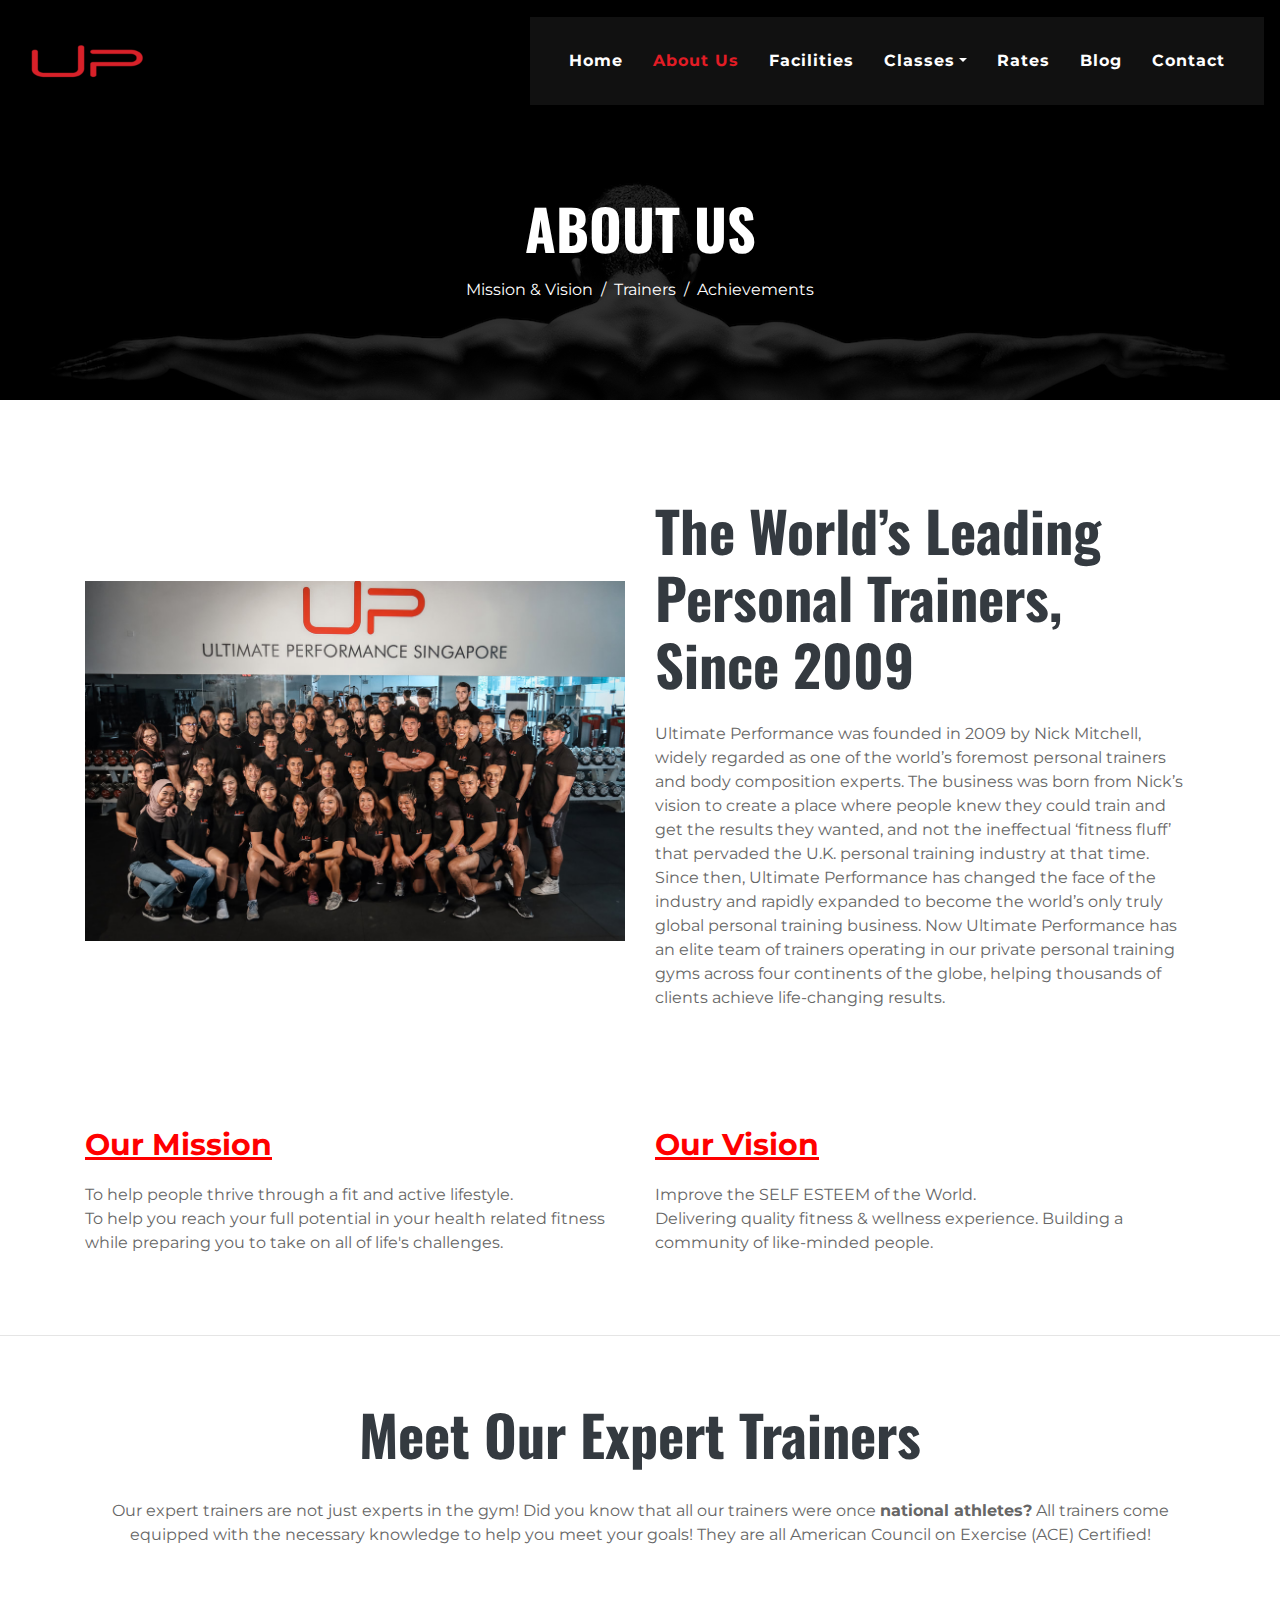
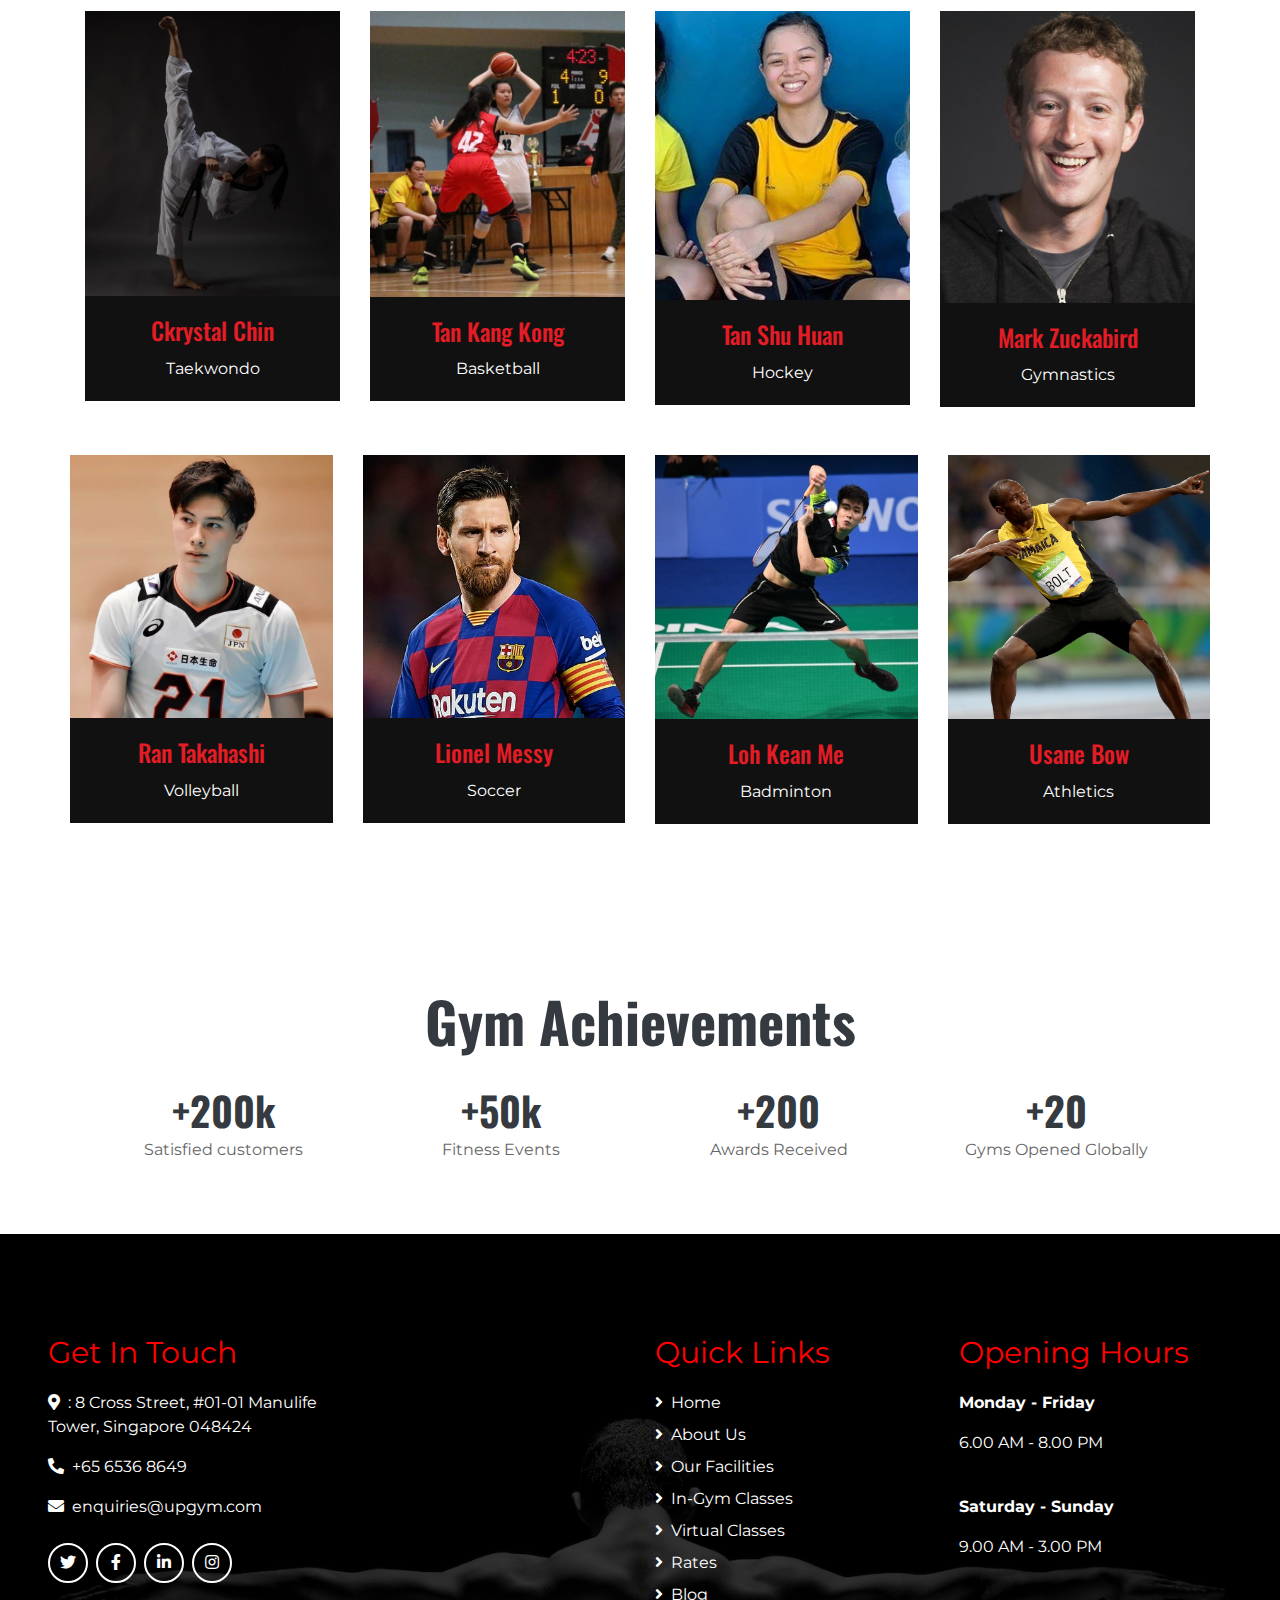
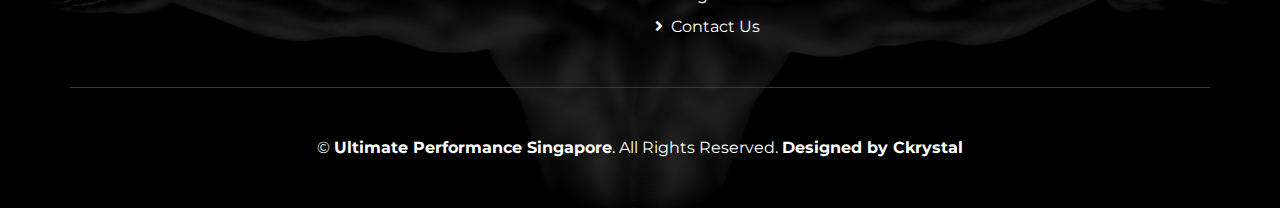
<file: about.html>
<!DOCTYPE html>
<html lang="en">

<head>
    <meta charset="utf-8">
    <title>💪 About Us</title>
    <meta content="width=device-width, initial-scale=1.0" name="viewport">
    <meta content="Free Website Template" name="keywords">
    <meta content="Free Website Template" name="description">

    <!-- Favicon -->
    <link href="img/favicon.ico" rel="icon">

    <!-- Font Awesome -->
    <link href="https://cdnjs.cloudflare.com/ajax/libs/font-awesome/5.10.0/css/all.min.css" rel="stylesheet">

    <!-- Flaticon Font -->
    <link href="lib/flaticon/font/flaticon.css" rel="stylesheet">

    <!-- Customized Bootstrap Stylesheet -->
    <link href="css/style.min.css" rel="stylesheet">
</head>

<body class="bg-white">

    <!-- Navbar Start -->
    <div class="container-fluid p-0 nav-bar">
        <nav class="navbar navbar-expand-lg bg-none navbar-dark py-3">
            <a href="index.html" class="navbar-brand">
                <img src="img/logo.png" alt="UP Logo" width="300" height="80">
            </a>
            <button type="button" class="navbar-toggler" data-toggle="collapse" data-target="#navbarCollapse">
                <span class="navbar-toggler-icon"></span>
            </button>
            <div class="collapse navbar-collapse justify-content-between" id="navbarCollapse">
                <div class="navbar-nav ml-auto p-4 bg-secondary">
                    <a href="index.html" class="nav-item nav-link">Home</a>

                    <a href="about.html" class="nav-item nav-link active">About Us</a>

                    <a href="facilities.html" class="nav-item nav-link">Facilities</a>

                    <div class="nav-item dropdown">
                        <a href="classingym.html" class="nav-link dropdown-toggle" data-toggle="dropdown">Classes</a>
                        <div class="dropdown-menu text-capitalize">
                            <a href="classingym.html" class="dropdown-item">In-Gym Personal Training</a>
                            <a href="classonline.html" class="dropdown-item">Online Training</a>
                        </div>
                    </div>

                    <a href="rates.html" class="nav-item nav-link ">Rates</a>

                    <a href="blog.html" class="nav-item nav-link">Blog</a>

                    <a href="contact.html" class="nav-item nav-link">Contact</a>
                </div>
            </div>
        </nav>
    </div>
    <!-- Navbar End -->


    <!-- Page Header Start -->
    <div class="container-fluid page-header mb-5">
        <div class="d-flex flex-column align-items-center justify-content-center pt-0 pt-lg-5" style="min-height: 400px">
            <h4 class="display-4 mb-3 mt-0 mt-lg-5 text-white text-uppercase font-weight-bold">About Us</h4>
            <div class="d-inline-flex">
                <p class="m-0 text-white"><a class="text-white" href="#mission">Mission & Vision</a></p>
                <p class="m-0 text-white px-2">/</p>
                <p class="m-0 text-white"><a class="text-white" href="#trainers">Trainers</a></p>
                <p class="m-0 text-white px-2">/</p>
                <p class="m-0 text-white"><a class="text-white" href="#achievements">Achievements</a></p>
            </div>
        </div>
    </div>
    <!-- Page Header End -->


    <!-- About Start -->
    <div class="container py-5">
        <div class="row align-items-center">
            <div class="col-lg-6">
                <img class="img-fluid mb-4 mb-lg-0" src="img/about.jpg" alt="Image">
            </div>
            <div class="col-lg-6">
                <h2 class="display-4 font-weight-bold mb-4">The World’s Leading Personal Trainers, Since 2009</h2>
                <p>Ultimate Performance was founded in 2009 by Nick Mitchell, widely regarded as one of the world’s foremost personal trainers and body composition experts.

The business was born from Nick’s vision to create a place where people knew they could train and get the results they wanted, and not the ineffectual ‘fitness fluff’ that pervaded the U.K. personal training industry at that time.

Since then, Ultimate Performance has changed the face of the industry and rapidly expanded to become the world’s only truly global personal training business.

Now Ultimate Performance has an elite team of trainers operating in our private personal training gyms across four continents of the globe, helping thousands of clients achieve life-changing results.</p>

            </div>
        </div>
    </div>
    <!-- About End -->


    <!-- Mission Start -->
    <div class="container py-5">
        <div class="row align-items-center">
            <div class="col-lg-6">
		<class id="mission">
                <b><u><p style="color:red;font-size:30px">Our Mission</u></b>
		<p> To help people thrive through a fit and active lifestyle. <br>
		To help you reach your full potential in your health related fitness while preparing you to take on all of life's challenges. </p>
            </div>

            <div class="col-lg-6">
                <b><u><p style="color:Red;font-size:30px">Our Vision</u></b>
                <p>Improve the SELF ESTEEM of the World. <br>
		Delivering quality fitness & wellness experience.
		Building a community of like-minded people.</p>

            </div>
        </div>
    </div>
    <!-- About End -->


<hr>

    <!-- Team Start -->
    <div class="container pt-5 team">
        <div class="d-flex flex-column text-center mb-5">
	<class id="trainers">
            <h4 class="display-4 font-weight-bold">Meet Our Expert Trainers</h4>
<br>
	<p> Our expert trainers are not just experts in the gym! Did you know that all our trainers were once <b>national athletes?</b>
	All trainers come equipped with the necessary knowledge to help you meet your goals! They are all American Council on Exercise (ACE) Certified! </p>
        </div>
	

        <div class="row">
            <div class="col-lg-3 col-md-6 mb-5">
                <div class="card border-0 bg-secondary text-center text-white">
                    <img class="card-img-top" src="img/team-1.jpg" alt="">
                    <div class="card-social d-flex align-items-center justify-content-center">
                        <a class="btn btn-outline-light rounded-circle text-center mr-2 px-0" style="width: 40px; height: 40px;" href="https://www.facebook.com/meepyayicanfly/"><i class="fab fa-facebook-f"></i></a>
                        <a class="btn btn-outline-light rounded-circle text-center mr-2 px-0" style="width: 40px; height: 40px;" href="https://www.linkedin.com/in/ckrystal-chin-8836a31b6/"><i class="fab fa-linkedin-in"></i></a>
                        <a class="btn btn-outline-light rounded-circle text-center mr-2 px-0" style="width: 40px; height: 40px;" href="https://www.instagram.com/ckrystalchinny/"><i class="fab fa-instagram"></i></a>
                    </div>
                    <div class="card-body bg-secondary">
                        <h4 class="card-title text-primary">Ckrystal Chin</h4>
                        <p class="card-text">Taekwondo</p>
                    </div>
                </div>
            </div>

            <div class="col-lg-3 col-md-6 mb-5">
                <div class="card border-0 bg-secondary text-center text-white">
                    <img class="card-img-top" src="img/team-2.jpg" alt="">
                    <div class="card-social d-flex align-items-center justify-content-center">
                        <a class="btn btn-outline-light rounded-circle text-center mr-2 px-0" style="width: 40px; height: 40px;" href="https://www.facebook.com/singaporepersonaltrainers/"><i class="fab fa-facebook-f"></i></a>
                        <a class="btn btn-outline-light rounded-circle text-center mr-2 px-0" style="width: 40px; height: 40px;" href="#https://www.instagram.com/ultimateperformancesg/"><i class="fab fa-instagram"></i></a>
                        <a class="btn btn-outline-light rounded-circle text-center mr-2 px-0" style="width: 40px; height: 40px;" href="https://www.linkedin.com/company/ultimate-performance/?originalSubdomain=sg"><i class="fab fa-linkedin-in"></i></a>
                    </div>
                    <div class="card-body bg-secondary">
                        <h4 class="card-title text-primary">Tan Kang Kong</h4>
                        <p class="card-text">Basketball</p>
                    </div>
                </div>
            </div>

            <div class="col-lg-3 col-md-6 mb-5">
                <div class="card border-0 bg-secondary text-center text-white">
                    <img class="card-img-top" src="img/team-3.jpg" alt="">
                    <div class="card-social d-flex align-items-center justify-content-center">
                        <a class="btn btn-outline-light rounded-circle text-center mr-2 px-0" style="width: 40px; height: 40px;" href="https://www.facebook.com/singaporepersonaltrainers/"><i class="fab fa-facebook-f"></i></a>
                        <a class="btn btn-outline-light rounded-circle text-center mr-2 px-0" style="width: 40px; height: 40px;" href="#https://www.instagram.com/ultimateperformancesg/"><i class="fab fa-instagram"></i></a>
                        <a class="btn btn-outline-light rounded-circle text-center mr-2 px-0" style="width: 40px; height: 40px;" href="https://www.linkedin.com/company/ultimate-performance/?originalSubdomain=sg"><i class="fab fa-linkedin-in"></i></a>
                    </div>
                    <div class="card-body bg-secondary">
                        <h4 class="card-title text-primary">Tan Shu Huan</h4>
                        <p class="card-text">Hockey</p>
                    </div>
                </div>
            </div>

            <div class="col-lg-3 col-md-6 mb-5">
                <div class="card border-0 bg-secondary text-center text-white">
                    <img class="card-img-top" src="img/team-4.jpg" alt="">
                    <div class="card-social d-flex align-items-center justify-content-center">
                        <a class="btn btn-outline-light rounded-circle text-center mr-2 px-0" style="width: 40px; height: 40px;" href="https://www.facebook.com/singaporepersonaltrainers/"><i class="fab fa-facebook-f"></i></a>
                        <a class="btn btn-outline-light rounded-circle text-center mr-2 px-0" style="width: 40px; height: 40px;" href="#https://www.instagram.com/ultimateperformancesg/"><i class="fab fa-instagram"></i></a>
                        <a class="btn btn-outline-light rounded-circle text-center mr-2 px-0" style="width: 40px; height: 40px;" href="https://www.linkedin.com/company/ultimate-performance/?originalSubdomain=sg"><i class="fab fa-linkedin-in"></i></a>
                    </div>
                    <div class="card-body bg-secondary">
                        <h4 class="card-title text-primary">Mark Zuckabird</h4>
                        <p class="card-text">Gymnastics</p>
                    </div>
                </div>
            </div>

        <div class="row">
            <div class="col-lg-3 col-md-6 mb-5">
                <div class="card border-0 bg-secondary text-center text-white">
                    <img class="card-img-top" src="img/team-5.jpg" alt="">
                    <div class="card-social d-flex align-items-center justify-content-center">
                        <a class="btn btn-outline-light rounded-circle text-center mr-2 px-0" style="width: 40px; height: 40px;" href="https://www.facebook.com/meepyayicanfly/"><i class="fab fa-facebook-f"></i></a>
                        <a class="btn btn-outline-light rounded-circle text-center mr-2 px-0" style="width: 40px; height: 40px;" href="https://www.linkedin.com/in/ckrystal-chin-8836a31b6/"><i class="fab fa-linkedin-in"></i></a>
                        <a class="btn btn-outline-light rounded-circle text-center mr-2 px-0" style="width: 40px; height: 40px;" href="https://www.instagram.com/ckrystalchinny/"><i class="fab fa-instagram"></i></a>
                    </div>
                    <div class="card-body bg-secondary">
                        <h4 class="card-title text-primary">Ran Takahashi</h4>
                        <p class="card-text">Volleyball</p>
                    </div>
                </div>
            </div>


            <div class="col-lg-3 col-md-6 mb-5">
                <div class="card border-0 bg-secondary text-center text-white">
                    <img class="card-img-top" src="img/team-6.jpg" alt="">
                    <div class="card-social d-flex align-items-center justify-content-center">
                        <a class="btn btn-outline-light rounded-circle text-center mr-2 px-0" style="width: 40px; height: 40px;" href="https://www.facebook.com/singaporepersonaltrainers/"><i class="fab fa-facebook-f"></i></a>
                        <a class="btn btn-outline-light rounded-circle text-center mr-2 px-0" style="width: 40px; height: 40px;" href="#https://www.instagram.com/ultimateperformancesg/"><i class="fab fa-instagram"></i></a>
                        <a class="btn btn-outline-light rounded-circle text-center mr-2 px-0" style="width: 40px; height: 40px;" href="https://www.linkedin.com/company/ultimate-performance/?originalSubdomain=sg"><i class="fab fa-linkedin-in"></i></a>
                    </div>
                    <div class="card-body bg-secondary">
                        <h4 class="card-title text-primary">Lionel Messy</h4>
                        <p class="card-text">Soccer</p>
                    </div>
                </div>
            </div>

            <div class="col-lg-3 col-md-6 mb-5">
                <div class="card border-0 bg-secondary text-center text-white">
                    <img class="card-img-top" src="img/team-7.jpg" alt="">
                    <div class="card-social d-flex align-items-center justify-content-center">
                        <a class="btn btn-outline-light rounded-circle text-center mr-2 px-0" style="width: 40px; height: 40px;" href="https://www.facebook.com/singaporepersonaltrainers/"><i class="fab fa-facebook-f"></i></a>
                        <a class="btn btn-outline-light rounded-circle text-center mr-2 px-0" style="width: 40px; height: 40px;" href="#https://www.instagram.com/ultimateperformancesg/"><i class="fab fa-instagram"></i></a>
                        <a class="btn btn-outline-light rounded-circle text-center mr-2 px-0" style="width: 40px; height: 40px;" href="https://www.linkedin.com/company/ultimate-performance/?originalSubdomain=sg"><i class="fab fa-linkedin-in"></i></a>
                    </div>
                    <div class="card-body bg-secondary">
                        <h4 class="card-title text-primary">Loh Kean Me</h4>
                        <p class="card-text">Badminton</p>
                    </div>
                </div>
            </div>

            <div class="col-lg-3 col-md-6 mb-5">
                <div class="card border-0 bg-secondary text-center text-white">
                    <img class="card-img-top" src="img/team-8.jpg" alt="">
                    <div class="card-social d-flex align-items-center justify-content-center">
                        <a class="btn btn-outline-light rounded-circle text-center mr-2 px-0" style="width: 40px; height: 40px;" href="https://www.facebook.com/singaporepersonaltrainers/"><i class="fab fa-facebook-f"></i></a>
                        <a class="btn btn-outline-light rounded-circle text-center mr-2 px-0" style="width: 40px; height: 40px;" href="#https://www.instagram.com/ultimateperformancesg/"><i class="fab fa-instagram"></i></a>
                        <a class="btn btn-outline-light rounded-circle text-center mr-2 px-0" style="width: 40px; height: 40px;" href="https://www.linkedin.com/company/ultimate-performance/?originalSubdomain=sg"><i class="fab fa-linkedin-in"></i></a>
                    </div>
                    <div class="card-body bg-secondary">
                        <h4 class="card-title text-primary">Usane Bow</h4>
                        <p class="card-text">Athletics</p>
                    </div>
                </div>
            </div>
</div>
</div>
</div>
    <!-- Team End -->


    <!-- Achievements -->

    <div class="container pt-5 team">
        <div class="d-flex flex-column text-center mb-5">

            <div class="container">
		<class id = "achievements">
    
                <!-- Section heading -->
                <h4 class="display-4 font-weight-bold">
		<br> Gym Achievements
                </h4>
		<br>
                <!--First row-->
                <div class="row text-center wow fadeIn" data-wow-delay="0.2s" style="visibility: visible; animation-name: fadeIn; animation-delay: 0.2s;">
    
                    <!--First column-->
                    <div class="col-md-3 mb-2">
                        <h1 class="white-text mb-1 font-weight-bold">+200k</h1>
                        <p class="white-text">Satisfied customers</p>
                    </div>
                    <!--/First column-->
    
                    <!--Second column-->
                    <div class="col-md-3 mb-2">
                        <h1 class="white-text mb-1 font-weight-bold">+50k</h1>
                        <p class="white-text">Fitness Events</p>
                    </div>
                    <!--/Second column-->
    
                    <!--Third column-->
                    <div class="col-md-3 mb-2">
                        <h1 class="white-text mb-1 font-weight-bold">+200</h1>
                        <p class="white-text"> Awards Received</p>
                    </div>
                    <!--/Third column-->
    
                    <!--Fourth column-->
                    <div class="col-md-3">
                        <h1 class="white-text mb-1 font-weight-bold">+20</h1>
                        <p class="white-text">Gyms Opened Globally</p>
                    </div>
                    <!--/Fourth column-->
    
                </div>
                <!--First row-->
    
            </div>
        </div>
    </div>




    <!-- Footer Start -->
    <div class="footer container-fluid mt-5 py-5 px-sm-3 px-md-5 text-white">
        <div class="row pt-5">
            <div class="col-lg-3 col-md-6 mb-5">
		<p style="color:red;font-size:30px">Get In Touch</p>
                <p><i class="fa fa-map-marker-alt mr-2"></i>: 8 Cross Street, #01-01 Manulife Tower, Singapore 048424</p>
                <p><i class="fa fa-phone-alt mr-2"></i>+65 6536 8649</p>
                <p><i class="fa fa-envelope mr-2"></i>enquiries@upgym.com</p>
                <div class="d-flex justify-content-start mt-4">
                    <a class="btn btn-outline-light rounded-circle text-center mr-2 px-0" style="width: 40px; height: 40px;" href="https://twitter.com/upfitness?lang=en"><i class="fab fa-twitter"></i></a>
                    <a class="btn btn-outline-light rounded-circle text-center mr-2 px-0" style="width: 40px; height: 40px;" href="https://www.facebook.com/singaporepersonaltrainers"><i class="fab fa-facebook-f"></i></a>
                    <a class="btn btn-outline-light rounded-circle text-center mr-2 px-0" style="width: 40px; height: 40px;" href="https://www.linkedin.com/company/ultimate-performance/?originalSubdomain=sg"><i class="fab fa-linkedin-in"></i></a>
                    <a class="btn btn-outline-light rounded-circle text-center mr-2 px-0" style="width: 40px; height: 40px;" href="https://www.instagram.com/ultimateperformancesg/"><i class="fab fa-instagram"></i></a>
                </div>
            </div>

            <div class="col-lg-3 col-md-6 mb-5">
<iframe src="https://www.google.com/maps/embed?pb=!1m14!1m8!1m3!1d3143.151509403265!2d103.84852282675081!3d1.2822786832376187!3m2!1i1024!2i768!4f13.1!3m3!1m2!1s0x0%3A0x3686b32326e65727!2sUltimate%20Performance%20Personal%20Trainers%20Singapore!5e0!3m2!1sen!2ssg!4v1649508125981!5m2!1sen!2ssg" width="300" height="300" style="border:0;" allowfullscreen="" loading="lazy" referrerpolicy="no-referrer-when-downgrade"></iframe>
            </div>



            <div class="col-lg-3 col-md-6 mb-5">
                <p style="color:red;font-size:30px">Quick Links</p>
                <div class="d-flex flex-column justify-content-start">
                    <a class="text-white mb-2" href="index.html"><i class="fa fa-angle-right mr-2"></i>Home</a>
                    <a class="text-white mb-2" href="about.html"><i class="fa fa-angle-right mr-2"></i>About Us</a>
                    <a class="text-white mb-2" href="facilities.html"><i class="fa fa-angle-right mr-2"></i>Our Facilities</a>
                    <a class="text-white mb-2" href="classingym.html"><i class="fa fa-angle-right mr-2"></i>In-Gym Classes</a>
                    <a class="text-white mb-2" href="classonline.html"><i class="fa fa-angle-right mr-2"></i>Virtual Classes</a>
                    <a class="text-white mb-2" href="rates.html"><i class="fa fa-angle-right mr-2"></i>Rates</a>
                    <a class="text-white mb-2" href="blog.html"><i class="fa fa-angle-right mr-2"></i>Blog</a>
                    <a class="text-white" href="contact.html"><i class="fa fa-angle-right mr-2"></i>Contact Us</a>
                </div>
            </div>

            <div class="col-lg-3 col-md-6 mb-5">
                <p style="color:red;font-size:30px">Opening Hours</p>
                <p><b>Monday - Friday</b></p>
                <p>6.00 AM - 8.00 PM</p>
		<br>
                <p><b>Saturday - Sunday</b></p>
                <p>9.00 AM - 3.00 PM</p>
            </div>
        </div>
        <div class="container border-top border-dark pt-5">
            <p class="m-0 text-center text-white">
                &copy; <a class="text-white font-weight-bold" href="#">Ultimate Performance Singapore</a>. All Rights Reserved.
                <a class="text-white font-weight-bold" href="https://www.instagram.com/ckrystalchinny/"> Designed by Ckrystal</a>
            </p>
        </div>
    </div>
    <!-- Footer End -->


    <!-- Back to Top -->
    <a href="#" class="btn btn-outline-primary back-to-top"><i class="fa fa-angle-double-up"></i></a>


    <!-- JavaScript Libraries -->
    <script src="https://code.jquery.com/jquery-3.4.1.min.js"></script>
    <script src="https://stackpath.bootstrapcdn.com/bootstrap/4.4.1/js/bootstrap.bundle.min.js"></script>
    <script src="lib/easing/easing.min.js"></script>
    <script src="lib/waypoints/waypoints.min.js"></script>

    <!-- Contact Javascript File -->
    <script src="mail/jqBootstrapValidation.min.js"></script>
    <script src="mail/contact.js"></script>

    <!-- Template Javascript -->
    <script src="js/main.js"></script>
</body>

</html>
</file>
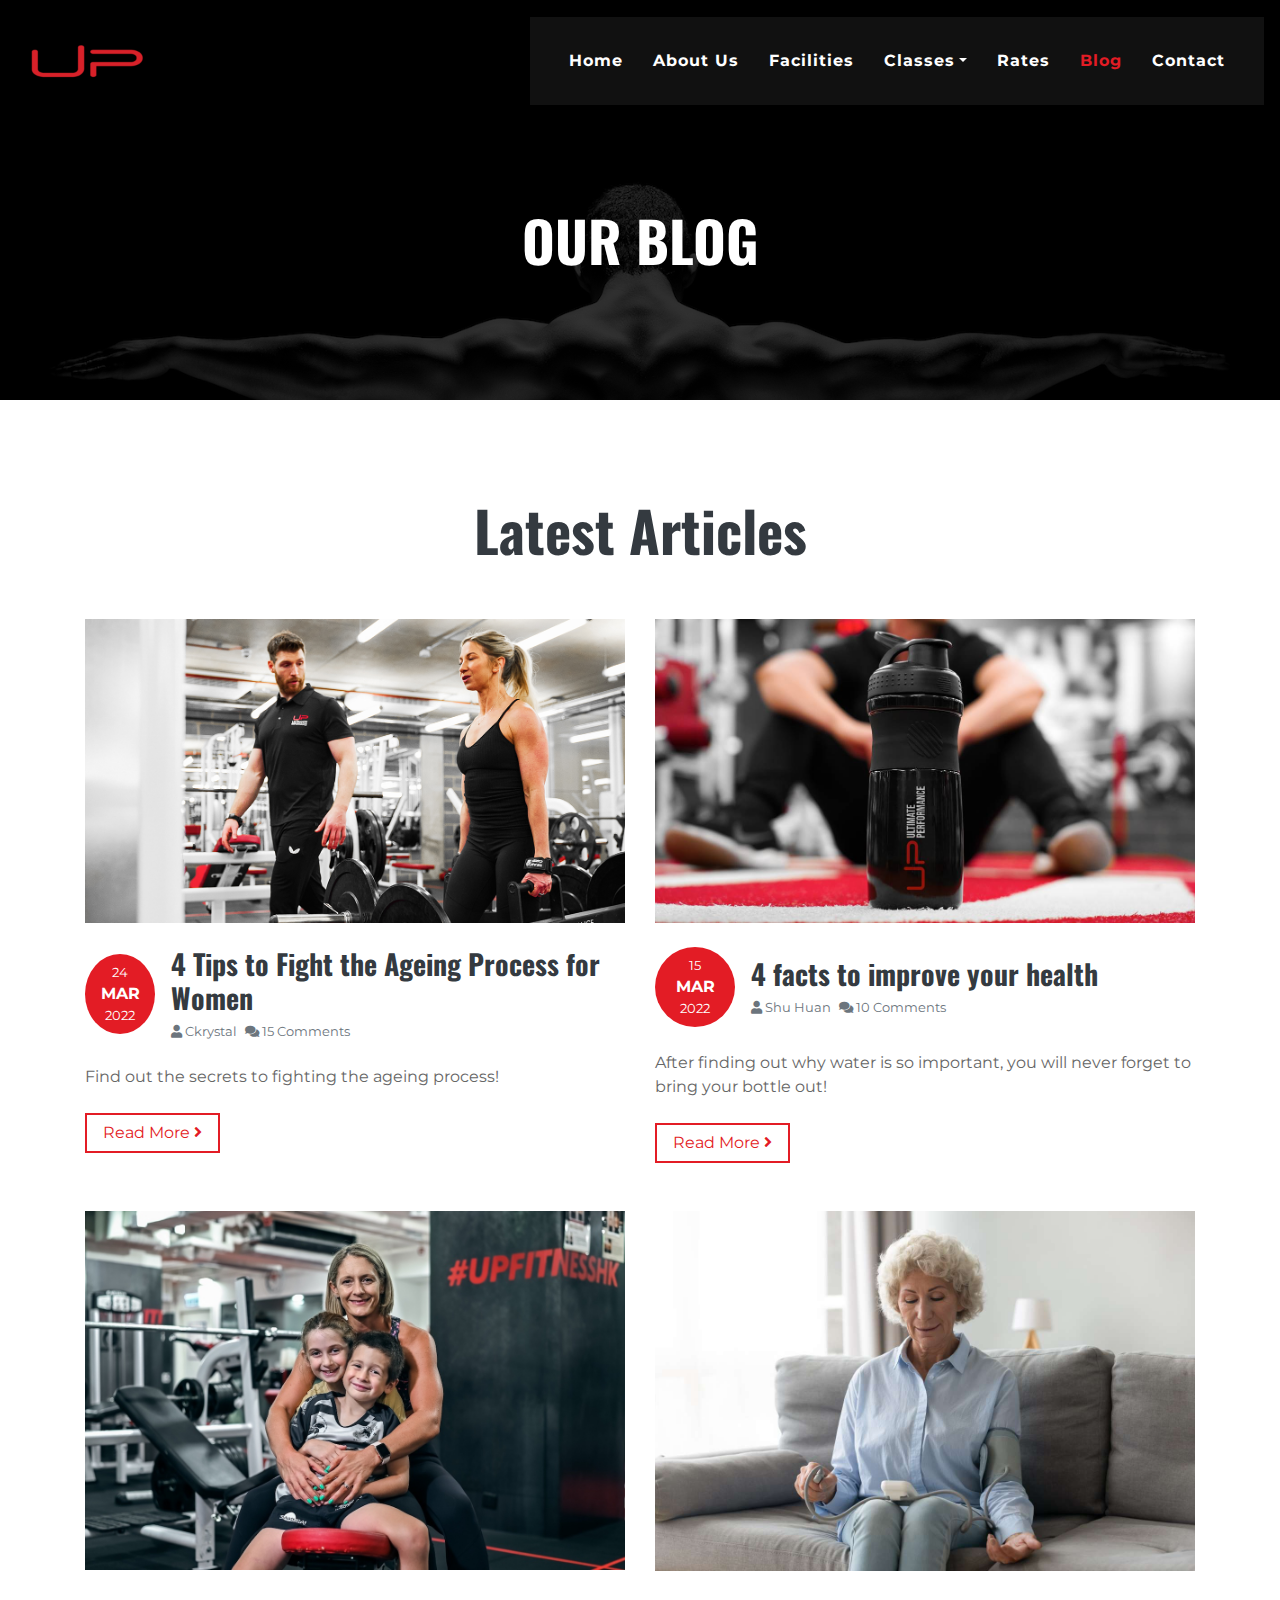
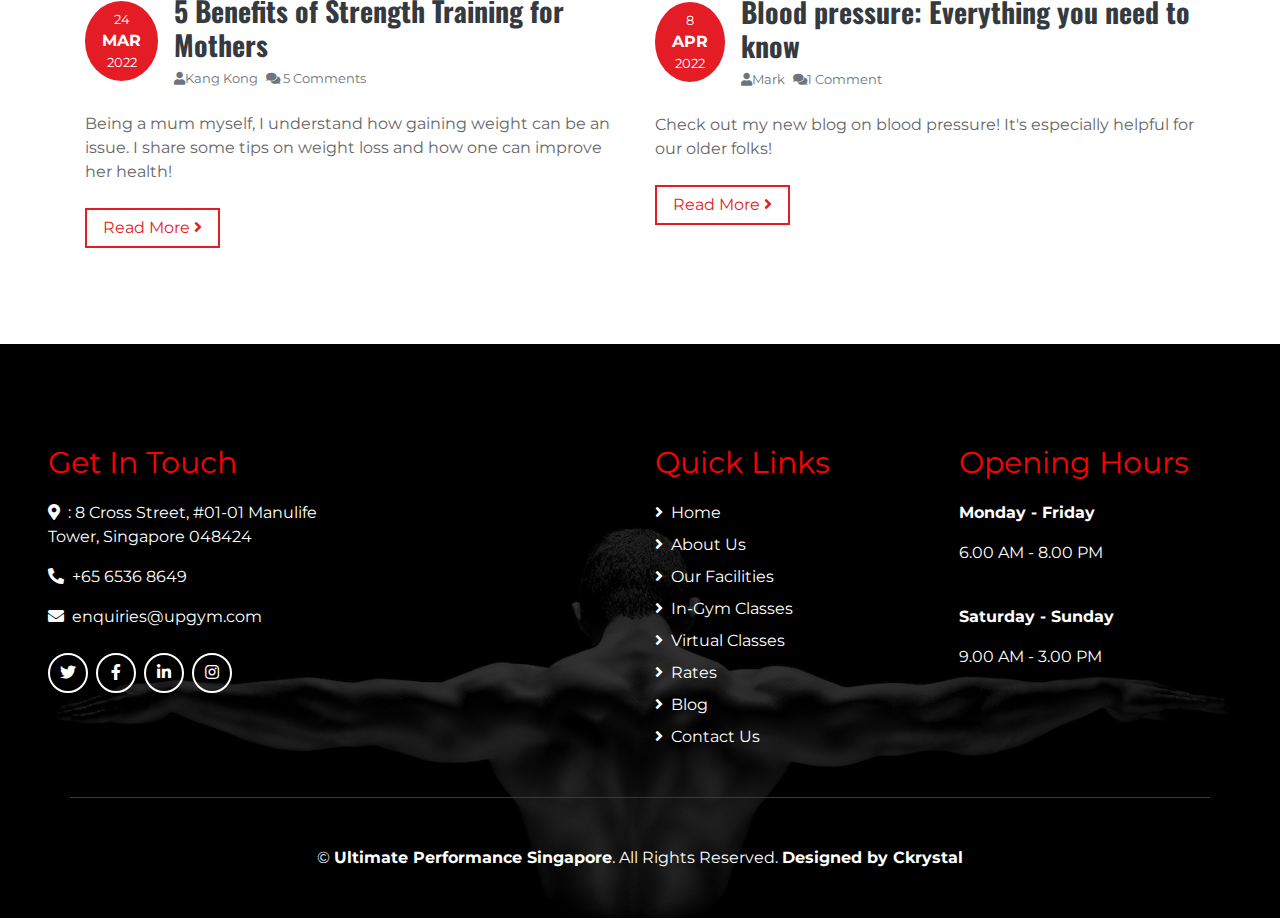
<file: blog.html>
<!DOCTYPE html>
<html lang="en">

<head>
    <meta charset="utf-8">
    <title>💪 Blog </title>
    <meta content="width=device-width, initial-scale=1.0" name="viewport">
    <meta content="Free Website Template" name="keywords">
    <meta content="Free Website Template" name="description">

    <!-- Favicon -->
    <link href="img/favicon.ico" rel="icon">

    <!-- Font Awesome -->
    <link href="https://cdnjs.cloudflare.com/ajax/libs/font-awesome/5.10.0/css/all.min.css" rel="stylesheet">

    <!-- Flaticon Font -->
    <link href="lib/flaticon/font/flaticon.css" rel="stylesheet">

    <!-- Customized Bootstrap Stylesheet -->
    <link href="css/style.min.css" rel="stylesheet">
</head>

<body class="bg-white">

    <!-- Navbar Start -->
    <div class="container-fluid p-0 nav-bar">
        <nav class="navbar navbar-expand-lg bg-none navbar-dark py-3">
            <a href="index.html" class="navbar-brand">
                <img src="img/logo.png" alt="UP Logo" width="300" height="80">
            </a>
            <button type="button" class="navbar-toggler" data-toggle="collapse" data-target="#navbarCollapse">
                <span class="navbar-toggler-icon"></span>
            </button>
            <div class="collapse navbar-collapse justify-content-between" id="navbarCollapse">
                <div class="navbar-nav ml-auto p-4 bg-secondary">
                    <a href="index.html" class="nav-item nav-link">Home</a>

                    <a href="about.html" class="nav-item nav-link">About Us</a>

                    <a href="facilities.html" class="nav-item nav-link">Facilities</a>

                    <div class="nav-item dropdown">
                        <a href="classingym.html" class="nav-link dropdown-toggle" data-toggle="dropdown">Classes</a>
                        <div class="dropdown-menu text-capitalize">
                            <a href="classingym.html" class="dropdown-item">In-Gym Personal Training</a>
                            <a href="classonline.html" class="dropdown-item">Online Training</a>
                        </div>
                    </div>

                    <a href="rates.html" class="nav-item nav-link ">Rates</a>

                    <a href="blog.html" class="nav-item nav-link active">Blog</a>

                    <a href="contact.html" class="nav-item nav-link">Contact</a>
                </div>
            </div>
        </nav>
    </div>
    <!-- Navbar End -->


    <!-- Page Header Start -->
    <div class="container-fluid page-header mb-5">
        <div class="d-flex flex-column align-items-center justify-content-center pt-0 pt-lg-5" style="min-height: 400px">
            <h4 class="display-4 mb-3 mt-0 mt-lg-5 text-white text-uppercase font-weight-bold">Our Blog</h4>
        </div>
    </div>
    <!-- Page Header End -->


    <!-- Blog Start -->
    <div class="container pt-5">
        <div class="d-flex flex-column text-center mb-5">
            <h4 class="display-4 font-weight-bold">Latest Articles</h4>
        </div>

        <div class="row">
            <div class="col-lg-6 mb-5 blog-item">
                <img class="img-fluid mb-4" src="img/blog1.jpg" alt="Image">
                <div class="d-flex align-items-center mb-4">
                    <div class="d-flex flex-column align-items-center justify-content-center rounded-circle bg-primary text-white" style="width: 80px; height: 80px;">
                        <small>24</small>
                        <strong class="text-uppercase m-0 text-white">MAR</strong>
                        <small>2022</small>
                    </div>


                    <div class="pl-3">
                        <h3 class="font-weight-bold">4 Tips to Fight the Ageing Process for Women</h3>
                        <div class="d-flex">
                            <small class="mr-2 text-muted"><i class="fa fa-user"></i> Ckrystal</small>
                            <small class="mr-2 text-muted"><i class="fa fa-comments"></i> 15 Comments</small>
                        </div>
                    </div>
                </div>
                <p>Find out the secrets to fighting the ageing process!</p>
                <a class="btn btn-outline-primary mt-2 px-3" href="https://blog.ultimateperformance.com/4-tips-to-fight-the-ageing-process-for-women/">Read More <i class="fa fa-angle-right"></i></a>
            </div>


            <div class="col-lg-6 mb-5 blog-item">
                <img class="img-fluid mb-4" src="img/blog2.jpg" alt="Image">
                <div class="d-flex align-items-center mb-4">
                    <div class="d-flex flex-column align-items-center justify-content-center rounded-circle bg-primary text-white" style="width: 80px; height: 80px;">
                        <small>15</small>
                        <strong class="text-uppercase m-0 text-white">MAR</strong>
                        <small>2022</small>
                    </div>
                    <div class="pl-3">
                        <h3 class="font-weight-bold">4 facts to improve your health</h3>
                        <div class="d-flex">
                            <small class="mr-2 text-muted"><i class="fa fa-user"></i> Shu Huan</small>
                            <small class="mr-2 text-muted"><i class="fa fa-comments"></i> 10 Comments</small>
                        </div>
                    </div>
                </div>
                <p> After finding out why water is so important, you will never forget to bring your bottle out!</p>
                <a class="btn btn-outline-primary mt-2 px-3" href="https://blog.ultimateperformance.com/4-facts-about-water-and-dehydration-to-improve-your-health/">Read More <i class="fa fa-angle-right"></i></a>
            </div>
            <div class="col-lg-6 mb-5 blog-item">
                <img class="img-fluid mb-4" src="img/blog3.jpeg" alt="Image">
                <div class="d-flex align-items-center mb-4">
                    <div class="d-flex flex-column align-items-center justify-content-center rounded-circle bg-primary text-white" style="width: 80px; height: 80px;">
                        <small>24</small>
                        <strong class="text-uppercase m-0 text-white">Mar</strong>
                        <small>2022</small>
                    </div>
                    <div class="pl-3">
                        <h3 class="font-weight-bold">5 Benefits of Strength Training for Mothers</h3>
                        <div class="d-flex">
                            <small class="mr-2 text-muted"><i class="fa fa-user"></i>Kang Kong</small>
                            <small class="mr-2 text-muted"><i class="fa fa-comments"></i> 5 Comments</small>
                        </div>
                    </div>
                </div>
                <p> Being a mum myself, I understand how gaining weight can be an issue. I share some tips on weight loss and how one can improve her health!</p>
                <a class="btn btn-outline-primary mt-2 px-3" href="https://blog.ultimateperformance.com/5-benefits-of-strength-training-for-mothers-for-fitness-weight-loss-and-heath/">Read More <i class="fa fa-angle-right"></i></a>
            </div>


            <div class="col-lg-6 mb-5 blog-item">
                <img class="img-fluid mb-4" src="img/blog4.jpg" alt="Image">
                <div class="d-flex align-items-center mb-4">
                    <div class="d-flex flex-column align-items-center justify-content-center rounded-circle bg-primary text-white" style="width: 80px; height: 80px;">
                        <small>8</small>
                        <strong class="text-uppercase m-0 text-white">Apr</strong>
                        <small>2022</small>
                    </div>
                    <div class="pl-3">
                        <h3 class="font-weight-bold">Blood pressure: Everything you need to know</h3>
                        <div class="d-flex">
                            <small class="mr-2 text-muted"><i class="fa fa-user"></i>Mark</small>
                            <small class="mr-2 text-muted"><i class="fa fa-comments"></i>1 Comment</small>
                        </div>
                    </div>
                </div>
                <p> Check out my new blog on blood pressure! It's especially helpful for our older folks!</p>
                <a class="btn btn-outline-primary mt-2 px-3" href="https://blog.ultimateperformance.com/blood-pressure-everything-you-need-to-know/">Read More <i class="fa fa-angle-right"></i></a>
            </div>

        </div>
    </div>
    <!-- Blog End -->


    <!-- Footer Start -->
    <div class="footer container-fluid mt-5 py-5 px-sm-3 px-md-5 text-white">
        <div class="row pt-5">
            <div class="col-lg-3 col-md-6 mb-5">
		<p style="color:red;font-size:30px">Get In Touch</p>
                <p><i class="fa fa-map-marker-alt mr-2"></i>: 8 Cross Street, #01-01 Manulife Tower, Singapore 048424</p>
                <p><i class="fa fa-phone-alt mr-2"></i>+65 6536 8649</p>
                <p><i class="fa fa-envelope mr-2"></i>enquiries@upgym.com</p>
                <div class="d-flex justify-content-start mt-4">
                    <a class="btn btn-outline-light rounded-circle text-center mr-2 px-0" style="width: 40px; height: 40px;" href="https://twitter.com/upfitness?lang=en"><i class="fab fa-twitter"></i></a>
                    <a class="btn btn-outline-light rounded-circle text-center mr-2 px-0" style="width: 40px; height: 40px;" href="https://www.facebook.com/singaporepersonaltrainers"><i class="fab fa-facebook-f"></i></a>
                    <a class="btn btn-outline-light rounded-circle text-center mr-2 px-0" style="width: 40px; height: 40px;" href="https://www.linkedin.com/company/ultimate-performance/?originalSubdomain=sg"><i class="fab fa-linkedin-in"></i></a>
                    <a class="btn btn-outline-light rounded-circle text-center mr-2 px-0" style="width: 40px; height: 40px;" href="https://www.instagram.com/ultimateperformancesg/"><i class="fab fa-instagram"></i></a>
                </div>
            </div>

            <div class="col-lg-3 col-md-6 mb-5">
<iframe src="https://www.google.com/maps/embed?pb=!1m14!1m8!1m3!1d3143.151509403265!2d103.84852282675081!3d1.2822786832376187!3m2!1i1024!2i768!4f13.1!3m3!1m2!1s0x0%3A0x3686b32326e65727!2sUltimate%20Performance%20Personal%20Trainers%20Singapore!5e0!3m2!1sen!2ssg!4v1649508125981!5m2!1sen!2ssg" width="300" height="300" style="border:0;" allowfullscreen="" loading="lazy" referrerpolicy="no-referrer-when-downgrade"></iframe>
            </div>



            <div class="col-lg-3 col-md-6 mb-5">
                <p style="color:red;font-size:30px">Quick Links</p>
                <div class="d-flex flex-column justify-content-start">
                    <a class="text-white mb-2" href="index.html"><i class="fa fa-angle-right mr-2"></i>Home</a>
                    <a class="text-white mb-2" href="about.html"><i class="fa fa-angle-right mr-2"></i>About Us</a>
                    <a class="text-white mb-2" href="facilities.html"><i class="fa fa-angle-right mr-2"></i>Our Facilities</a>
                    <a class="text-white mb-2" href="classingym.html"><i class="fa fa-angle-right mr-2"></i>In-Gym Classes</a>
                    <a class="text-white mb-2" href="classonline.html"><i class="fa fa-angle-right mr-2"></i>Virtual Classes</a>
                    <a class="text-white mb-2" href="rates.html"><i class="fa fa-angle-right mr-2"></i>Rates</a>
                    <a class="text-white mb-2" href="blog.html"><i class="fa fa-angle-right mr-2"></i>Blog</a>
                    <a class="text-white" href="contact.html"><i class="fa fa-angle-right mr-2"></i>Contact Us</a>
                </div>
            </div>

            <div class="col-lg-3 col-md-6 mb-5">
                <p style="color:red;font-size:30px">Opening Hours</p>
                <p><b>Monday - Friday</b></p>
                <p>6.00 AM - 8.00 PM</p>
		<br>
                <p><b>Saturday - Sunday</b></p>
                <p>9.00 AM - 3.00 PM</p>
            </div>
        </div>
        <div class="container border-top border-dark pt-5">
            <p class="m-0 text-center text-white">
                &copy; <a class="text-white font-weight-bold" href="#">Ultimate Performance Singapore</a>. All Rights Reserved.
                <a class="text-white font-weight-bold" href="https://www.instagram.com/ckrystalchinny/"> Designed by Ckrystal</a>
            </p>
        </div>
    </div>
    <!-- Footer End -->


    <!-- Back to Top -->
    <a href="#" class="btn btn-outline-primary back-to-top"><i class="fa fa-angle-double-up"></i></a>


    <!-- JavaScript Libraries -->
    <script src="https://code.jquery.com/jquery-3.4.1.min.js"></script>
    <script src="https://stackpath.bootstrapcdn.com/bootstrap/4.4.1/js/bootstrap.bundle.min.js"></script>
    <script src="lib/easing/easing.min.js"></script>
    <script src="lib/waypoints/waypoints.min.js"></script>

    <!-- Contact Javascript File -->
    <script src="mail/jqBootstrapValidation.min.js"></script>
    <script src="mail/contact.js"></script>

    <!-- Template Javascript -->
    <script src="js/main.js"></script>
</body>

</html>
</file>
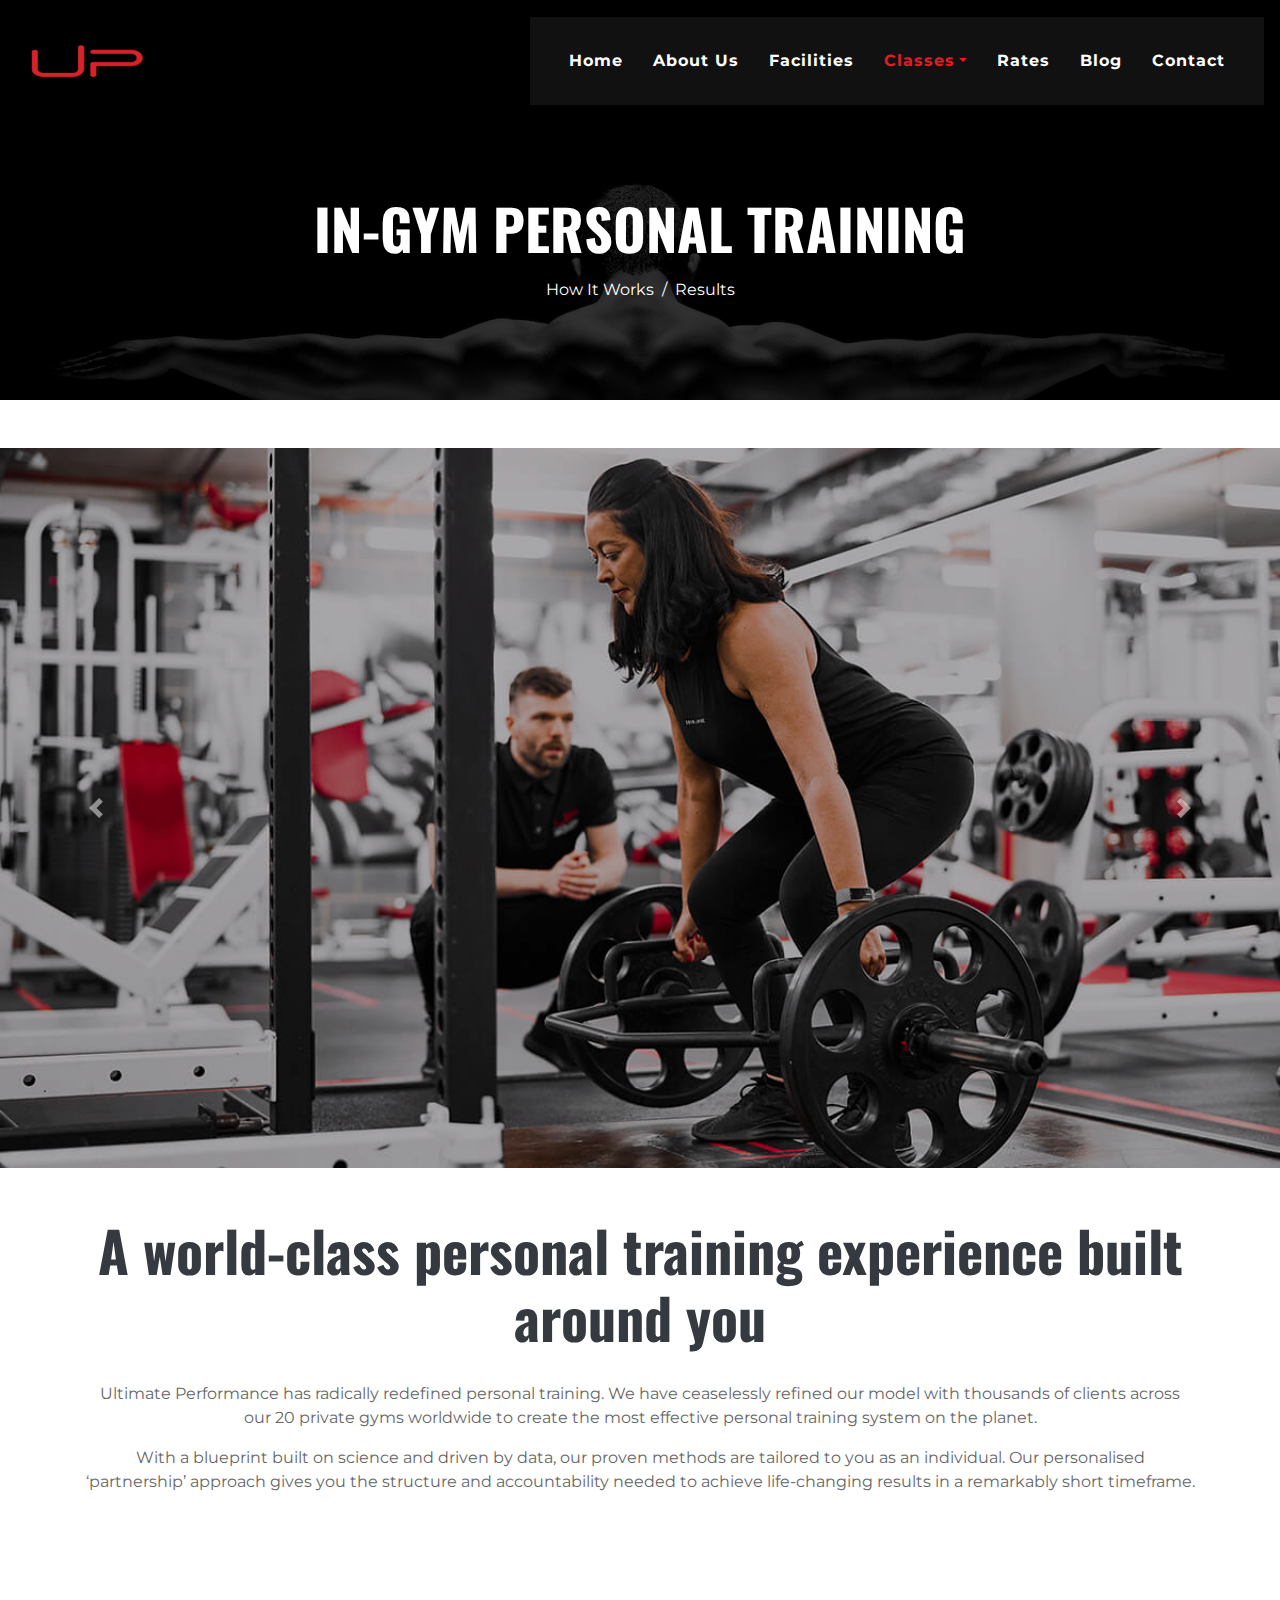
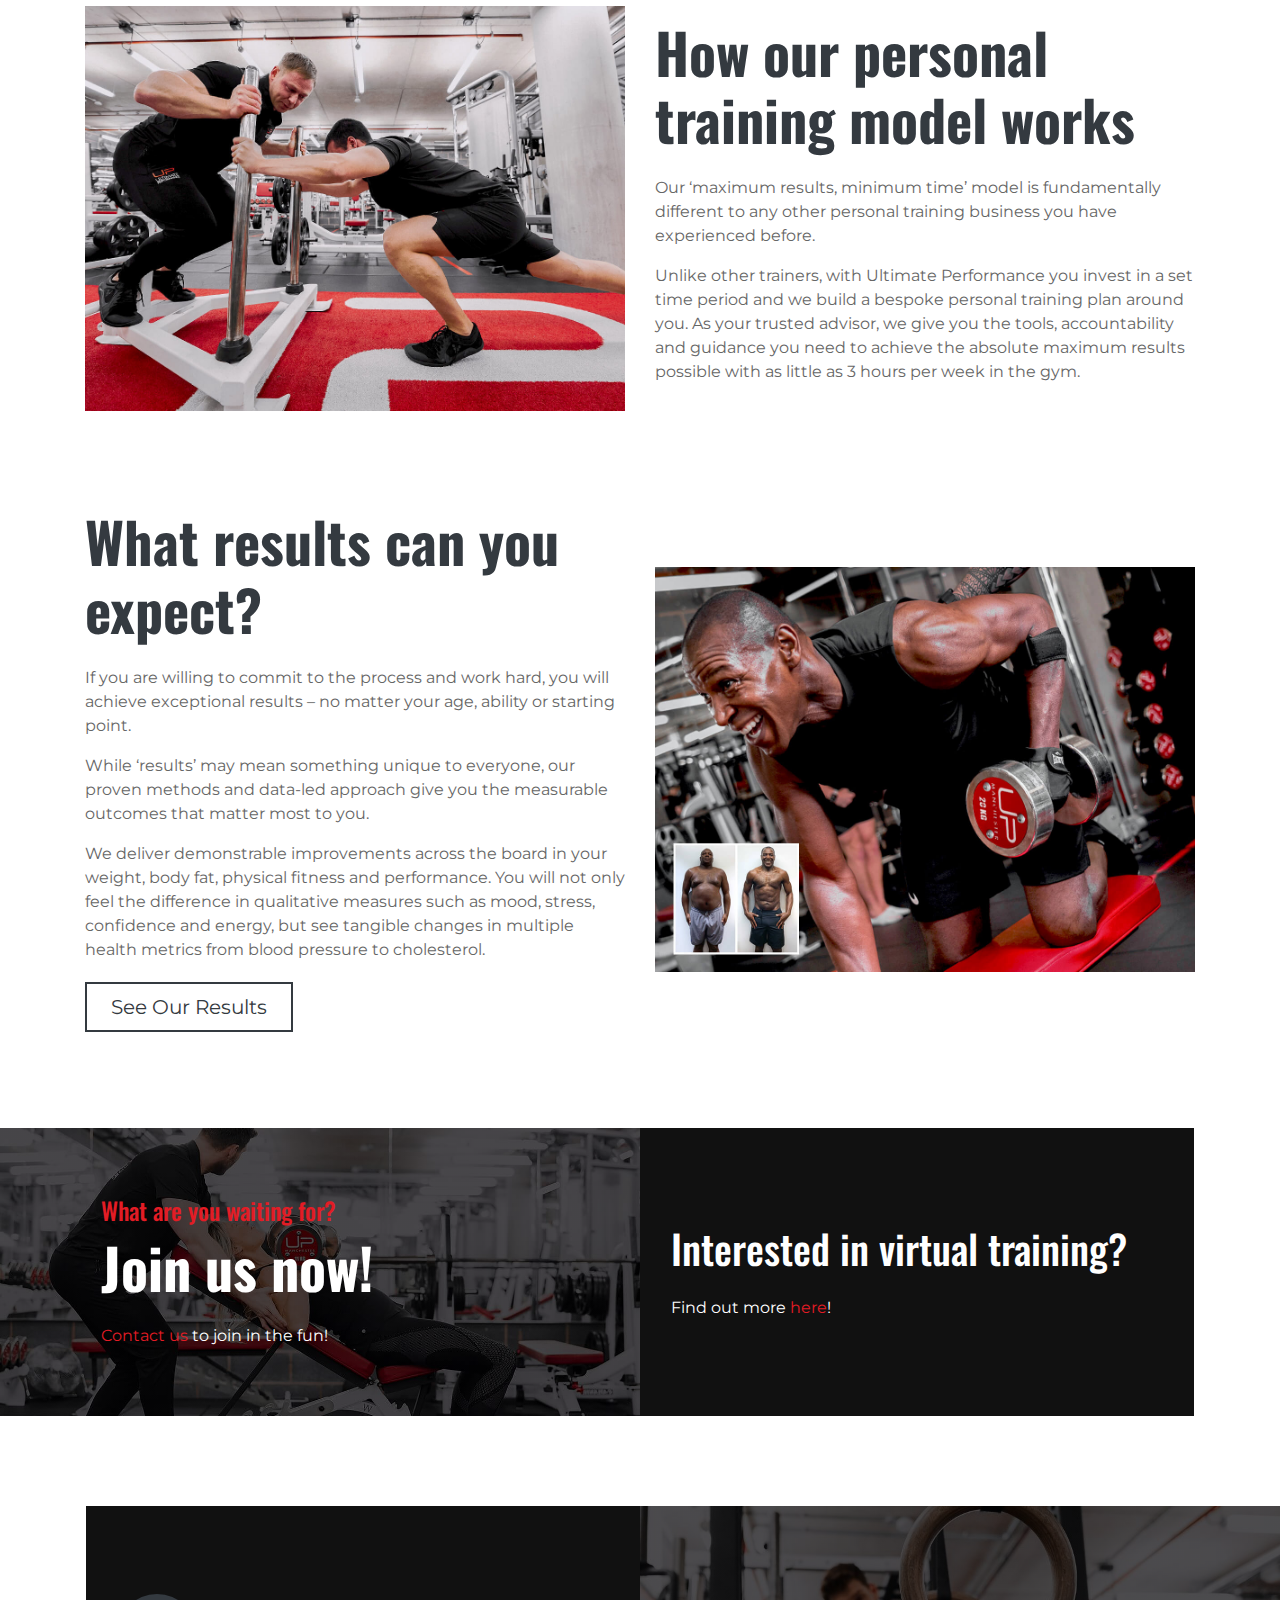
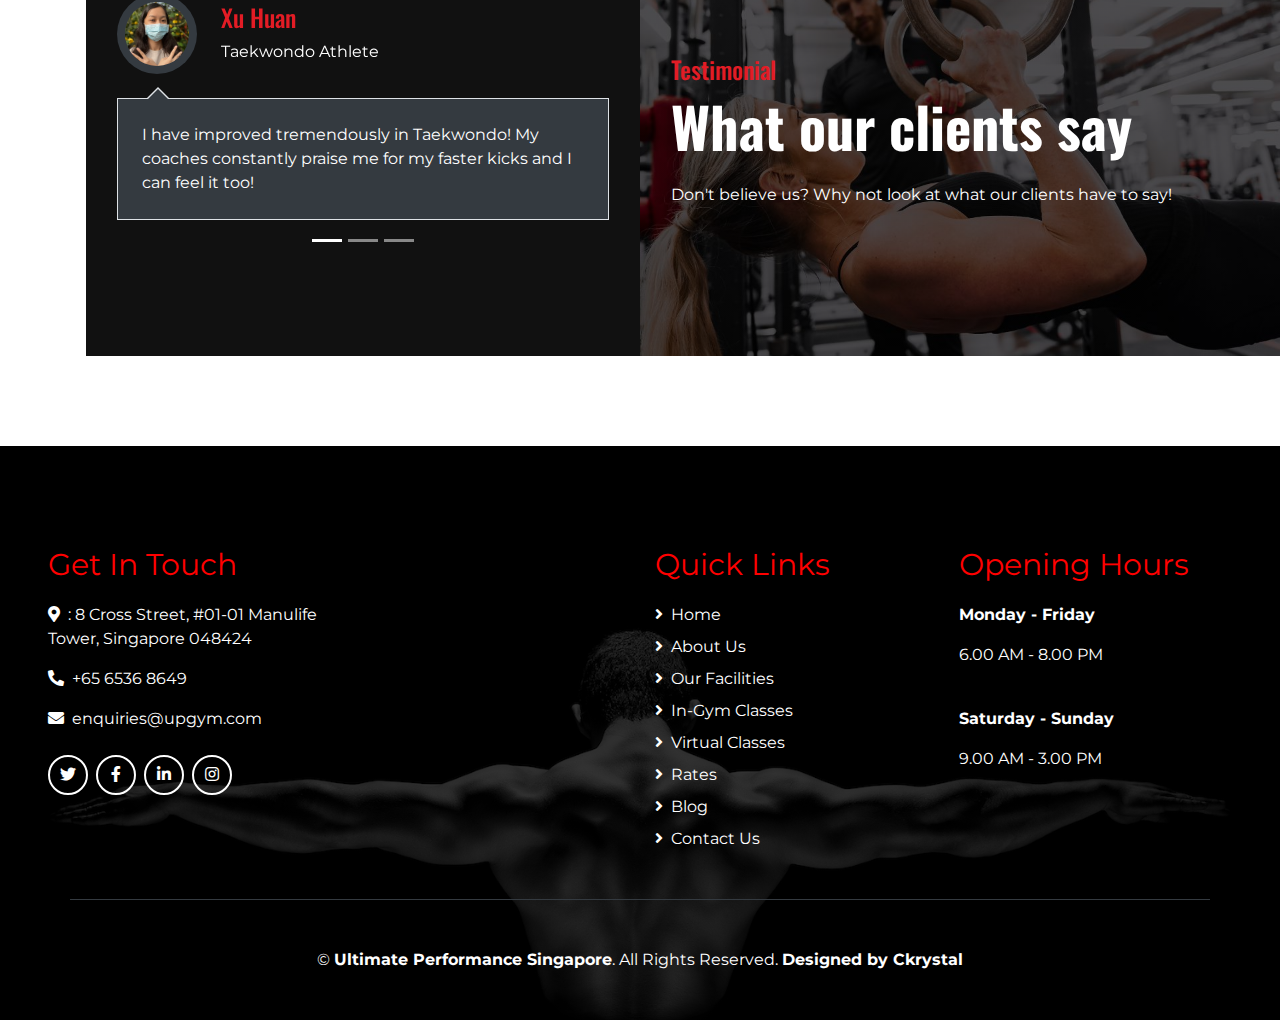
<file: classingym.html>
<!DOCTYPE html>
<html lang="en">

<head>
    <meta charset="utf-8">
    <title>💪 In-Gym Training</title>
    <meta content="width=device-width, initial-scale=1.0" name="viewport">
    <meta content="Free Website Template" name="keywords">
    <meta content="Free Website Template" name="description">

    <!-- Favicon -->
    <link href="img/favicon.ico" rel="icon">

    <!-- Font Awesome -->
    <link href="https://cdnjs.cloudflare.com/ajax/libs/font-awesome/5.10.0/css/all.min.css" rel="stylesheet">

    <!-- Flaticon Font -->
    <link href="lib/flaticon/font/flaticon.css" rel="stylesheet">

    <!-- Customized Bootstrap Stylesheet -->
    <link href="css/style.min.css" rel="stylesheet">
</head>

<body class="bg-white">

    <!-- Navbar Start -->
    <div class="container-fluid p-0 nav-bar">
        <nav class="navbar navbar-expand-lg bg-none navbar-dark py-3">
            <a href="index.html" class="navbar-brand">
                <img src="img/logo.png" alt="UP Logo" width="300" height="80">
            </a>
            <button type="button" class="navbar-toggler" data-toggle="collapse" data-target="#navbarCollapse">
                <span class="navbar-toggler-icon"></span>
            </button>
            <div class="collapse navbar-collapse justify-content-between" id="navbarCollapse">
                <div class="navbar-nav ml-auto p-4 bg-secondary">
                    <a href="index.html" class="nav-item nav-link">Home</a>

                    <a href="about.html" class="nav-item nav-link">About Us</a>

                    <a href="facilities.html" class="nav-item nav-link">Facilities</a>

                    <div class="nav-item dropdown">
                        <a href="classingym.html" class="nav-link active dropdown-toggle" data-toggle="dropdown">Classes</a>
                        <div class="dropdown-menu text-capitalize">
                            <a href="classingym.html" class="dropdown-item">In-Gym Personal Training</a>
                            <a href="classonline.html" class="dropdown-item">Online Training</a>
                        </div>
                    </div>

                    <a href="rates.html" class="nav-item nav-link ">Rates</a>

                    <a href="blog.html" class="nav-item nav-link">Blog</a>

                    <a href="contact.html" class="nav-item nav-link">Contact</a>
                </div>
            </div>
        </nav>
    </div>
    <!-- Navbar End -->


    <!-- Page Header Start -->
    <div class="container-fluid page-header mb-5">
        <div class="d-flex flex-column align-items-center justify-content-center pt-0 pt-lg-5" style="min-height: 400px">
            <h4 class="display-4 mb-3 mt-0 mt-lg-5 text-white text-uppercase font-weight-bold">In-Gym Personal Training</h4>
            <div class="d-inline-flex">
                <p class="m-0 text-white"><a class="text-white" href="#how">How It Works</a></p>
                <p class="m-0 text-white px-2">/</p>
                <p class="m-0 text-white"><a class="text-white" href="#results">Results</a></p>
            </div>
        </div>
    </div>
    <!-- Page Header End -->


    <!-- Carousel Start -->
    <div class="container-fluid p-0">
        <div id="blog-carousel" class="carousel slide" data-ride="carousel">
            <div class="carousel-inner">
                <div class="carousel-item active">
                    <img class="w-100" src="img/carouselpersonal1.jpeg" alt="Image">
                    <div class="carousel-caption d-flex flex-column align-items-center justify-content-center">
                    </div>
                </div>

                <div class="carousel-item">
                    <img class="w-100" src="img/carouselpersonal2.jpeg" alt="Image">
                    <div class="carousel-caption d-flex flex-column align-items-center justify-content-center">
                    </div>

                </div>
            </div>

            <a class="carousel-control-prev" href="#blog-carousel" data-slide="prev">
                <span class="carousel-control-prev-icon"></span>
            </a>
            <a class="carousel-control-next" href="#blog-carousel" data-slide="next">
                <span class="carousel-control-next-icon"></span>
            </a>

        </div>
    </div>
    <!-- Carousel End -->


    <!-- body -->
    <div class="container pt-5 team">
        <div class="d-flex flex-column text-center mb-5">
	<class id="trainers">
            <h4 class="display-4 font-weight-bold">A world-class personal training experience built around you</h4>
<br>
	<p> Ultimate Performance has radically redefined personal training. We have ceaselessly refined our model with thousands of
		clients across our 20 private gyms worldwide to create the most effective personal training system on the planet. </p>
	<p> With a blueprint built on science and driven by data, our proven methods are tailored to you as an individual.
	Our personalised ‘partnership’ approach gives you the structure and accountability needed to achieve life-changing results in a remarkably short timeframe. </p>

	</div>
     </div>


    <div class="container py-5">
        <div class="row align-items-center">
            <div class="col-lg-6">
                <img class="img-fluid mb-4 mb-lg-0" src="img/personaltraining1.jpg" alt="Image">
            </div>
            <div class="col-lg-6">
	<class id="how">
                <h2 class="display-4 font-weight-bold mb-4">How our personal training model works</h2>
	<p> Our ‘maximum results, minimum time’ model is fundamentally different to any other personal training business you have experienced before. </p>

	<p> Unlike other trainers, with Ultimate Performance you invest in a set time period and we build a
	bespoke personal training plan around you. As your trusted advisor, we give you the tools, accountability
	and guidance you need to achieve the absolute maximum results possible with as little as 3 hours per week
	in the gym. </p>
</div>
</div>
</div>


    <div class="container py-5">
        <div class="row align-items-center">
            <div class="col-lg-6">
	<class id="results">
                <h2 class="display-4 font-weight-bold mb-4">What results can you expect?</h2>
	<p> If you are willing to commit to the process and work hard, you will achieve exceptional results – no matter your age, ability or starting point. </p>
	<p> While ‘results’ may mean something unique to everyone, our proven methods and data-led approach give you the measurable outcomes that matter most to you. </p>
	<p> We deliver demonstrable improvements across the board in your weight, body fat, physical fitness and performance. You will not only feel the difference in qualitative measures such as mood, stress, confidence and energy, but see tangible changes in multiple health metrics from blood pressure to cholesterol.  </p>
                    <a href="https://ultimateperformance.com/sg/client-results/" class="btn btn-lg btn-outline-dark mt-1 px-4">See Our Results</a>            
</div>

            <div class="col-lg-6">
		<img class="img-fluid mb-4 mb-lg-0" src="img/beforeandafter.jpg" alt="Image">
            </div>
        </div>
    </div>


    

    <!-- Join Us -->
    <div class="container-fluid position-relative bmi mt-5" style="margin-bottom: 90px;">
        <div class="container">
            <div class="row px-3 align-items-center">
                <div class="col-md-6">
                    <div class="pr-md-3 d-none d-md-block">
                        <h4 class="text-primary">What are you waiting for? </h4>
                        <h4 class="display-4 text-white font-weight-bold mb-4">Join us now!</h4>
                        <p class="m-0 text-white"> <a href=contact.html> Contact us </a> to join in the fun!</p>
                    </div>
                </div>
                <div class="col-md-6 bg-secondary py-5">
                    <div class="py-5 px-3">
                        <h1 class="mb-4 text-white">Interested in virtual training?</h1>
                        <p class="m-0 text-white"> Find out more <a href=classonline.html>here</a>!</p>



                    </div>
                </div>
            </div>
        </div>
    </div>
    <!-- BMI Calculation End -->

    <!-- Testimonial Start -->
    <div class="container-fluid position-relative testimonial mt-5" style="margin-bottom: 90px;">
        <div class="container">
            <div class="row px-3 align-items-center">
                <div class="col-md-6 bg-secondary">
                    <div class="d-flex align-items-center px-3" style="min-height: 450px;">
                        <div id="carouselId" class="carousel slide" data-ride="carousel">
                            <ol class="carousel-indicators">
                                <li data-target="#carouselId" data-slide-to="0" class="active"></li>
                                <li data-target="#carouselId" data-slide-to="1"></li>
                                <li data-target="#carouselId" data-slide-to="2"></li>
                            </ol>
                            <div class="carousel-inner" role="listbox">
                                <div class="carousel-item active">
                                    <div class="d-flex align-items-center mb-4 text-white">
                                        <img width="80" height="80" class="rounded-circle bg-dark p-2" src="img/testimonial-1.jpg"
                                            alt="Image">
                                        <div class="pl-4">
                                            <h4 class="text-primary">Xu Huan</h4>
                                            <p class="m-0">Taekwondo Athlete</p>
                                        </div>
                                    </div>
                                    <div class="testimonial-text position-relative border bg-dark text-white mb-5 p-4">
                                        I have improved tremendously in Taekwondo! My coaches constantly praise me for my faster kicks and I can feel it too!
                                    </div>
                                </div>
                                <div class="carousel-item">
                                    <div class="d-flex align-items-center mb-4 text-white">
                                        <img width="80" height="80" class="rounded-circle bg-dark p-2" src="img/testimonial-2.jpg"
                                            alt="Image">
                                        <div class="pl-4">
                                            <h4 class="text-primary">Ikhsan Fandi</h4>
                                            <p class="m-0">Soccer Athlete</p>
                                        </div>
                                    </div>
                                    <div class="testimonial-text position-relative border bg-dark text-white mb-5 p-4">
                                        Was scouted to join a club after just 3 months at the gym! I can see a huge increase in my running speed!
                                    </div>
                                </div>
                                <div class="carousel-item">
                                    <div class="d-flex align-items-center mb-4 text-white">
                                        <img width="80" height="80" class="rounded-circle bg-dark p-2" src="img/testimonial-3.jpg"
                                            alt="Image">
                                        <div class="pl-4">
                                            <h4 class="text-primary">Theresa Margaret</h4>
                                            <p class="m-0">Hockey Athlete</p>
                                        </div>
                                    </div>
                                    <div class="testimonial-text position-relative border bg-dark text-white mb-5 p-4">
                                        My agility has improved drastically and I am able to change direction much faster than before. My striking has improved too. Thank you UP for the muscle building!
                                    </div>
                                </div>
                            </div>
                        </div>
                    </div>
                </div>
                <div class="col-md-6">
                    <div class="pl-md-3 d-none d-md-block">
                        <h4 class="text-primary">Testimonial</h4>
                        <h4 class="display-4 mb-4 text-white font-weight-bold">What our clients say</h4>
                        <p class="m-0 text-white"> Don't believe us? Why not look at what our clients have to say!
                        </p>
                    </div>
                </div>
            </div>
        </div>
    </div>
    <!-- Testimonial End -->

    <!-- Footer Start -->
    <div class="footer container-fluid mt-5 py-5 px-sm-3 px-md-5 text-white">
        <div class="row pt-5">
            <div class="col-lg-3 col-md-6 mb-5">
		<p style="color:red;font-size:30px">Get In Touch</p>
                <p><i class="fa fa-map-marker-alt mr-2"></i>: 8 Cross Street, #01-01 Manulife Tower, Singapore 048424</p>
                <p><i class="fa fa-phone-alt mr-2"></i>+65 6536 8649</p>
                <p><i class="fa fa-envelope mr-2"></i>enquiries@upgym.com</p>
                <div class="d-flex justify-content-start mt-4">
                    <a class="btn btn-outline-light rounded-circle text-center mr-2 px-0" style="width: 40px; height: 40px;" href="https://twitter.com/upfitness?lang=en"><i class="fab fa-twitter"></i></a>
                    <a class="btn btn-outline-light rounded-circle text-center mr-2 px-0" style="width: 40px; height: 40px;" href="https://www.facebook.com/singaporepersonaltrainers"><i class="fab fa-facebook-f"></i></a>
                    <a class="btn btn-outline-light rounded-circle text-center mr-2 px-0" style="width: 40px; height: 40px;" href="https://www.linkedin.com/company/ultimate-performance/?originalSubdomain=sg"><i class="fab fa-linkedin-in"></i></a>
                    <a class="btn btn-outline-light rounded-circle text-center mr-2 px-0" style="width: 40px; height: 40px;" href="https://www.instagram.com/ultimateperformancesg/"><i class="fab fa-instagram"></i></a>
                </div>
            </div>

            <div class="col-lg-3 col-md-6 mb-5">
<iframe src="https://www.google.com/maps/embed?pb=!1m14!1m8!1m3!1d3143.151509403265!2d103.84852282675081!3d1.2822786832376187!3m2!1i1024!2i768!4f13.1!3m3!1m2!1s0x0%3A0x3686b32326e65727!2sUltimate%20Performance%20Personal%20Trainers%20Singapore!5e0!3m2!1sen!2ssg!4v1649508125981!5m2!1sen!2ssg" width="300" height="300" style="border:0;" allowfullscreen="" loading="lazy" referrerpolicy="no-referrer-when-downgrade"></iframe>
            </div>



            <div class="col-lg-3 col-md-6 mb-5">
                <p style="color:red;font-size:30px">Quick Links</p>
                <div class="d-flex flex-column justify-content-start">
                    <a class="text-white mb-2" href="index.html"><i class="fa fa-angle-right mr-2"></i>Home</a>
                    <a class="text-white mb-2" href="about.html"><i class="fa fa-angle-right mr-2"></i>About Us</a>
                    <a class="text-white mb-2" href="facilities.html"><i class="fa fa-angle-right mr-2"></i>Our Facilities</a>
                    <a class="text-white mb-2" href="classingym.html"><i class="fa fa-angle-right mr-2"></i>In-Gym Classes</a>
                    <a class="text-white mb-2" href="classonline.html"><i class="fa fa-angle-right mr-2"></i>Virtual Classes</a>
                    <a class="text-white mb-2" href="rates.html"><i class="fa fa-angle-right mr-2"></i>Rates</a>
                    <a class="text-white mb-2" href="blog.html"><i class="fa fa-angle-right mr-2"></i>Blog</a>
                    <a class="text-white" href="contact.html"><i class="fa fa-angle-right mr-2"></i>Contact Us</a>
                </div>
            </div>

            <div class="col-lg-3 col-md-6 mb-5">
                <p style="color:red;font-size:30px">Opening Hours</p>
                <p><b>Monday - Friday</b></p>
                <p>6.00 AM - 8.00 PM</p>
		<br>
                <p><b>Saturday - Sunday</b></p>
                <p>9.00 AM - 3.00 PM</p>
            </div>
        </div>
        <div class="container border-top border-dark pt-5">
            <p class="m-0 text-center text-white">
                &copy; <a class="text-white font-weight-bold" href="#">Ultimate Performance Singapore</a>. All Rights Reserved.
                <a class="text-white font-weight-bold" href="https://www.instagram.com/ckrystalchinny/"> Designed by Ckrystal</a>
            </p>
        </div>
    </div>
    <!-- Footer End -->


    <!-- Back to Top -->
    <a href="#" class="btn btn-outline-primary back-to-top"><i class="fa fa-angle-double-up"></i></a>


    <!-- JavaScript Libraries -->
    <script src="https://code.jquery.com/jquery-3.4.1.min.js"></script>
    <script src="https://stackpath.bootstrapcdn.com/bootstrap/4.4.1/js/bootstrap.bundle.min.js"></script>
    <script src="lib/easing/easing.min.js"></script>
    <script src="lib/waypoints/waypoints.min.js"></script>

    <!-- Contact Javascript File -->
    <script src="mail/jqBootstrapValidation.min.js"></script>
    <script src="mail/contact.js"></script>

    <!-- Template Javascript -->
    <script src="js/main.js"></script>
</body>

</html>
</file>
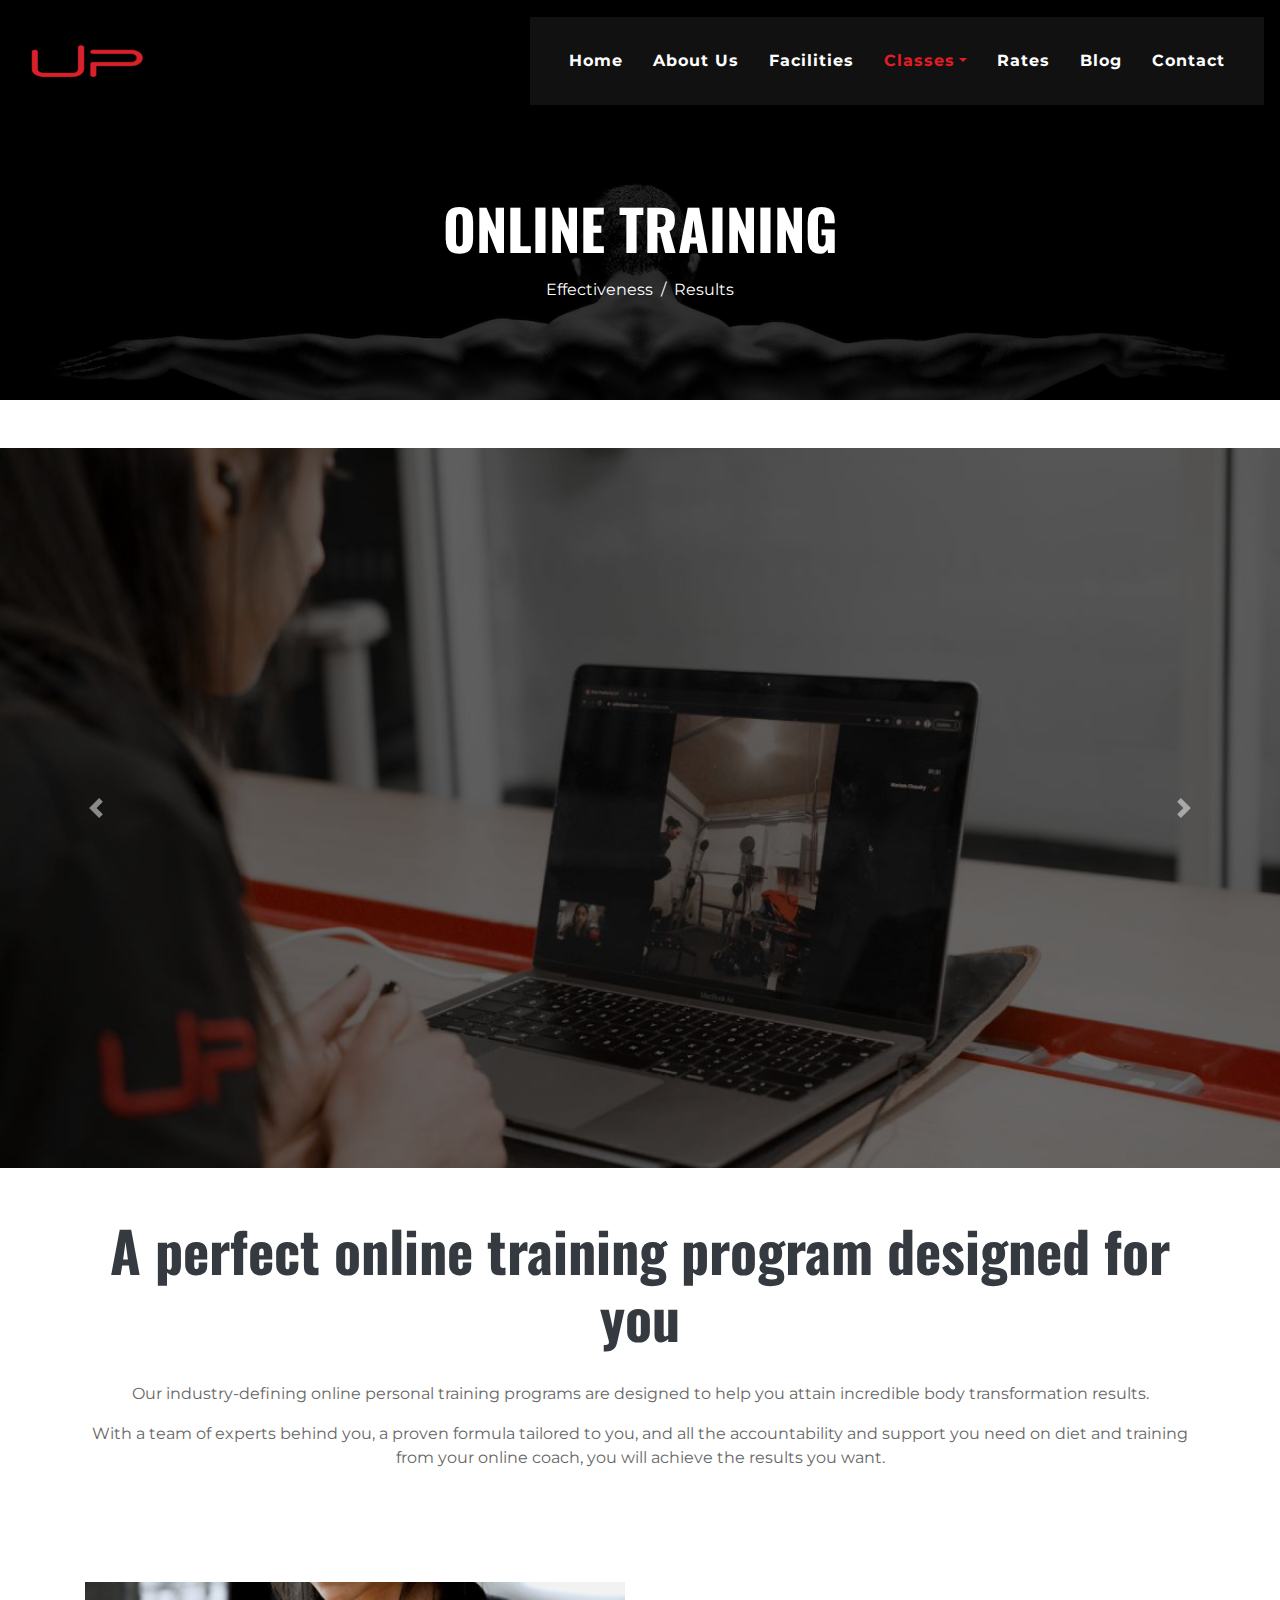
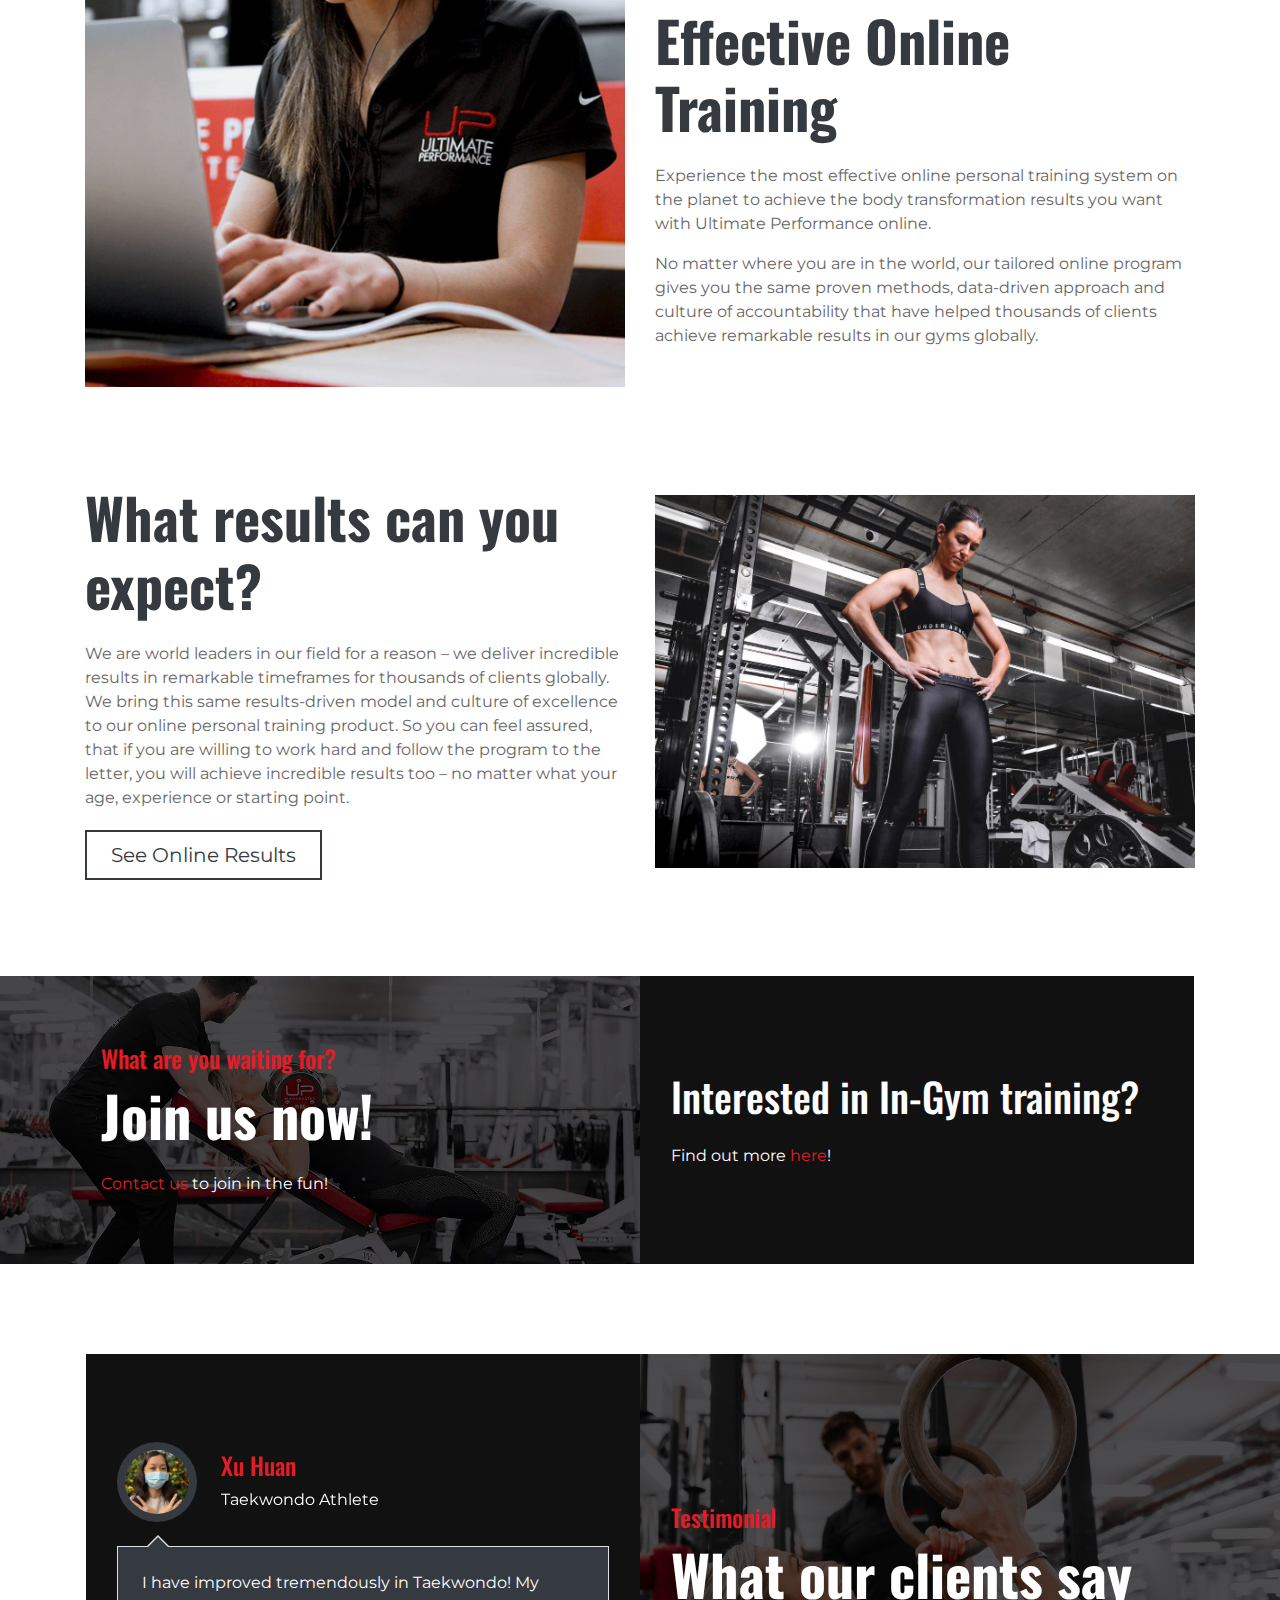
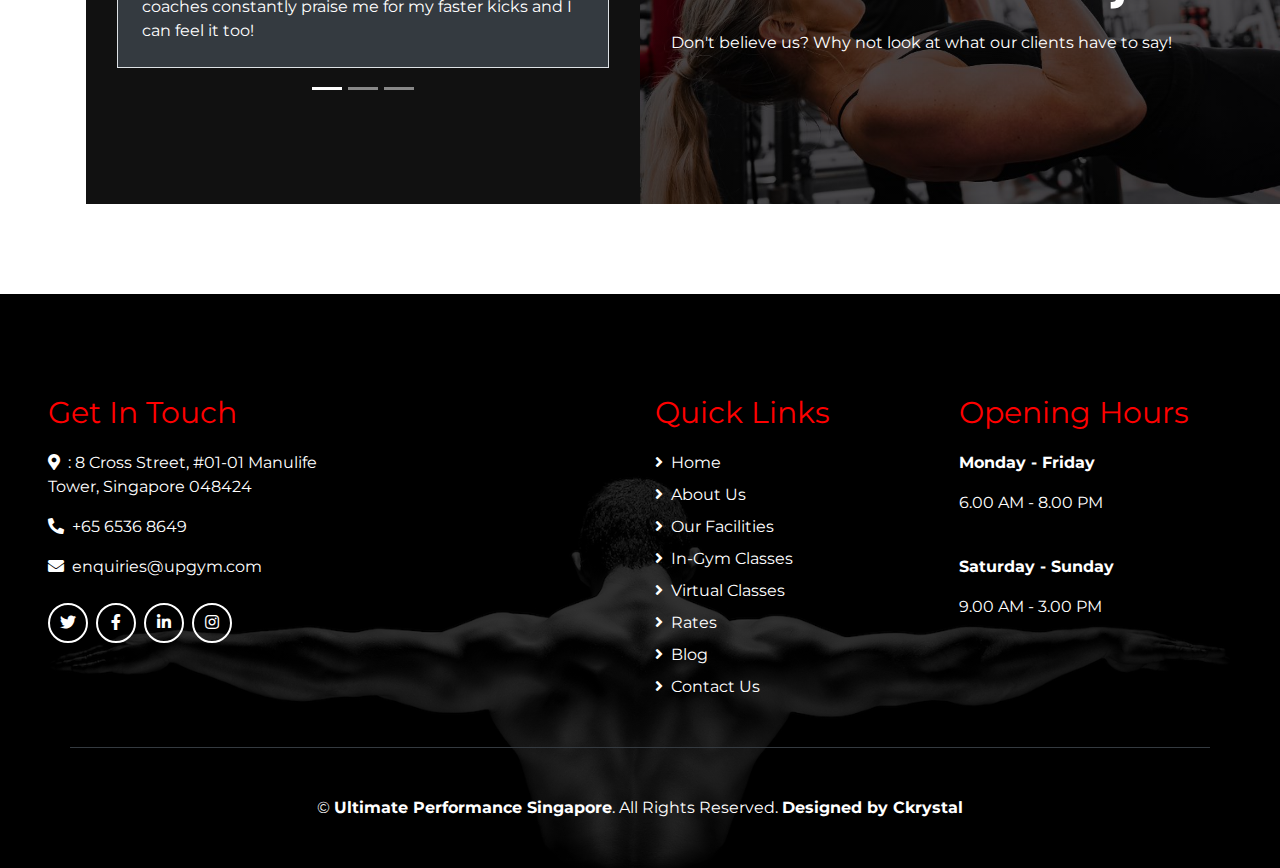
<file: classonline.html>
<!DOCTYPE html>
<html lang="en">

<head>
    <meta charset="utf-8">
    <title>💪 Online Training</title>
    <meta content="width=device-width, initial-scale=1.0" name="viewport">
    <meta content="Free Website Template" name="keywords">
    <meta content="Free Website Template" name="description">

    <!-- Favicon -->
    <link href="img/favicon.ico" rel="icon">

    <!-- Font Awesome -->
    <link href="https://cdnjs.cloudflare.com/ajax/libs/font-awesome/5.10.0/css/all.min.css" rel="stylesheet">

    <!-- Flaticon Font -->
    <link href="lib/flaticon/font/flaticon.css" rel="stylesheet">

    <!-- Customized Bootstrap Stylesheet -->
    <link href="css/style.min.css" rel="stylesheet">
</head>

<body class="bg-white">

    <!-- Navbar Start -->
    <div class="container-fluid p-0 nav-bar">
        <nav class="navbar navbar-expand-lg bg-none navbar-dark py-3">
            <a href="index.html" class="navbar-brand">
                <img src="img/logo.png" alt="UP Logo" width="300" height="80">
            </a>
            <button type="button" class="navbar-toggler" data-toggle="collapse" data-target="#navbarCollapse">
                <span class="navbar-toggler-icon"></span>
            </button>
            <div class="collapse navbar-collapse justify-content-between" id="navbarCollapse">
                <div class="navbar-nav ml-auto p-4 bg-secondary">
                    <a href="index.html" class="nav-item nav-link">Home</a>

                    <a href="about.html" class="nav-item nav-link">About Us</a>

                    <a href="facilities.html" class="nav-item nav-link">Facilities</a>

                    <div class="nav-item dropdown">
                        <a href="classingym.html" class="nav-link active dropdown-toggle" data-toggle="dropdown">Classes</a>
                        <div class="dropdown-menu text-capitalize">
                            <a href="classingym.html" class="dropdown-item">In-Gym Personal Training</a>
                            <a href="classonline.html" class="dropdown-item">Online Training</a>
                        </div>
                    </div>

                    <a href="rates.html" class="nav-item nav-link ">Rates</a>

                    <a href="blog.html" class="nav-item nav-link">Blog</a>

                    <a href="contact.html" class="nav-item nav-link">Contact</a>
                </div>
            </div>
        </nav>
    </div>
    <!-- Navbar End -->


    <!-- Page Header Start -->
    <div class="container-fluid page-header mb-5">
        <div class="d-flex flex-column align-items-center justify-content-center pt-0 pt-lg-5" style="min-height: 400px">
            <h4 class="display-4 mb-3 mt-0 mt-lg-5 text-white text-uppercase font-weight-bold">Online Training</h4>
            <div class="d-inline-flex">
                <p class="m-0 text-white"><a class="text-white" href="#effectiveness">Effectiveness</a></p>
                <p class="m-0 text-white px-2">/</p>
                <p class="m-0 text-white"><a class="text-white" href="#results">Results</a></p>
            </div>
        </div>
    </div>
    <!-- Page Header End -->


    <!-- Carousel Start -->
    <div class="container-fluid p-0">
        <div id="blog-carousel" class="carousel slide" data-ride="carousel">
            <div class="carousel-inner">
                <div class="carousel-item active">
                    <img class="w-100" src="img/online.jpg" alt="Image">
                    <div class="carousel-caption d-flex flex-column align-items-center justify-content-center">
                    </div>
                </div>

                <div class="carousel-item">
                    <img class="w-100" src="img/online2.jpg" alt="Image">
                    <div class="carousel-caption d-flex flex-column align-items-center justify-content-center">
                    </div>

                </div>
            </div>

            <a class="carousel-control-prev" href="#blog-carousel" data-slide="prev">
                <span class="carousel-control-prev-icon"></span>
            </a>
            <a class="carousel-control-next" href="#blog-carousel" data-slide="next">
                <span class="carousel-control-next-icon"></span>
            </a>

        </div>
    </div>
    <!-- Carousel End -->


    <!-- body -->
    <div class="container pt-5 team">
        <div class="d-flex flex-column text-center mb-5">
	<class id="trainers">
            <h4 class="display-4 font-weight-bold">A perfect online training program designed for you</h4>
<br>
	<p> Our industry-defining online personal training programs are designed to help you attain incredible body transformation results.</p>
	<p> With a team of experts behind you, a proven formula tailored to you, and all the accountability and support you need on diet and training from your online coach, you will achieve the results you want. </p>


	</div>
     </div>


    <div class="container py-5">
        <div class="row align-items-center">
            <div class="col-lg-6">
                <img class="img-fluid mb-4 mb-lg-0" src="img/online3.jpg" alt="Image">
            </div>
            <div class="col-lg-6">
	<class id="effectiveness">
                <h2 class="display-4 font-weight-bold mb-4">Effective Online Training</h2>
	<p> Experience the most effective online personal training system on the planet to achieve the body transformation results you want with Ultimate Performance online. </p>

	<p> No matter where you are in the world, our tailored online program gives you the same proven methods, data-driven approach and culture of accountability that
	have helped thousands of clients achieve remarkable results in our gyms globally. </p>
</div>
</div>
</div>


    <div class="container py-5">
        <div class="row align-items-center">
            <div class="col-lg-6">
	<class id="results">
                <h2 class="display-4 font-weight-bold mb-4">What results can you expect?</h2>
	<p> We are world leaders in our field for a reason – we deliver incredible results in remarkable timeframes for thousands of clients globally. We bring this same results-driven model and culture of excellence to our online personal training product.
So you can feel assured, that if you are willing to work hard and follow the program to the letter, you will achieve incredible results too – no matter what your age, experience or starting point. </p>
                    <a href="https://ultimateperformance.com/sg/client-results/" class="btn btn-lg btn-outline-dark mt-1 px-4">See Online Results</a>            
</div>

            <div class="col-lg-6">
		<img class="img-fluid mb-4 mb-lg-0" src="img/onlineresult.jpg" alt="Image">
            </div>
        </div>
    </div>


    

    <!-- Join Us -->
    <div class="container-fluid position-relative bmi mt-5" style="margin-bottom: 90px;">
        <div class="container">
            <div class="row px-3 align-items-center">
                <div class="col-md-6">
                    <div class="pr-md-3 d-none d-md-block">
                        <h4 class="text-primary">What are you waiting for? </h4>
                        <h4 class="display-4 text-white font-weight-bold mb-4">Join us now!</h4>
                        <p class="m-0 text-white"> <a href=contact.html> Contact us </a> to join in the fun!</p>
                    </div>
                </div>
                <div class="col-md-6 bg-secondary py-5">
                    <div class="py-5 px-3">
                        <h1 class="mb-4 text-white">Interested in In-Gym training?</h1>
                        <p class="m-0 text-white"> Find out more <a href=classingym.html>here</a>!</p>



                    </div>
                </div>
            </div>
        </div>
    </div>
    <!-- BMI Calculation End -->

    <!-- Testimonial Start -->
    <div class="container-fluid position-relative testimonial mt-5" style="margin-bottom: 90px;">
        <div class="container">
            <div class="row px-3 align-items-center">
                <div class="col-md-6 bg-secondary">
                    <div class="d-flex align-items-center px-3" style="min-height: 450px;">
                        <div id="carouselId" class="carousel slide" data-ride="carousel">
                            <ol class="carousel-indicators">
                                <li data-target="#carouselId" data-slide-to="0" class="active"></li>
                                <li data-target="#carouselId" data-slide-to="1"></li>
                                <li data-target="#carouselId" data-slide-to="2"></li>
                            </ol>
                            <div class="carousel-inner" role="listbox">
                                <div class="carousel-item active">
                                    <div class="d-flex align-items-center mb-4 text-white">
                                        <img width="80" height="80" class="rounded-circle bg-dark p-2" src="img/testimonial-1.jpg"
                                            alt="Image">
                                        <div class="pl-4">
                                            <h4 class="text-primary">Xu Huan</h4>
                                            <p class="m-0">Taekwondo Athlete</p>
                                        </div>
                                    </div>
                                    <div class="testimonial-text position-relative border bg-dark text-white mb-5 p-4">
                                        I have improved tremendously in Taekwondo! My coaches constantly praise me for my faster kicks and I can feel it too!
                                    </div>
                                </div>
                                <div class="carousel-item">
                                    <div class="d-flex align-items-center mb-4 text-white">
                                        <img width="80" height="80" class="rounded-circle bg-dark p-2" src="img/testimonial-2.jpg"
                                            alt="Image">
                                        <div class="pl-4">
                                            <h4 class="text-primary">Ikhsan Fandi</h4>
                                            <p class="m-0">Soccer Athlete</p>
                                        </div>
                                    </div>
                                    <div class="testimonial-text position-relative border bg-dark text-white mb-5 p-4">
                                        Was scouted to join a club after just 3 months at the gym! I can see a huge increase in my running speed!
                                    </div>
                                </div>
                                <div class="carousel-item">
                                    <div class="d-flex align-items-center mb-4 text-white">
                                        <img width="80" height="80" class="rounded-circle bg-dark p-2" src="img/testimonial-3.jpg"
                                            alt="Image">
                                        <div class="pl-4">
                                            <h4 class="text-primary">Theresa Margaret</h4>
                                            <p class="m-0">Hockey Athlete</p>
                                        </div>
                                    </div>
                                    <div class="testimonial-text position-relative border bg-dark text-white mb-5 p-4">
                                        My agility has improved drastically and I am able to change direction much faster than before. My striking has improved too. Thank you UP for the muscle building!
                                    </div>
                                </div>
                            </div>
                        </div>
                    </div>
                </div>
                <div class="col-md-6">
                    <div class="pl-md-3 d-none d-md-block">
                        <h4 class="text-primary">Testimonial</h4>
                        <h4 class="display-4 mb-4 text-white font-weight-bold">What our clients say</h4>
                        <p class="m-0 text-white"> Don't believe us? Why not look at what our clients have to say!
                        </p>
                    </div>
                </div>
            </div>
        </div>
    </div>
    <!-- Testimonial End -->

    <!-- Footer Start -->
    <div class="footer container-fluid mt-5 py-5 px-sm-3 px-md-5 text-white">
        <div class="row pt-5">
            <div class="col-lg-3 col-md-6 mb-5">
		<p style="color:red;font-size:30px">Get In Touch</p>
                <p><i class="fa fa-map-marker-alt mr-2"></i>: 8 Cross Street, #01-01 Manulife Tower, Singapore 048424</p>
                <p><i class="fa fa-phone-alt mr-2"></i>+65 6536 8649</p>
                <p><i class="fa fa-envelope mr-2"></i>enquiries@upgym.com</p>
                <div class="d-flex justify-content-start mt-4">
                    <a class="btn btn-outline-light rounded-circle text-center mr-2 px-0" style="width: 40px; height: 40px;" href="https://twitter.com/upfitness?lang=en"><i class="fab fa-twitter"></i></a>
                    <a class="btn btn-outline-light rounded-circle text-center mr-2 px-0" style="width: 40px; height: 40px;" href="https://www.facebook.com/singaporepersonaltrainers"><i class="fab fa-facebook-f"></i></a>
                    <a class="btn btn-outline-light rounded-circle text-center mr-2 px-0" style="width: 40px; height: 40px;" href="https://www.linkedin.com/company/ultimate-performance/?originalSubdomain=sg"><i class="fab fa-linkedin-in"></i></a>
                    <a class="btn btn-outline-light rounded-circle text-center mr-2 px-0" style="width: 40px; height: 40px;" href="https://www.instagram.com/ultimateperformancesg/"><i class="fab fa-instagram"></i></a>
                </div>
            </div>

            <div class="col-lg-3 col-md-6 mb-5">
<iframe src="https://www.google.com/maps/embed?pb=!1m14!1m8!1m3!1d3143.151509403265!2d103.84852282675081!3d1.2822786832376187!3m2!1i1024!2i768!4f13.1!3m3!1m2!1s0x0%3A0x3686b32326e65727!2sUltimate%20Performance%20Personal%20Trainers%20Singapore!5e0!3m2!1sen!2ssg!4v1649508125981!5m2!1sen!2ssg" width="300" height="300" style="border:0;" allowfullscreen="" loading="lazy" referrerpolicy="no-referrer-when-downgrade"></iframe>
            </div>



            <div class="col-lg-3 col-md-6 mb-5">
                <p style="color:red;font-size:30px">Quick Links</p>
                <div class="d-flex flex-column justify-content-start">
                    <a class="text-white mb-2" href="index.html"><i class="fa fa-angle-right mr-2"></i>Home</a>
                    <a class="text-white mb-2" href="about.html"><i class="fa fa-angle-right mr-2"></i>About Us</a>
                    <a class="text-white mb-2" href="facilities.html"><i class="fa fa-angle-right mr-2"></i>Our Facilities</a>
                    <a class="text-white mb-2" href="classingym.html"><i class="fa fa-angle-right mr-2"></i>In-Gym Classes</a>
                    <a class="text-white mb-2" href="classonline.html"><i class="fa fa-angle-right mr-2"></i>Virtual Classes</a>
                    <a class="text-white mb-2" href="rates.html"><i class="fa fa-angle-right mr-2"></i>Rates</a>
                    <a class="text-white mb-2" href="blog.html"><i class="fa fa-angle-right mr-2"></i>Blog</a>
                    <a class="text-white" href="contact.html"><i class="fa fa-angle-right mr-2"></i>Contact Us</a>
                </div>
            </div>

            <div class="col-lg-3 col-md-6 mb-5">
                <p style="color:red;font-size:30px">Opening Hours</p>
                <p><b>Monday - Friday</b></p>
                <p>6.00 AM - 8.00 PM</p>
		<br>
                <p><b>Saturday - Sunday</b></p>
                <p>9.00 AM - 3.00 PM</p>
            </div>
        </div>
        <div class="container border-top border-dark pt-5">
            <p class="m-0 text-center text-white">
                &copy; <a class="text-white font-weight-bold" href="#">Ultimate Performance Singapore</a>. All Rights Reserved.
                <a class="text-white font-weight-bold" href="https://www.instagram.com/ckrystalchinny/"> Designed by Ckrystal</a>
            </p>
        </div>
    </div>
    <!-- Footer End -->


    <!-- Back to Top -->
    <a href="#" class="btn btn-outline-primary back-to-top"><i class="fa fa-angle-double-up"></i></a>


    <!-- JavaScript Libraries -->
    <script src="https://code.jquery.com/jquery-3.4.1.min.js"></script>
    <script src="https://stackpath.bootstrapcdn.com/bootstrap/4.4.1/js/bootstrap.bundle.min.js"></script>
    <script src="lib/easing/easing.min.js"></script>
    <script src="lib/waypoints/waypoints.min.js"></script>

    <!-- Contact Javascript File -->
    <script src="mail/jqBootstrapValidation.min.js"></script>
    <script src="mail/contact.js"></script>

    <!-- Template Javascript -->
    <script src="js/main.js"></script>
</body>

</html>
</file>
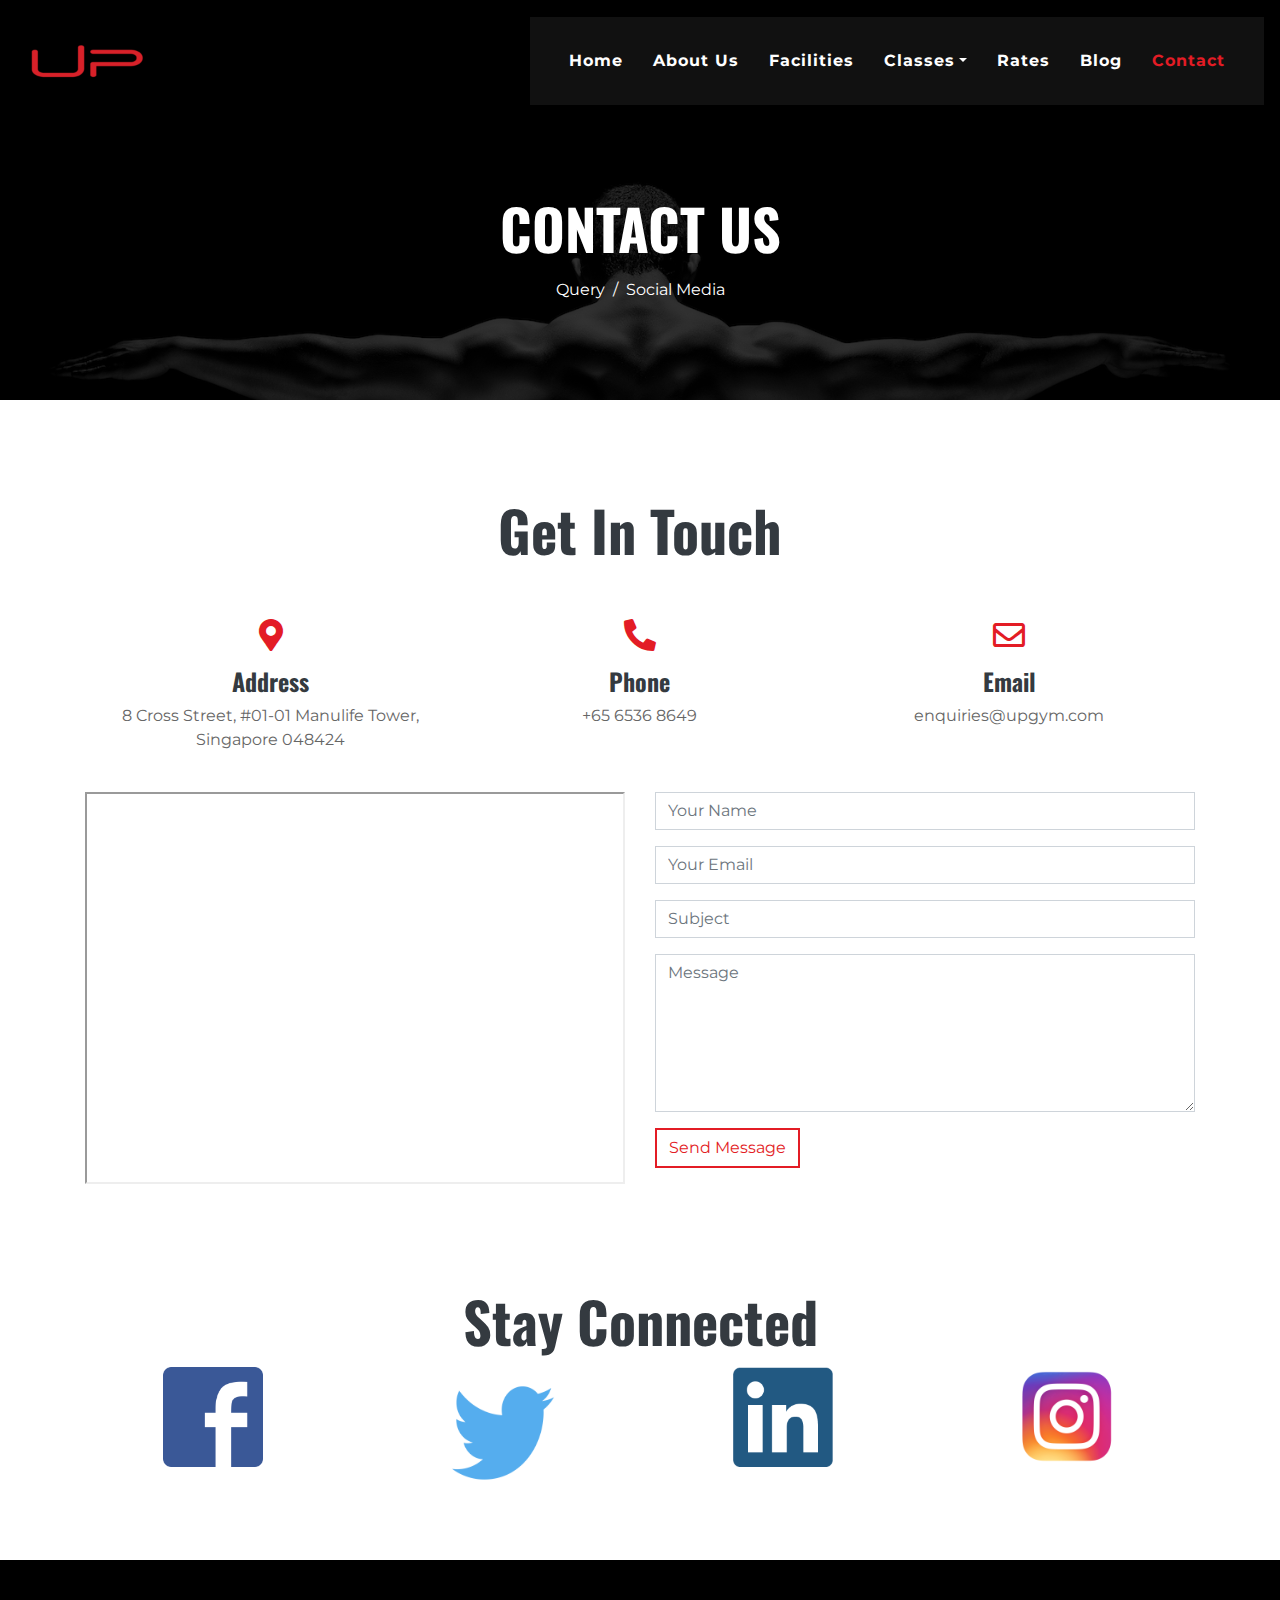
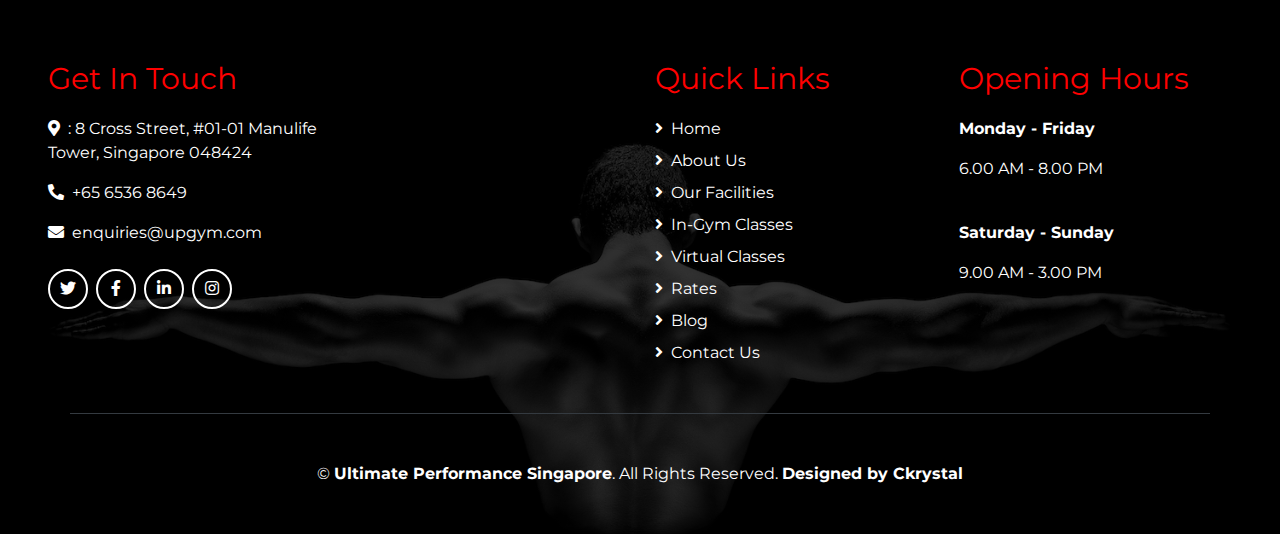
<file: contact.html>
<!DOCTYPE html>
<html lang="en">

<head>
    <meta charset="utf-8">
    <title>💪 Contact Us</title>
    <meta content="width=device-width, initial-scale=1.0" name="viewport">
    <meta content="Free Website Template" name="keywords">
    <meta content="Free Website Template" name="description">

    <!-- Favicon -->
    <link href="img/favicon.ico" rel="icon">

    <!-- Font Awesome -->
    <link href="https://cdnjs.cloudflare.com/ajax/libs/font-awesome/5.10.0/css/all.min.css" rel="stylesheet">

    <!-- Flaticon Font -->
    <link href="lib/flaticon/font/flaticon.css" rel="stylesheet">

    <!-- Customized Bootstrap Stylesheet -->
    <link href="css/style.min.css" rel="stylesheet">
</head>

<body class="bg-white">

    <!-- Navbar Start -->
    <div class="container-fluid p-0 nav-bar">
        <nav class="navbar navbar-expand-lg bg-none navbar-dark py-3">
            <a href="index.html" class="navbar-brand">
                <img src="img/logo.png" alt="UP Logo" width="300" height="80">
            </a>
            <button type="button" class="navbar-toggler" data-toggle="collapse" data-target="#navbarCollapse">
                <span class="navbar-toggler-icon"></span>
            </button>
            <div class="collapse navbar-collapse justify-content-between" id="navbarCollapse">
                <div class="navbar-nav ml-auto p-4 bg-secondary">
                    <a href="index.html" class="nav-item nav-link">Home</a>

                    <a href="about.html" class="nav-item nav-link">About Us</a>

                    <a href="facilities.html" class="nav-item nav-link">Facilities</a>

                    <div class="nav-item dropdown">
                        <a href="classingym.html" class="nav-link dropdown-toggle" data-toggle="dropdown">Classes</a>
                        <div class="dropdown-menu text-capitalize">
                            <a href="classingym.html" class="dropdown-item">In-Gym Personal Training</a>
                            <a href="classonline.html" class="dropdown-item">Online Training</a>
                        </div>
                    </div>

                    <a href="rates.html" class="nav-item nav-link ">Rates</a>

                    <a href="blog.html" class="nav-item nav-link">Blog</a>

                    <a href="contact.html" class="nav-item nav-link active">Contact</a>
                </div>
            </div>
        </nav>
    </div>
    <!-- Navbar End -->


    <!-- Page Header Start -->
    <div class="container-fluid page-header mb-5">
        <div class="d-flex flex-column align-items-center justify-content-center pt-0 pt-lg-5" style="min-height: 400px">
            <h4 class="display-4 mb-3 mt-0 mt-lg-5 text-white text-uppercase font-weight-bold">Contact Us</h4>
            <div class="d-inline-flex">
                <p class="m-0 text-white"><a class="text-white" href="query">Query</a></p>
                <p class="m-0 text-white px-2">/</p>
                <p class="m-0 text-white"><a class="text-white" href="socialmedia">Social Media</a></p>
            </div>
        </div>
    </div>
    <!-- Page Header End -->


    <!-- Contact Start -->
    <div class="container pt-5">
        <div class="d-flex flex-column text-center mb-5">
            <h4 class="display-4 font-weight-bold">Get In Touch</h4>
        </div>
        <div class="row px-3 pb-2">
            <div class="col-sm-4 text-center mb-3">
                <i class="fa fa-2x fa-map-marker-alt mb-3 text-primary"></i>
                <h4 class="font-weight-bold">Address</h4>
                <p>8 Cross Street, #01-01 Manulife Tower, Singapore 048424</p>
            </div>
            <div class="col-sm-4 text-center mb-3">
                <i class="fa fa-2x fa-phone-alt mb-3 text-primary"></i>
                <h4 class="font-weight-bold">Phone</h4>
                <p>+65 6536 8649</p>
            </div>
            <div class="col-sm-4 text-center mb-3">
                <i class="far fa-2x fa-envelope mb-3 text-primary"></i>
                <h4 class="font-weight-bold">Email</h4>
                <p>enquiries@upgym.com</p>
            </div>
        </div>
        <div class="row">
            <div class="col-md-6 pb-5">
                <iframe style="width: 100%; height: 392px;" src="https://www.google.com/maps/embed?pb=!1m14!1m8!1m3!1d3143.151509403265!2d103.84852282675081!3d1.2822786832376187!3m2!1i1024!2i768!4f13.1!3m3!1m2!1s0x0%3A0x3686b32326e65727!2sUltimate%20Performance%20Personal%20Trainers%20Singapore!5e0!3m2!1sen!2ssg!4v1649508125981!5m2!1sen!2ssg" ></iframe>
            </div>
            <div class="col-md-6 pb-5">
                <div class="contact-form">
                    <div id="success"></div>
                    <form name="sentMessage" id="contactForm" novalidate="novalidate">
                        <div class="control-group">
                            <input type="text" class="form-control" id="name" placeholder="Your Name" required="required" data-validation-required-message="Please enter your name" />
                            <p class="help-block text-danger"></p>
                        </div>
                        <div class="control-group">
                            <input type="email" class="form-control" id="email" placeholder="Your Email" required="required" data-validation-required-message="Please enter your email" />
                            <p class="help-block text-danger"></p>
                        </div>
                        <div class="control-group">
                            <input type="text" class="form-control" id="subject" placeholder="Subject" required="required" data-validation-required-message="Please enter a subject" />
                            <p class="help-block text-danger"></p>
                        </div>
                        <div class="control-group">
                            <textarea class="form-control" rows="6" id="message" placeholder="Message" required="required" data-validation-required-message="Please enter your message"></textarea>
                            <p class="help-block text-danger"></p>
                        </div>
                        <div>
                            <button class="btn btn-outline-primary" type="submit" id="sendMessageButton">Send Message</button>
                        </div>
                    </form>
                </div>
            </div>
        </div>
    </div>
    <!-- Contact End -->

    <!-- Social Media -->
    <div class="container pt-5">
        <div class="d-flex flex-column text-center mb-5">
            <h4 class="display-4 font-weight-bold">Stay Connected</h4>
	

<div class="row">
  <div class="column">
<a href="https://www.facebook.com/singaporepersonaltrainers"> <img src="img/fb.png" alt="fb" style="width:100px;height:100px;"> </a>
</div>

  <div class="column">
<a href="https://twitter.com/upfitness?lang=en"> <img src="img/twitter.png" alt="twitter" style="width:140px;height:140px;"> </a>
</div>

  <div class="column">
<a href="https://www.linkedin.com/company/ultimate-performance/?originalSubdomain=sg">  <img src="img/linkedin.png" alt="linkedin" style="width:100px;height:100px;"> </a>
</div>

  <div class="column">
<a href="https://www.linkedin.com/company/ultimate-performance/?originalSubdomain=sg">  <img src="img/instagram.png" alt="instagram" style="width:100px;height:100px;"> </a>
</div>

</div>
</a>

	</div>
    </div>



    <!-- Footer Start -->
    <div class="footer container-fluid mt-5 py-5 px-sm-3 px-md-5 text-white">
        <div class="row pt-5">
            <div class="col-lg-3 col-md-6 mb-5">
		<p style="color:red;font-size:30px">Get In Touch</p>
                <p><i class="fa fa-map-marker-alt mr-2"></i>: 8 Cross Street, #01-01 Manulife Tower, Singapore 048424</p>
                <p><i class="fa fa-phone-alt mr-2"></i>+65 6536 8649</p>
                <p><i class="fa fa-envelope mr-2"></i>enquiries@upgym.com</p>
                <div class="d-flex justify-content-start mt-4">
                    <a class="btn btn-outline-light rounded-circle text-center mr-2 px-0" style="width: 40px; height: 40px;" href="https://twitter.com/upfitness?lang=en"><i class="fab fa-twitter"></i></a>
                    <a class="btn btn-outline-light rounded-circle text-center mr-2 px-0" style="width: 40px; height: 40px;" href="https://www.facebook.com/singaporepersonaltrainers"><i class="fab fa-facebook-f"></i></a>
                    <a class="btn btn-outline-light rounded-circle text-center mr-2 px-0" style="width: 40px; height: 40px;" href="https://www.linkedin.com/company/ultimate-performance/?originalSubdomain=sg"><i class="fab fa-linkedin-in"></i></a>
                    <a class="btn btn-outline-light rounded-circle text-center mr-2 px-0" style="width: 40px; height: 40px;" href="https://www.instagram.com/ultimateperformancesg/"><i class="fab fa-instagram"></i></a>
                </div>
            </div>

            <div class="col-lg-3 col-md-6 mb-5">
<iframe src="https://www.google.com/maps/embed?pb=!1m14!1m8!1m3!1d3143.151509403265!2d103.84852282675081!3d1.2822786832376187!3m2!1i1024!2i768!4f13.1!3m3!1m2!1s0x0%3A0x3686b32326e65727!2sUltimate%20Performance%20Personal%20Trainers%20Singapore!5e0!3m2!1sen!2ssg!4v1649508125981!5m2!1sen!2ssg" width="300" height="300" style="border:0;" allowfullscreen="" loading="lazy" referrerpolicy="no-referrer-when-downgrade"></iframe>
            </div>



            <div class="col-lg-3 col-md-6 mb-5">
                <p style="color:red;font-size:30px">Quick Links</p>
                <div class="d-flex flex-column justify-content-start">
                    <a class="text-white mb-2" href="index.html"><i class="fa fa-angle-right mr-2"></i>Home</a>
                    <a class="text-white mb-2" href="about.html"><i class="fa fa-angle-right mr-2"></i>About Us</a>
                    <a class="text-white mb-2" href="facilities.html"><i class="fa fa-angle-right mr-2"></i>Our Facilities</a>
                    <a class="text-white mb-2" href="classingym.html"><i class="fa fa-angle-right mr-2"></i>In-Gym Classes</a>
                    <a class="text-white mb-2" href="classonline.html"><i class="fa fa-angle-right mr-2"></i>Virtual Classes</a>
                    <a class="text-white mb-2" href="rates.html"><i class="fa fa-angle-right mr-2"></i>Rates</a>
                    <a class="text-white mb-2" href="blog.html"><i class="fa fa-angle-right mr-2"></i>Blog</a>
                    <a class="text-white" href="contact.html"><i class="fa fa-angle-right mr-2"></i>Contact Us</a>
                </div>
            </div>

            <div class="col-lg-3 col-md-6 mb-5">
                <p style="color:red;font-size:30px">Opening Hours</p>
                <p><b>Monday - Friday</b></p>
                <p>6.00 AM - 8.00 PM</p>
		<br>
                <p><b>Saturday - Sunday</b></p>
                <p>9.00 AM - 3.00 PM</p>
            </div>
        </div>
        <div class="container border-top border-dark pt-5">
            <p class="m-0 text-center text-white">
                &copy; <a class="text-white font-weight-bold" href="#">Ultimate Performance Singapore</a>. All Rights Reserved.
                <a class="text-white font-weight-bold" href="https://www.instagram.com/ckrystalchinny/"> Designed by Ckrystal</a>
            </p>
        </div>
    </div>
    <!-- Footer End -->


    <!-- Back to Top -->
    <a href="#" class="btn btn-outline-primary back-to-top"><i class="fa fa-angle-double-up"></i></a>


    <!-- JavaScript Libraries -->
    <script src="https://code.jquery.com/jquery-3.4.1.min.js"></script>
    <script src="https://stackpath.bootstrapcdn.com/bootstrap/4.4.1/js/bootstrap.bundle.min.js"></script>
    <script src="lib/easing/easing.min.js"></script>
    <script src="lib/waypoints/waypoints.min.js"></script>

    <!-- Contact Javascript File -->
    <script src="mail/jqBootstrapValidation.min.js"></script>
    <script src="mail/contact.js"></script>

    <!-- Template Javascript -->
    <script src="js/main.js"></script>
</body>

</html>
</file>
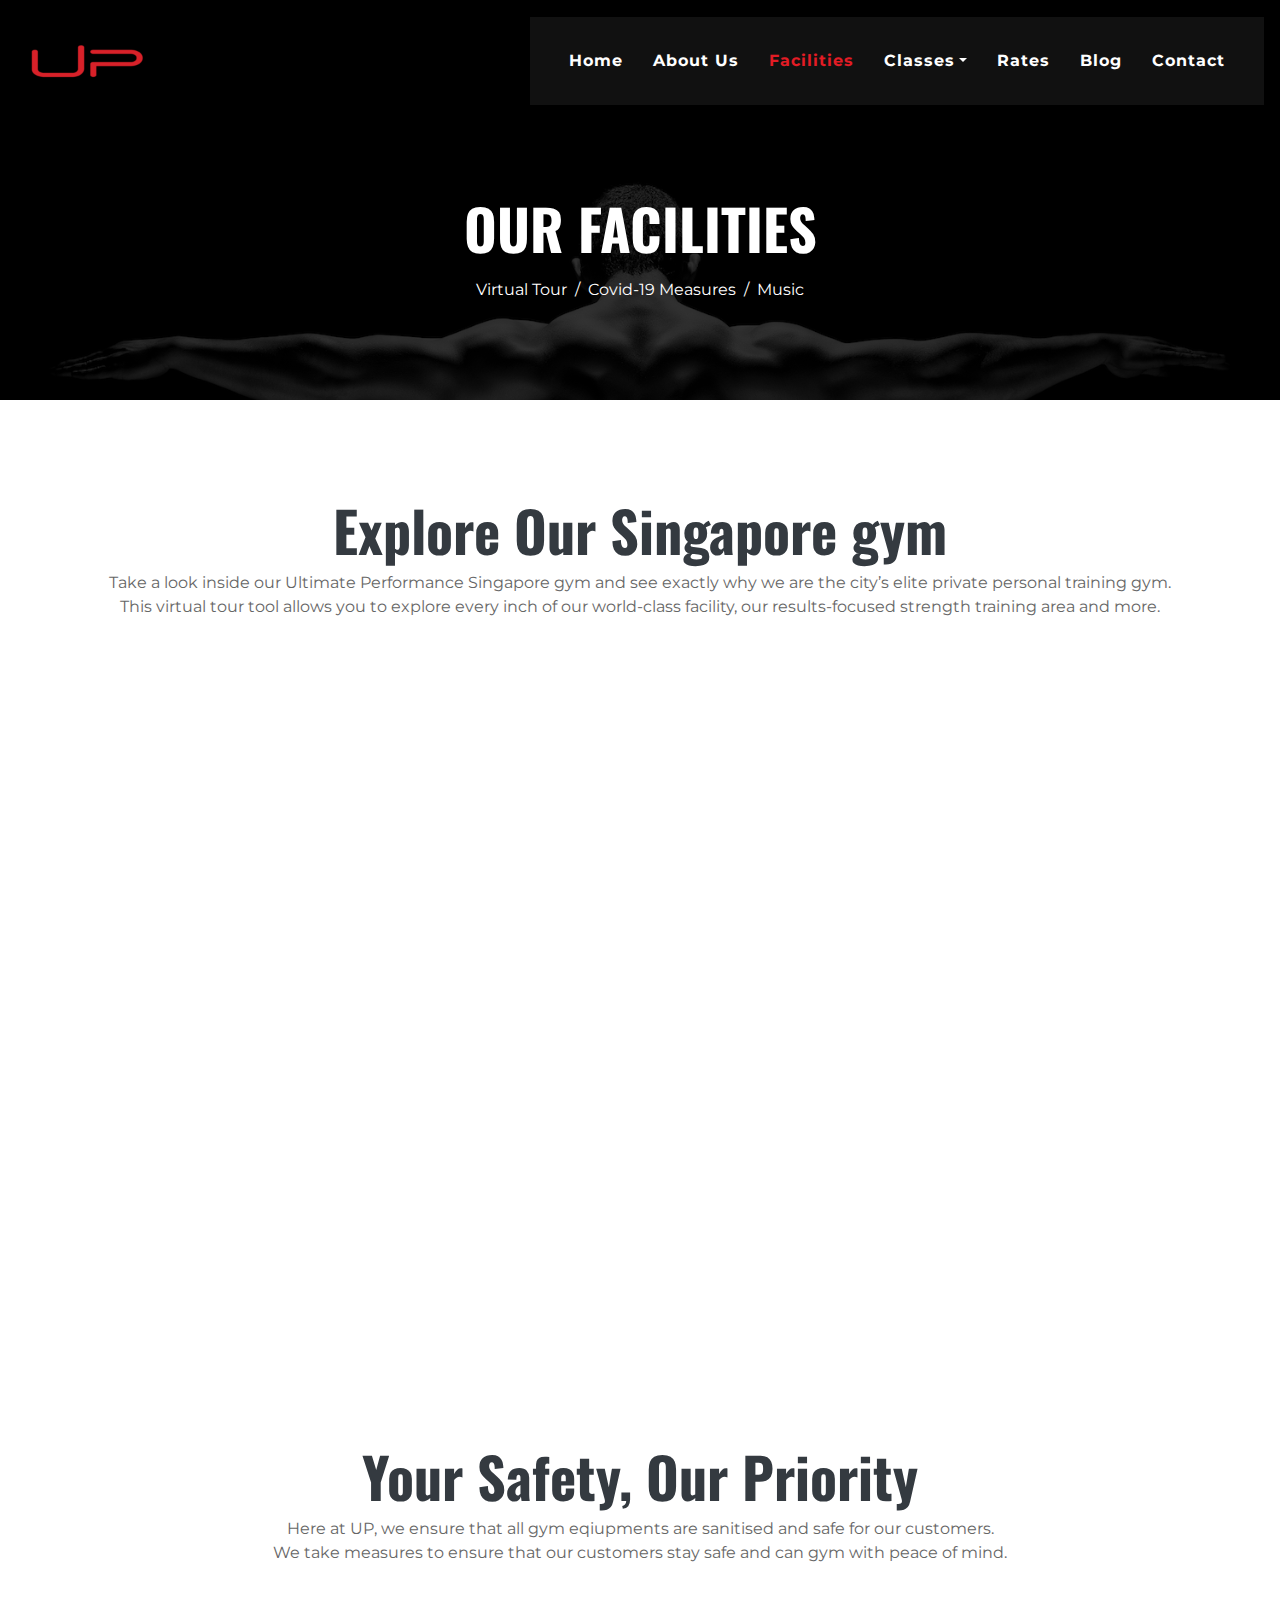
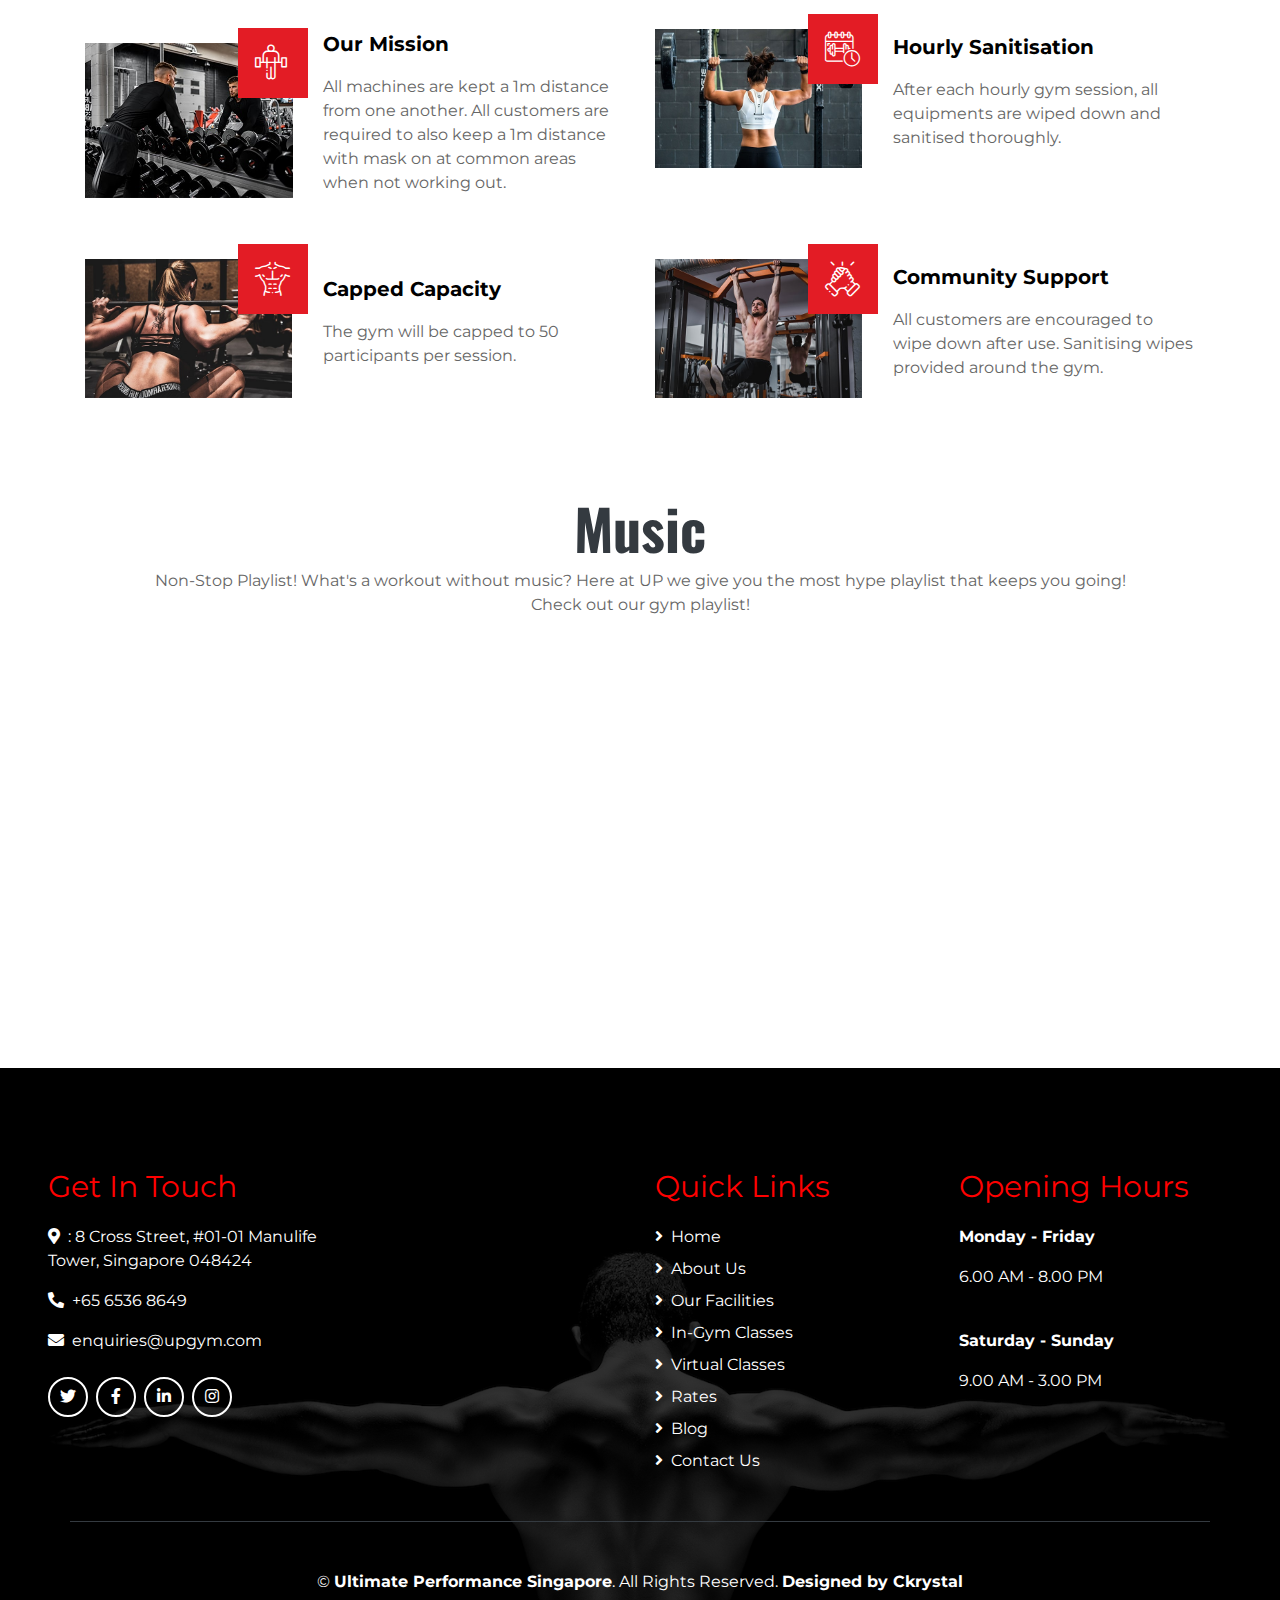
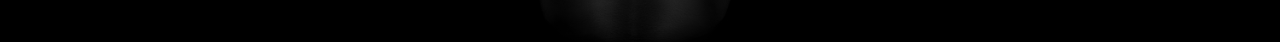
<file: facilities.html>
<!DOCTYPE html>
<html lang="en">

<head>
    <meta charset="utf-8">
    <title>💪 Facilities</title>
    <meta content="width=device-width, initial-scale=1.0" name="viewport">
    <meta content="Free Website Template" name="keywords">
    <meta content="Free Website Template" name="description">

    <!-- Favicon -->
    <link href="img/favicon.ico" rel="icon">

    <!-- Font Awesome -->
    <link href="https://cdnjs.cloudflare.com/ajax/libs/font-awesome/5.10.0/css/all.min.css" rel="stylesheet">

    <!-- Flaticon Font -->
    <link href="lib/flaticon/font/flaticon.css" rel="stylesheet">

    <!-- Customized Bootstrap Stylesheet -->
    <link href="css/style.min.css" rel="stylesheet">
</head>

<body class="bg-white">

    <!-- Navbar Start -->
    <div class="container-fluid p-0 nav-bar">
        <nav class="navbar navbar-expand-lg bg-none navbar-dark py-3">
            <a href="index.html" class="navbar-brand">
                <img src="img/logo.png" alt="UP Logo" width="300" height="80">
            </a>
            <button type="button" class="navbar-toggler" data-toggle="collapse" data-target="#navbarCollapse">
                <span class="navbar-toggler-icon"></span>
            </button>
            <div class="collapse navbar-collapse justify-content-between" id="navbarCollapse">
                <div class="navbar-nav ml-auto p-4 bg-secondary">
                    <a href="index.html" class="nav-item nav-link">Home</a>

                    <a href="about.html" class="nav-item nav-link">About Us</a>

                    <a href="facilities.html" class="nav-item nav-link active">Facilities</a>

                    <div class="nav-item dropdown">
                        <a href="classingym.html" class="nav-link dropdown-toggle" data-toggle="dropdown">Classes</a>
                        <div class="dropdown-menu text-capitalize">
                            <a href="classingym.html" class="dropdown-item">In-Gym Personal Training</a>
                            <a href="classonline.html" class="dropdown-item">Online Training</a>
                        </div>
                    </div>

                    <a href="rates.html" class="nav-item nav-link ">Rates</a>

                    <a href="blog.html" class="nav-item nav-link">Blog</a>

                    <a href="contact.html" class="nav-item nav-link">Contact</a>
                </div>
            </div>
        </nav>
    </div>
    <!-- Navbar End -->



    <!-- Page Header Start -->
    <div class="container-fluid page-header mb-5">
        <div class="d-flex flex-column align-items-center justify-content-center pt-0 pt-lg-5" style="min-height: 400px">
            <h4 class="display-4 mb-3 mt-0 mt-lg-5 text-white text-uppercase font-weight-bold">Our Facilities</h4>
            <div class="d-inline-flex">
                <p class="m-0 text-white"><a class="text-white" href="#virtualtour">Virtual Tour</a></p>
                <p class="m-0 text-white px-2">/</p>
                <p class="m-0 text-white"><a class="text-white" href="#covid">Covid-19 Measures</a></p>
                <p class="m-0 text-white px-2">/</p>
                <p class="m-0 text-white"><a class="text-white" href="#music">Music</a></p>
            </div>
        </div>
    </div>
    <!-- Page Header End -->


    <!-- GYM Feature Start -->
    <div class="container feature pt-5">
        <div class="d-flex flex-column text-center mb-5">
	<class id="virtualtour">
            <h4 class="display-4 font-weight-bold">Explore Our Singapore gym</h4>
	<p> Take a look inside our Ultimate Performance Singapore gym and see exactly why we are the city’s elite private personal training gym. <br>
This virtual tour tool allows you to explore every inch of our world-class facility, our results-focused strength training area and more. </p>

<br>

	<div>
	<div>

<center><iframe width="1000px" height="680px" src="https://my.matterport.com/show/?m=n47d3RFpqok" frameborder="0"><</iframe> </center> 

	</div>


	</div>
        </div>


    <div class="container feature pt-5">
        <div class="d-flex flex-column text-center mb-5">
	<class id="covid">
            <h4 class="display-4 font-weight-bold">Your Safety, Our Priority</h4>
	    <p> Here at UP, we ensure that all gym eqiupments are sanitised and safe for our customers. <br> We take measures to ensure that our customers stay safe and can gym with peace of mind. </p>
	
	</div>
    </div>

        <div class="row">
            <div class="col-md-6 mb-5">
                <div class="row align-items-center">

                    <div class="col-sm-5">
                        <img class="img-fluid mb-3 mb-sm-0" src="img/feature-1.jpg" alt="Image">
                        <i class="flaticon-barbell"></i>
                    </div>
                    <div class="col-sm-7">
              		<b><p style="color:black;font-size:20px">Our Mission</b>
                        <p> All machines are kept a 1m distance from one another. All customers are required to also keep a 1m distance with mask on at common areas when not working out. </p>
                    </div>
                </div>
            </div>
            <div class="col-md-6 mb-5">
                <div class="row align-items-center">
                    <div class="col-sm-5">
                        <img class="img-fluid mb-3 mb-sm-0" src="img/feature-2.jpg" alt="Image">
                        <i class="flaticon-training"></i>
                    </div>
                    <div class="col-sm-7">
              		<b><p style="color:black;font-size:20px">Hourly Sanitisation</b>
                        <p> After each hourly gym session, all equipments are wiped down and sanitised thoroughly.</p>
                    </div>
                </div>
            </div>
            <div class="col-md-6 mb-5">
                <div class="row align-items-center">
                    <div class="col-sm-5">
                        <img class="img-fluid mb-3 mb-sm-0" src="img/feature-3.jpg" alt="Image">
                        <i class="flaticon-six-pack"></i>
                    </div>
                    <div class="col-sm-7">
              		<b><p style="color:black;font-size:20px">Capped Capacity</b>
                        <p> The gym will be capped to 50 participants per session.</p>
                    </div>
                </div>
            </div>
            <div class="col-md-6 mb-5">
                <div class="row align-items-center">
                    <div class="col-sm-5">
                        <img class="img-fluid mb-3 mb-sm-0" src="img/feature-4.jpg" alt="Image">
                        <i class="flaticon-support"></i>
                    </div>
                    <div class="col-sm-7">
              		<b><p style="color:black;font-size:20px">Community Support</b>
                        <p> All customers are encouraged to wipe down after use. Sanitising wipes provided around the gym.</p>
                    </div>
                </div>
            </div>
        </div>
    </div>
    <!-- GYM Feature End -->

    <!-- Music Atmosphere Start -->
    <div class="container feature pt-5">
        <div class="d-flex flex-column text-center mb-5">
	<class id="music">
            <h4 class="display-4 font-weight-bold">Music</h4>
	    <p> Non-Stop Playlist! What's a workout without music? Here at UP we give you the most hype playlist that keeps you going! <br> Check out our gym playlist! </P
<center><iframe style="border-radius:12px" src="https://open.spotify.com/embed/playlist/7mZZkjpyoY83wHbssEtzNF?utm_source=generator" width="63%" height="380" frameBorder="0" allowfullscreen="" allow="autoplay; clipboard-write; encrypted-media; fullscreen; picture-in-picture"></iframe></center>
    	</div>
	</div>
	<!-- Music Atmosphere End -->


    <!-- Footer Start -->
    <div class="footer container-fluid mt-5 py-5 px-sm-3 px-md-5 text-white">
        <div class="row pt-5">
            <div class="col-lg-3 col-md-6 mb-5">
		<p style="color:red;font-size:30px">Get In Touch</p>
                <p><i class="fa fa-map-marker-alt mr-2"></i>: 8 Cross Street, #01-01 Manulife Tower, Singapore 048424</p>
                <p><i class="fa fa-phone-alt mr-2"></i>+65 6536 8649</p>
                <p><i class="fa fa-envelope mr-2"></i>enquiries@upgym.com</p>
                <div class="d-flex justify-content-start mt-4">
                    <a class="btn btn-outline-light rounded-circle text-center mr-2 px-0" style="width: 40px; height: 40px;" href="https://twitter.com/upfitness?lang=en"><i class="fab fa-twitter"></i></a>
                    <a class="btn btn-outline-light rounded-circle text-center mr-2 px-0" style="width: 40px; height: 40px;" href="https://www.facebook.com/singaporepersonaltrainers"><i class="fab fa-facebook-f"></i></a>
                    <a class="btn btn-outline-light rounded-circle text-center mr-2 px-0" style="width: 40px; height: 40px;" href="https://www.linkedin.com/company/ultimate-performance/?originalSubdomain=sg"><i class="fab fa-linkedin-in"></i></a>
                    <a class="btn btn-outline-light rounded-circle text-center mr-2 px-0" style="width: 40px; height: 40px;" href="https://www.instagram.com/ultimateperformancesg/"><i class="fab fa-instagram"></i></a>
                </div>
            </div>

            <div class="col-lg-3 col-md-6 mb-5">
<iframe src="https://www.google.com/maps/embed?pb=!1m14!1m8!1m3!1d3143.151509403265!2d103.84852282675081!3d1.2822786832376187!3m2!1i1024!2i768!4f13.1!3m3!1m2!1s0x0%3A0x3686b32326e65727!2sUltimate%20Performance%20Personal%20Trainers%20Singapore!5e0!3m2!1sen!2ssg!4v1649508125981!5m2!1sen!2ssg" width="300" height="300" style="border:0;" allowfullscreen="" loading="lazy" referrerpolicy="no-referrer-when-downgrade"></iframe>
            </div>



            <div class="col-lg-3 col-md-6 mb-5">
                <p style="color:red;font-size:30px">Quick Links</p>
                <div class="d-flex flex-column justify-content-start">
                    <a class="text-white mb-2" href="index.html"><i class="fa fa-angle-right mr-2"></i>Home</a>
                    <a class="text-white mb-2" href="about.html"><i class="fa fa-angle-right mr-2"></i>About Us</a>
                    <a class="text-white mb-2" href="facilities.html"><i class="fa fa-angle-right mr-2"></i>Our Facilities</a>
                    <a class="text-white mb-2" href="classingym.html"><i class="fa fa-angle-right mr-2"></i>In-Gym Classes</a>
                    <a class="text-white mb-2" href="classonline.html"><i class="fa fa-angle-right mr-2"></i>Virtual Classes</a>
                    <a class="text-white mb-2" href="rates.html"><i class="fa fa-angle-right mr-2"></i>Rates</a>
                    <a class="text-white mb-2" href="blog.html"><i class="fa fa-angle-right mr-2"></i>Blog</a>
                    <a class="text-white" href="contact.html"><i class="fa fa-angle-right mr-2"></i>Contact Us</a>
                </div>
            </div>

            <div class="col-lg-3 col-md-6 mb-5">
                <p style="color:red;font-size:30px">Opening Hours</p>
                <p><b>Monday - Friday</b></p>
                <p>6.00 AM - 8.00 PM</p>
		<br>
                <p><b>Saturday - Sunday</b></p>
                <p>9.00 AM - 3.00 PM</p>
            </div>
        </div>
        <div class="container border-top border-dark pt-5">
            <p class="m-0 text-center text-white">
                &copy; <a class="text-white font-weight-bold" href="#">Ultimate Performance Singapore</a>. All Rights Reserved.
                <a class="text-white font-weight-bold" href="https://www.instagram.com/ckrystalchinny/"> Designed by Ckrystal</a>
            </p>
        </div>
    </div>
    <!-- Footer End -->


    <!-- Back to Top -->
    <a href="#" class="btn btn-outline-primary back-to-top"><i class="fa fa-angle-double-up"></i></a>


    <!-- JavaScript Libraries -->
    <script src="https://code.jquery.com/jquery-3.4.1.min.js"></script>
    <script src="https://stackpath.bootstrapcdn.com/bootstrap/4.4.1/js/bootstrap.bundle.min.js"></script>
    <script src="lib/easing/easing.min.js"></script>
    <script src="lib/waypoints/waypoints.min.js"></script>

    <!-- Contact Javascript File -->
    <script src="mail/jqBootstrapValidation.min.js"></script>
    <script src="mail/contact.js"></script>

    <!-- Template Javascript -->
    <script src="js/main.js"></script>
</body>

</html>
</file>
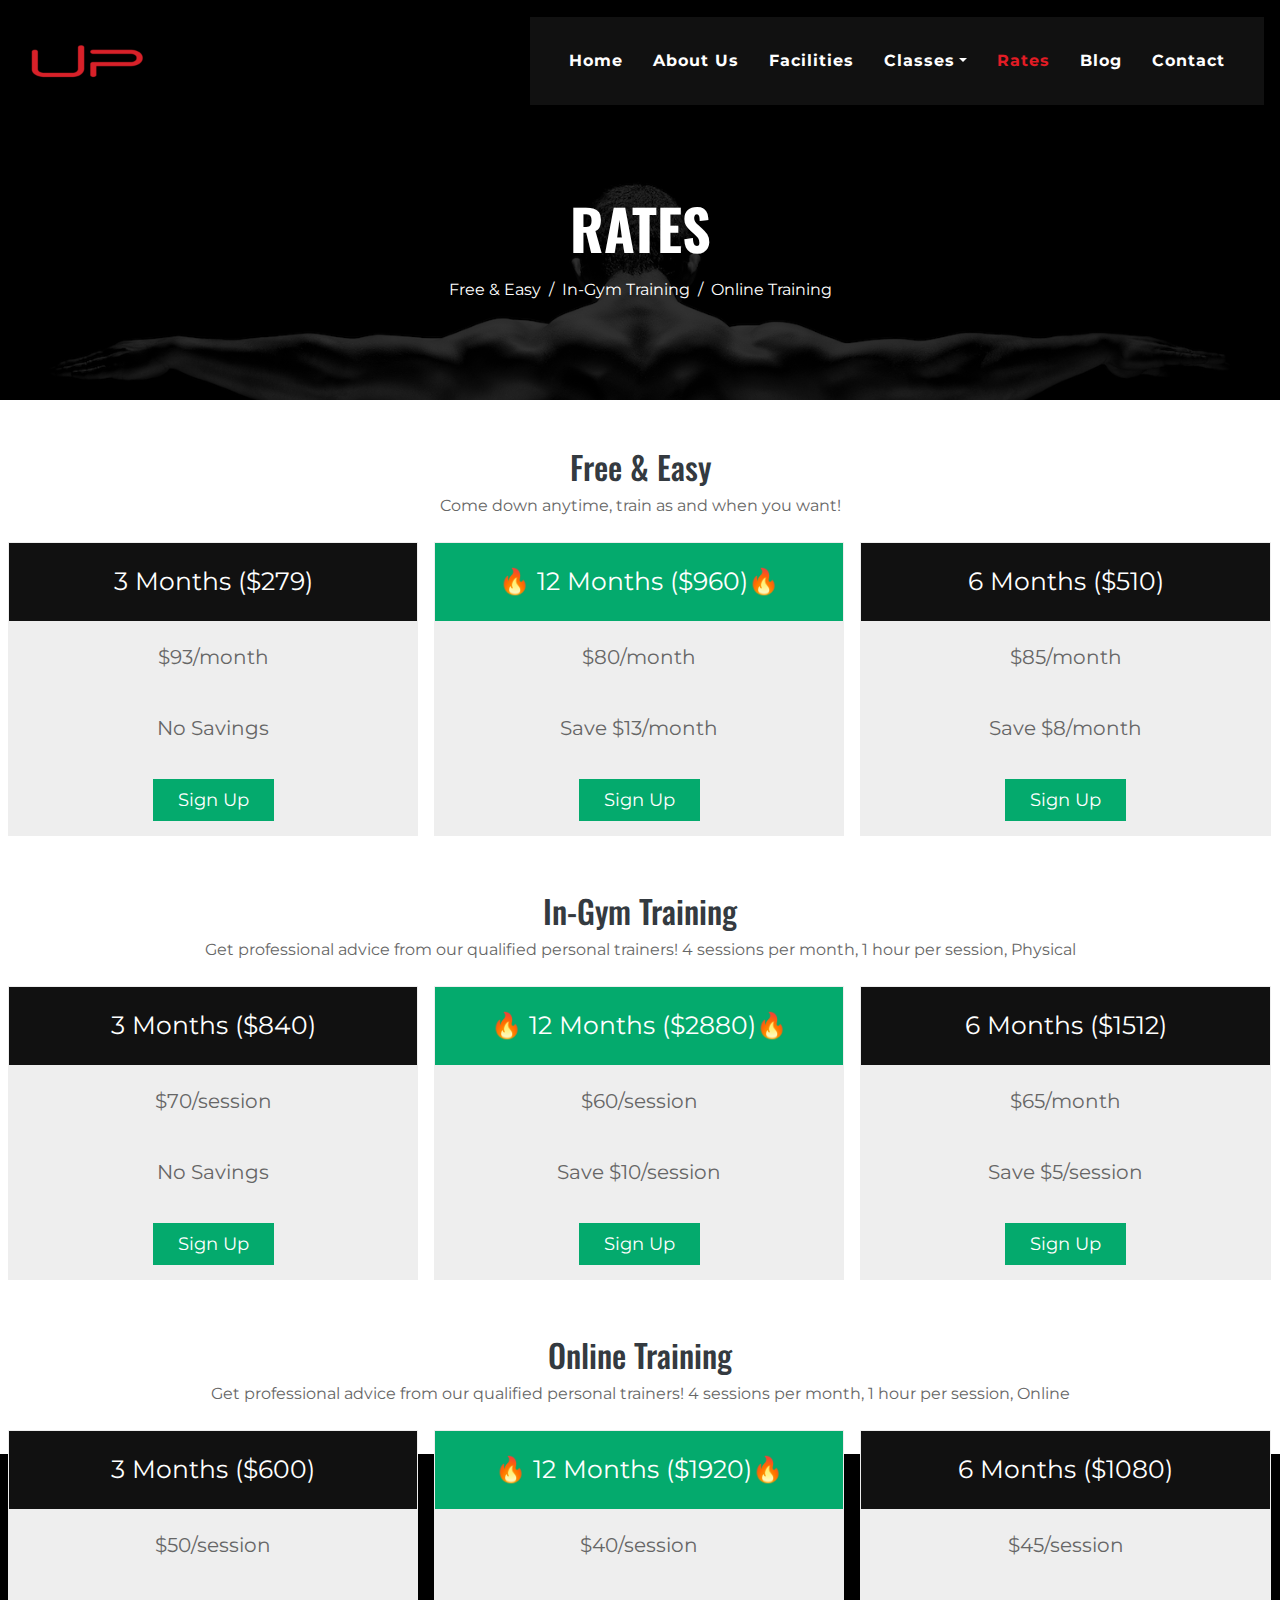
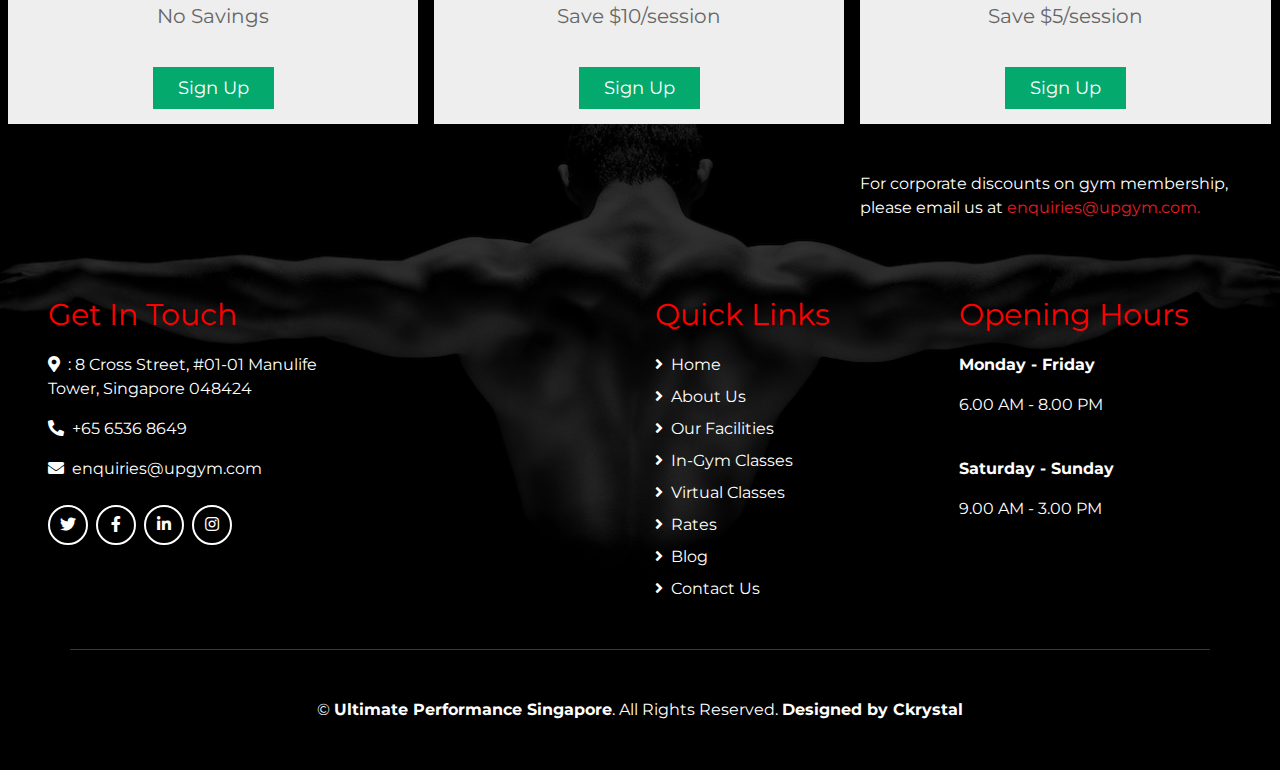
<file: Rates.html>
<!DOCTYPE html>
<html lang="en">

<head>
    <meta charset="utf-8">
    <title>💪 Rates</title>
    <meta content="width=device-width, initial-scale=1.0" name="viewport">
    <meta content="Free Website Template" name="keywords">
    <meta content="Free Website Template" name="description">
    <meta name="viewport" content="width=device-width, initial-scale=1.0">
    <!-- Favicon -->
    <link href="img/favicon.ico" rel="icon">

    <!-- Font Awesome -->
    <link href="https://cdnjs.cloudflare.com/ajax/libs/font-awesome/5.10.0/css/all.min.css" rel="stylesheet">

    <!-- Flaticon Font -->
    <link href="lib/flaticon/font/flaticon.css" rel="stylesheet">

    <!-- Customized Bootstrap Stylesheet -->
    <link href="css/style.min.css" rel="stylesheet">

<style>
* {
  box-sizing: border-box;
}

.columns {
  float: left;
  width: 33.3%;
  padding: 8px;
}

.price {
  list-style-type: none;
  border: 1px solid #eee;
  margin: 0;
  padding: 0;
  -webkit-transition: 0.3s;
  transition: 0.3s;
}

.price:hover {
  box-shadow: 0 8px 12px 0 rgba(0,0,0,0.2)
}

.price .header {
  background-color: #111;
  color: white;
  font-size: 25px;
}

.price li {
  border-bottom: 1px solid #eee;
  padding: 20px;
  text-align: center;
}

.price .grey {
  background-color: #eee;
  font-size: 20px;
}

.button {
  background-color: #04AA6D;
  border: none;
  color: white;
  padding: 10px 25px;
  text-align: center;
  text-decoration: none;
  font-size: 18px;
}

@media only screen and (max-width: 600px) {
  .columns {
    width: 100%;
  }
}
</style>
</head>

<body class="bg-white">

    <!-- Navbar Start -->
    <div class="container-fluid p-0 nav-bar">
        <nav class="navbar navbar-expand-lg bg-none navbar-dark py-3">
            <a href="index.html" class="navbar-brand">
                <img src="img/logo.png" alt="UP Logo" width="300" height="80">
            </a>
            <button type="button" class="navbar-toggler" data-toggle="collapse" data-target="#navbarCollapse">
                <span class="navbar-toggler-icon"></span>
            </button>
            <div class="collapse navbar-collapse justify-content-between" id="navbarCollapse">
                <div class="navbar-nav ml-auto p-4 bg-secondary">
                    <a href="index.html" class="nav-item nav-link">Home</a>

                    <a href="about.html" class="nav-item nav-link">About Us</a>

                    <a href="facilities.html" class="nav-item nav-link">Facilities</a>

                    <div class="nav-item dropdown">
                        <a href="classingym.html" class="nav-link dropdown-toggle" data-toggle="dropdown">Classes</a>
                        <div class="dropdown-menu text-capitalize">
                            <a href="classingym.html" class="dropdown-item">In-Gym Personal Training</a>
                            <a href="classonline.html" class="dropdown-item">Online Training</a>
                        </div>
                    </div>

                    <a href="rates.html" class="nav-item nav-link active">Rates</a>

                    <a href="blog.html" class="nav-item nav-link">Blog</a>

                    <a href="contact.html" class="nav-item nav-link">Contact</a>
                </div>
            </div>
        </nav>
    </div>
    <!-- Navbar End -->


    <!-- Page Header Start -->
    <div class="container-fluid page-header mb-5">
        <div class="d-flex flex-column align-items-center justify-content-center pt-0 pt-lg-5" style="min-height: 400px">
            <h4 class="display-4 mb-3 mt-0 mt-lg-5 text-white text-uppercase font-weight-bold">Rates</h4>
            <div class="d-inline-flex">
                <p class="m-0 text-white"><a class="text-white" href="#free">Free & Easy</a></p>
                <p class="m-0 text-white px-2">/</p>
                <p class="m-0 text-white"><a class="text-white" href="#in">In-Gym Training</a></p>
                <p class="m-0 text-white px-2">/</p>
                <p class="m-0 text-white"><a class="text-white" href="#on">Online Training</a></p>
            </div>
        </div>
    </div>
    <!-- Page Header End -->


    <!-- Free & Easy Start -->
<class id="free">
<h2 style="text-align:center">Free & Easy</h2>
<p style="text-align:center">Come down anytime, train as and when you want!</p>
<div class="columns">
  <ul class="price">
    <li class="header">3 Months ($279)</li>
    <li class="grey">$93/month</li>
    <li class="grey">No Savings</li>
    <li class="grey"><a href="https://sso.ultimateperformance.com/?internal=qRphQm0ChuB6yG3sDdxrus8ZWPBkeTWM&external=Pz7YyF97I87TVPFyzblbHoITVoJOv92g&redirect=https://ultimateperformance.com/index.php?auth0=1&resetPassword=https://ultimateperformance.com/my-account/lost-password&referrer=/sg/personal-training/online-personal-training/" class="button">Sign Up</a></li>
  </ul>
</div>

<div class="columns">
  <ul class="price">
    <li class="header" style="background-color:#04AA6D"> 🔥 12 Months ($960)🔥</li>
    <li class="grey"> $80/month </li>
    <li class="grey">Save $13/month</li>
    <li class="grey"><a href="https://sso.ultimateperformance.com/?internal=qRphQm0ChuB6yG3sDdxrus8ZWPBkeTWM&external=Pz7YyF97I87TVPFyzblbHoITVoJOv92g&redirect=https://ultimateperformance.com/index.php?auth0=1&resetPassword=https://ultimateperformance.com/my-account/lost-password&referrer=/sg/personal-training/online-personal-training/" class="button">Sign Up</a></li>
  </ul>
</div>

<div class="columns">
  <ul class="price">
    <li class="header">6 Months ($510)</li>
    <li class="grey">$85/month</li>
    <li class="grey">Save $8/month</li>
    <li class="grey"><a href="https://sso.ultimateperformance.com/?internal=qRphQm0ChuB6yG3sDdxrus8ZWPBkeTWM&external=Pz7YyF97I87TVPFyzblbHoITVoJOv92g&redirect=https://ultimateperformance.com/index.php?auth0=1&resetPassword=https://ultimateperformance.com/my-account/lost-password&referrer=/sg/personal-training/online-personal-training/" class="button">Sign Up</a></li>
  </ul>
<br>
<br>
</div>

    <!-- Free & Easy End -->




    <!-- In-Gym Training Start -->
<class id="in">
<h2 style="text-align:center">In-Gym Training</h2>
<p style="text-align:center">Get professional advice from our qualified personal trainers!
4 sessions per month, 1 hour per session, Physical
</p>

<div class="columns">
  <ul class="price">
    <li class="header">3 Months ($840)</li>
    <li class="grey">$70/session</li>
    <li class="grey">No Savings</li>
    <li class="grey"><a href="https://sso.ultimateperformance.com/?internal=qRphQm0ChuB6yG3sDdxrus8ZWPBkeTWM&external=Pz7YyF97I87TVPFyzblbHoITVoJOv92g&redirect=https://ultimateperformance.com/index.php?auth0=1&resetPassword=https://ultimateperformance.com/my-account/lost-password&referrer=/sg/personal-training/online-personal-training/" class="button">Sign Up</a></li>
  </ul>
</div>

<div class="columns">
  <ul class="price">
    <li class="header" style="background-color:#04AA6D"> 🔥 12 Months ($2880)🔥</li>
    <li class="grey"> $60/session </li>
    <li class="grey">Save $10/session</li>
    <li class="grey"><a href="https://sso.ultimateperformance.com/?internal=qRphQm0ChuB6yG3sDdxrus8ZWPBkeTWM&external=Pz7YyF97I87TVPFyzblbHoITVoJOv92g&redirect=https://ultimateperformance.com/index.php?auth0=1&resetPassword=https://ultimateperformance.com/my-account/lost-password&referrer=/sg/personal-training/online-personal-training/" class="button">Sign Up</a></li>
  </ul>
</div>

<div class="columns">
  <ul class="price">
    <li class="header">6 Months ($1512)</li>
    <li class="grey">$65/month</li>
    <li class="grey">Save $5/session</li>
    <li class="grey"><a href="https://sso.ultimateperformance.com/?internal=qRphQm0ChuB6yG3sDdxrus8ZWPBkeTWM&external=Pz7YyF97I87TVPFyzblbHoITVoJOv92g&redirect=https://ultimateperformance.com/index.php?auth0=1&resetPassword=https://ultimateperformance.com/my-account/lost-password&referrer=/sg/personal-training/online-personal-training/" class="button">Sign Up</a></li>
  </ul>
<br>
<br>
</div>

    <!-- In-Gym Training End -->





    <!-- Online Training Start -->
<class id="on">
<h2 style="text-align:center">Online Training</h2>
<p style="text-align:center">Get professional advice from our qualified personal trainers!
4 sessions per month, 1 hour per session, Online
</p>

<div class="columns">
  <ul class="price">
    <li class="header">3 Months ($600)</li>
    <li class="grey">$50/session</li>
    <li class="grey">No Savings</li>
    <li class="grey"><a href="https://sso.ultimateperformance.com/?internal=qRphQm0ChuB6yG3sDdxrus8ZWPBkeTWM&external=Pz7YyF97I87TVPFyzblbHoITVoJOv92g&redirect=https://ultimateperformance.com/index.php?auth0=1&resetPassword=https://ultimateperformance.com/my-account/lost-password&referrer=/sg/personal-training/online-personal-training/" class="button">Sign Up</a></li>
  </ul>
</div>

<div class="columns">
  <ul class="price">
    <li class="header" style="background-color:#04AA6D"> 🔥 12 Months ($1920)🔥</li>
    <li class="grey"> $40/session </li>
    <li class="grey">Save $10/session</li>
    <li class="grey"><a href="https://sso.ultimateperformance.com/?internal=qRphQm0ChuB6yG3sDdxrus8ZWPBkeTWM&external=Pz7YyF97I87TVPFyzblbHoITVoJOv92g&redirect=https://ultimateperformance.com/index.php?auth0=1&resetPassword=https://ultimateperformance.com/my-account/lost-password&referrer=/sg/personal-training/online-personal-training/" class="button">Sign Up</a></li>
  </ul>
</div>

<div class="columns">
  <ul class="price">
    <li class="header">6 Months ($1080)</li>
    <li class="grey">$45/session</li>
    <li class="grey">Save $5/session</li>
    <li class="grey"><a href="https://sso.ultimateperformance.com/?internal=qRphQm0ChuB6yG3sDdxrus8ZWPBkeTWM&external=Pz7YyF97I87TVPFyzblbHoITVoJOv92g&redirect=https://ultimateperformance.com/index.php?auth0=1&resetPassword=https://ultimateperformance.com/my-account/lost-password&referrer=/sg/personal-training/online-personal-training/" class="button">Sign Up</a></li>
  </ul>
<br>
<br>

<p style="color:white"> For corporate discounts on gym membership, please email us at <a href = "mailto: enquiries@upgym.com">enquiries@upgym.com. </a></p>
</div>

    <!-- Online Training End -->




    <!-- Footer Start -->
    <div class="footer container-fluid mt-5 py-5 px-sm-3 px-md-5 text-white">
        <div class="row pt-5">
            <div class="col-lg-3 col-md-6 mb-5">
		<p style="color:red;font-size:30px">Get In Touch</p>
                <p><i class="fa fa-map-marker-alt mr-2"></i>: 8 Cross Street, #01-01 Manulife Tower, Singapore 048424</p>
                <p><i class="fa fa-phone-alt mr-2"></i>+65 6536 8649</p>
                <p><i class="fa fa-envelope mr-2"></i>enquiries@upgym.com</p>
                <div class="d-flex justify-content-start mt-4">
                    <a class="btn btn-outline-light rounded-circle text-center mr-2 px-0" style="width: 40px; height: 40px;" href="https://twitter.com/upfitness?lang=en"><i class="fab fa-twitter"></i></a>
                    <a class="btn btn-outline-light rounded-circle text-center mr-2 px-0" style="width: 40px; height: 40px;" href="https://www.facebook.com/singaporepersonaltrainers"><i class="fab fa-facebook-f"></i></a>
                    <a class="btn btn-outline-light rounded-circle text-center mr-2 px-0" style="width: 40px; height: 40px;" href="https://www.linkedin.com/company/ultimate-performance/?originalSubdomain=sg"><i class="fab fa-linkedin-in"></i></a>
                    <a class="btn btn-outline-light rounded-circle text-center mr-2 px-0" style="width: 40px; height: 40px;" href="https://www.instagram.com/ultimateperformancesg/"><i class="fab fa-instagram"></i></a>
                </div>
            </div>

            <div class="col-lg-3 col-md-6 mb-5">
<iframe src="https://www.google.com/maps/embed?pb=!1m14!1m8!1m3!1d3143.151509403265!2d103.84852282675081!3d1.2822786832376187!3m2!1i1024!2i768!4f13.1!3m3!1m2!1s0x0%3A0x3686b32326e65727!2sUltimate%20Performance%20Personal%20Trainers%20Singapore!5e0!3m2!1sen!2ssg!4v1649508125981!5m2!1sen!2ssg" width="300" height="300" style="border:0;" allowfullscreen="" loading="lazy" referrerpolicy="no-referrer-when-downgrade"></iframe>
            </div>



            <div class="col-lg-3 col-md-6 mb-5">
                <p style="color:red;font-size:30px">Quick Links</p>
                <div class="d-flex flex-column justify-content-start">
                    <a class="text-white mb-2" href="index.html"><i class="fa fa-angle-right mr-2"></i>Home</a>
                    <a class="text-white mb-2" href="about.html"><i class="fa fa-angle-right mr-2"></i>About Us</a>
                    <a class="text-white mb-2" href="facilities.html"><i class="fa fa-angle-right mr-2"></i>Our Facilities</a>
                    <a class="text-white mb-2" href="classingym.html"><i class="fa fa-angle-right mr-2"></i>In-Gym Classes</a>
                    <a class="text-white mb-2" href="classonline.html"><i class="fa fa-angle-right mr-2"></i>Virtual Classes</a>
                    <a class="text-white mb-2" href="rates.html"><i class="fa fa-angle-right mr-2"></i>Rates</a>
                    <a class="text-white mb-2" href="blog.html"><i class="fa fa-angle-right mr-2"></i>Blog</a>
                    <a class="text-white" href="contact.html"><i class="fa fa-angle-right mr-2"></i>Contact Us</a>
                </div>
            </div>

            <div class="col-lg-3 col-md-6 mb-5">
                <p style="color:red;font-size:30px">Opening Hours</p>
                <p><b>Monday - Friday</b></p>
                <p>6.00 AM - 8.00 PM</p>
		<br>
                <p><b>Saturday - Sunday</b></p>
                <p>9.00 AM - 3.00 PM</p>
            </div>
        </div>
        <div class="container border-top border-dark pt-5">
            <p class="m-0 text-center text-white">
                &copy; <a class="text-white font-weight-bold" href="#">Ultimate Performance Singapore</a>. All Rights Reserved.
                <a class="text-white font-weight-bold" href="https://www.instagram.com/ckrystalchinny/"> Designed by Ckrystal</a>
            </p>
        </div>
    </div>
    <!-- Footer End -->


    <!-- Back to Top -->
    <a href="#" class="btn btn-outline-primary back-to-top"><i class="fa fa-angle-double-up"></i></a>


    <!-- JavaScript Libraries -->
    <script src="https://code.jquery.com/jquery-3.4.1.min.js"></script>
    <script src="https://stackpath.bootstrapcdn.com/bootstrap/4.4.1/js/bootstrap.bundle.min.js"></script>
    <script src="lib/easing/easing.min.js"></script>
    <script src="lib/waypoints/waypoints.min.js"></script>

    <!-- Contact Javascript File -->
    <script src="mail/jqBootstrapValidation.min.js"></script>
    <script src="mail/contact.js"></script>

    <!-- Template Javascript -->
    <script src="js/main.js"></script>
</body>

</html>
</file>
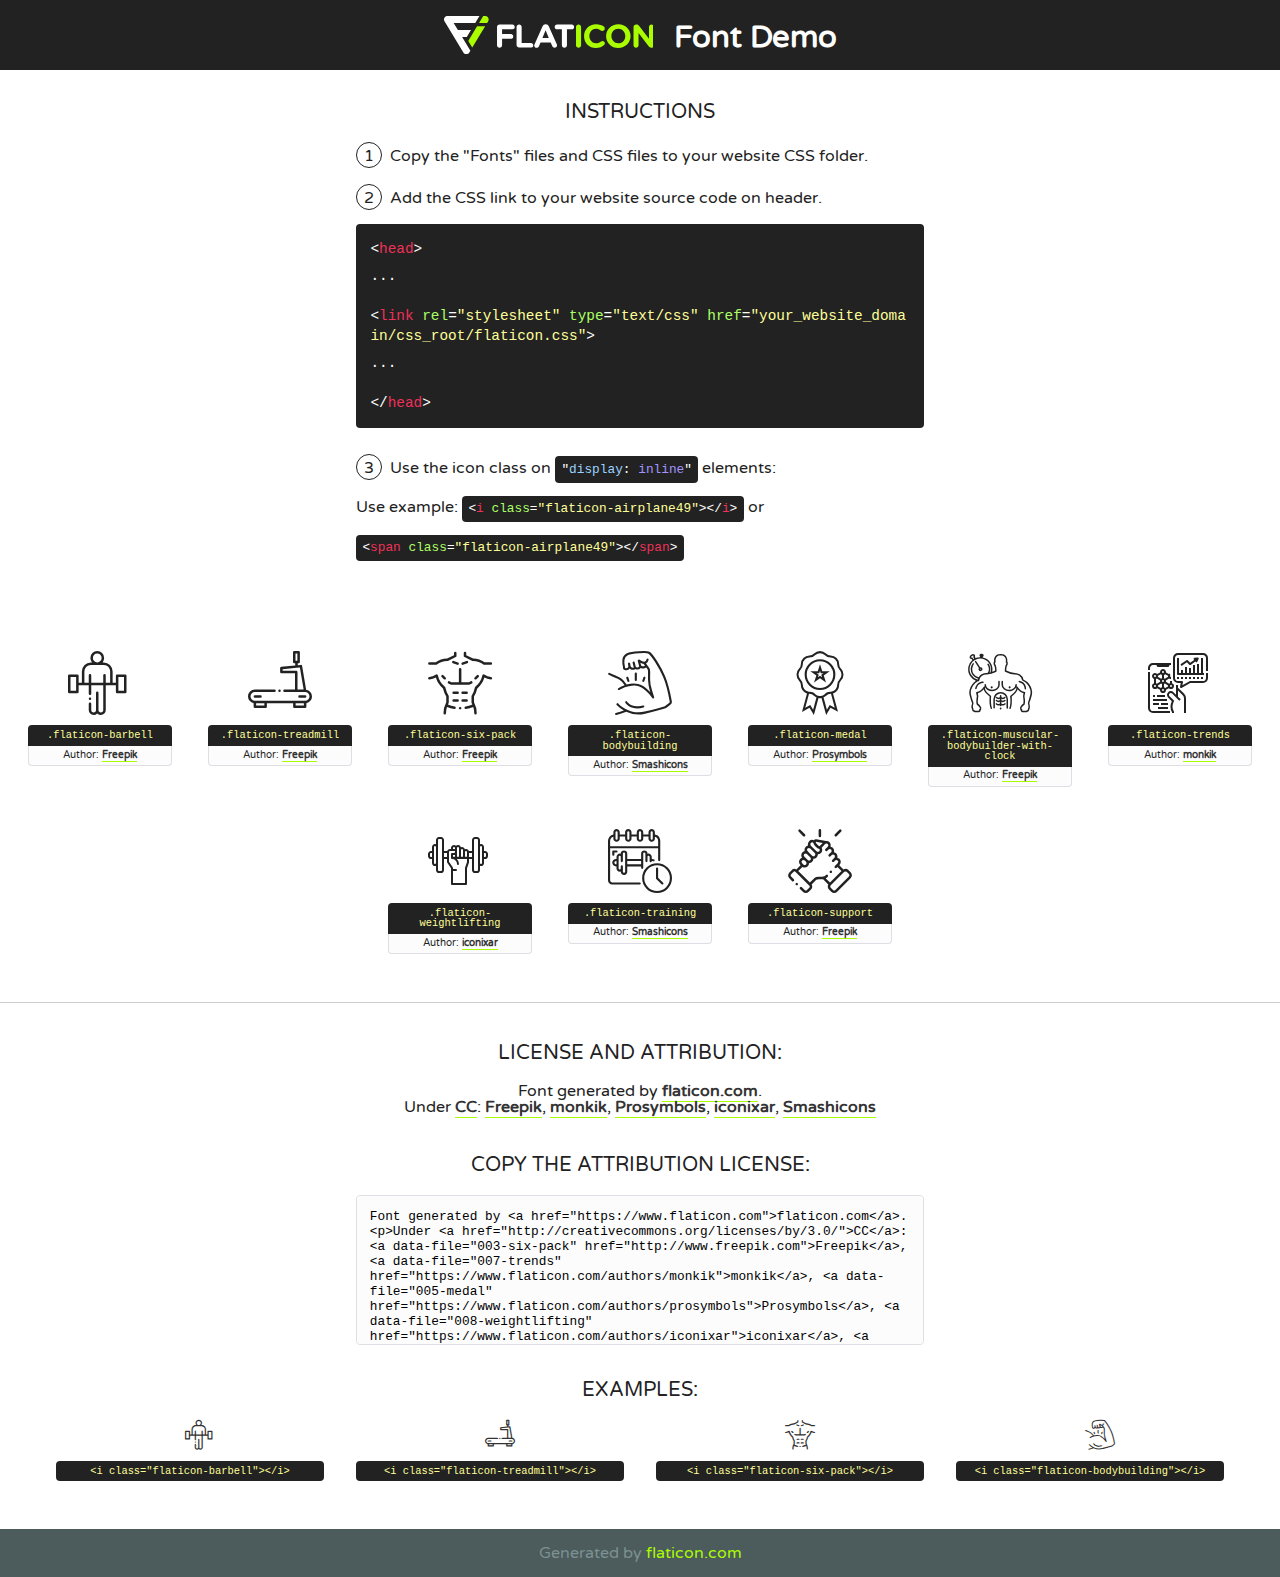
<file: lib/flaticon/font/flaticon.html>
<!DOCTYPE html>
<!--
  Flaticon icon font: Flaticon
  Creation date: 26/10/2020 11:08
-->
<html>
<!DOCTYPE html>
<html>

<head>
    <title>Flaticon WebFont</title>
    <link href="http://fonts.googleapis.com/css?family=Varela+Round" rel="stylesheet" type="text/css" />
    <link rel="stylesheet" type="text/css" href="flaticon.css">
    <meta charset="UTF-8">
    <style>
    html, body, div, span, applet, object, iframe,
    h1, h2, h3, h4, h5, h6, p, blockquote, pre,
    a, abbr, acronym, address, big, cite, code,
    del, dfn, em, img, ins, kbd, q, s, samp,
    small, strike, strong, sub, sup, tt, var,
    b, u, i, center,
    dl, dt, dd, ol, ul, li,
    fieldset, form, label, legend,
    table, caption, tbody, tfoot, thead, tr, th, td,
    article, aside, canvas, details, embed, 
    figure, figcaption, footer, header, hgroup, 
    menu, nav, output, ruby, section, summary,
    time, mark, audio, video {
        margin: 0;
        padding: 0;
        border: 0;
        font-size: 100%;
        font: inherit;
        vertical-align: baseline;
    }
    /* HTML5 display-role reset for older browsers */
    article, aside, details, figcaption, figure, 
    footer, header, hgroup, menu, nav, section {
        display: block;
    }
    body {
        line-height: 1;
    }
    ol, ul {
        list-style: none;
    }
    blockquote, q {
        quotes: none;
    }
    blockquote:before, blockquote:after,
    q:before, q:after {
        content: '';
        content: none;
    }
    table {
        border-collapse: collapse;
        border-spacing: 0;
    }
    body {
        font-family: 'Varela Round', Helvetica, Arial, sans-serif;
        font-size: 16px;
        color: #222;
    }
    a {
        color: #333;
        border-bottom: 1px solid #a9fd00;
        font-weight: bold;
        text-decoration: none;
    }
    * {
        -moz-box-sizing: border-box;
        -webkit-box-sizing: border-box;
        box-sizing: border-box;
        margin: 0;
        padding: 0;
    }
    [class^="flaticon-"]:before, [class*=" flaticon-"]:before, [class^="flaticon-"]:after, [class*=" flaticon-"]:after {
        font-family: Flaticon;
        font-size: 30px;
        font-style: normal;
        margin-left: 20px;
        color: #333;
    }
    .wrapper {
        max-width: 600px;
        margin: auto;
        padding: 0 1em;
    }
    .title {
        font-size: 1.25em;
        text-align: center;
        margin-bottom: 1em;
        text-transform: uppercase;
    }
    header {
        text-align: center;
        background-color: #222;
        color: #fff;
        padding: 1em;
    }
    header .logo {
        width: 210px;
        height: 38px;
        display: inline-block;
        vertical-align: middle;
        margin-right: 1em;
        border: none;
    }
    header strong {
        font-size: 1.95em;
        font-weight: bold;
        vertical-align: middle;
        margin-top: 5px;
        display: inline-block;
    }
    .demo {
        margin: 2em auto;
        line-height: 1.25em;
    }
    .demo ul li {
        margin-bottom: 1em;
    }
    .demo ul li .num {
        color: #222;
        border-radius: 20px;
        display: inline-block;
        width: 26px;
        padding: 3px;
        height: 26px;
        text-align: center;
        margin-right: 0.5em;
        border: 1px solid #222;
    }
    .demo ul li code {
        background-color: #222;
        border-radius: 4px;
        padding: 0.25em 0.5em;
        display: inline-block;
        color: #fff;
        font-family: Consolas,Monaco,Lucida Console,Liberation Mono,DejaVu Sans Mono,Bitstream Vera Sans Mono,Courier New, monospace;
        font-weight: lighter;
        margin-top: 1em;
        font-size: 0.8em;
        word-break: break-all;
    }
    .demo ul li code.big {
        padding: 1em;
        font-size: 0.9em;
    }
    .demo ul li code .red {
        color: #EF3159;
    }
    .demo ul li code .green {
        color: #ACFF65;
    }
    .demo ul li code .yellow {
        color: #FFFF99;
    }
    .demo ul li code .blue {
        color: #99D3FF;
    }
    .demo ul li code .purple {
        color: #A295FF;
    }
    .demo ul li code .dots {
        margin-top: 0.5em;
        display: block;
    }
    #glyphs {
        border-bottom: 1px solid #ccc;
        padding: 2em 0;
        text-align: center;
    }
    .glyph {
        display: inline-block;
        width: 9em;
        margin: 1em;
        text-align: center;
        vertical-align: top;
        background: #FFF;
    }
    .glyph .glyph-icon {
        padding: 10px;
        display: block;
        font-family:"Flaticon";
        font-size: 64px;
        line-height: 1;
    }
    .glyph .glyph-icon:before {
        font-size: 64px;
        color: #222;
        margin-left: 0;
    }
    .class-name {
        font-size: 0.65em;
        background-color: #222;
        color: #fff;
        border-radius: 4px 4px 0 0;
        padding: 0.5em;
        color: #FFFF99;
        font-family: Consolas,Monaco,Lucida Console,Liberation Mono,DejaVu Sans Mono,Bitstream Vera Sans Mono,Courier New, monospace;
    }
    .author-name {
        font-size: 0.6em;
        background-color: #fcfcfd;
        border: 1px solid #DEDEE4;
        border-top: 0;
        border-radius: 0 0 4px 4px;
        padding: 0.5em;
    }
    .class-name:last-child {
        font-size: 10px;
        color:#888;
    }
    .class-name:last-child a {
        font-size: 10px;
        color:#555;
    }
    .class-name:last-child a:hover {
        color:#a9fd00;
    }
    .glyph > input {
        display: block;
        width: 100px;
        margin: 5px auto;
        text-align: center;
        font-size: 12px;
        cursor: text;
    }
    .glyph > input.icon-input {
        font-family:"Flaticon";
        font-size: 16px;
        margin-bottom: 10px;
    }
    .attribution .title {
        margin-top: 2em;
    }
    .attribution textarea {
        background-color: #fcfcfd;
        padding: 1em;
        border: none;
        box-shadow: none;
        border: 1px solid #DEDEE4;
        border-radius: 4px;
        resize: none;
        width: 100%;
        height: 150px;
        font-size: 0.8em;
        font-family: Consolas,Monaco,Lucida Console,Liberation Mono,DejaVu Sans Mono,Bitstream Vera Sans Mono,Courier New, monospace;
        -webkit-appearance: none;
    }
    .iconsuse {
        margin: 2em auto;
        text-align: center;
        max-width: 1200px;
    }
    .iconsuse:after {
        content: '';
        display: table;
        clear: both;
    }
    .iconsuse .image {
        float: left;
        width: 25%;
        padding: 0 1em;
    }
    .iconsuse .image p {
        margin-bottom: 1em;
    }
    .iconsuse .image span {
        display: block;
        font-size: 0.65em;
        background-color: #222;
        color: #fff;
        border-radius: 4px;
        padding: 0.5em;
        color: #FFFF99;
        margin-top: 1em;
        font-family: Consolas,Monaco,Lucida Console,Liberation Mono,DejaVu Sans Mono,Bitstream Vera Sans Mono,Courier New, monospace;
    }
    #footer {
        text-align: center;
        background-color: #4C5B5C;
        color: #7c9192;
        padding: 1em;
    }
    #footer a {
        border: none;
        color: #a9fd00;
        font-weight: normal;
    }
    @media (max-width: 960px) {
        .iconsuse .image {
            width: 50%;
        }
    }
    @media (max-width: 560px) {
        .iconsuse .image {
            width: 100%;
        }
    }
    </style>
</head>

<body class="characters-off">

    <header>
        <a href="https://www.flaticon.com" target="_blank" class="logo">
            <svg version="1.1" xmlns="http://www.w3.org/2000/svg" xmlns:xlink="http://www.w3.org/1999/xlink" xmlns:a="http://ns.adobe.com/AdobeSVGViewerExtensions/3.0/" viewBox="0 0 560.875 102.036" enable-background="new 0 0 560.875 102.036" xml:space="preserve">
                <defs>
                </defs>
                <g>
                    <g class="letters">
                        <path fill="#ffffff" d="M141.596,29.675c0-3.777,2.985-6.767,6.764-6.767h34.438c3.426,0,6.15,2.728,6.15,6.15
                        c0,3.43-2.724,6.149-6.15,6.149h-27.674v13.091h23.719c3.429,0,6.151,2.724,6.151,6.15c0,3.43-2.723,6.149-6.151,6.149h-23.719
                        v17.574c0,3.773-2.986,6.761-6.764,6.761c-3.779,0-6.764-2.989-6.764-6.761V29.675z"></path>
                        <path fill="#ffffff" d="M193.844,29.149c0-3.781,2.985-6.767,6.764-6.767c3.776,0,6.763,2.985,6.763,6.767v42.957h25.039
                        c3.426,0,6.149,2.726,6.149,6.153c0,3.425-2.723,6.15-6.149,6.15h-31.802c-3.779,0-6.764-2.986-6.764-6.768V29.149z"></path>
                        <path fill="#ffffff" d="M241.891,75.71l21.438-48.407c1.492-3.341,4.215-5.357,7.906-5.357h0.792
                        c3.686,0,6.323,2.017,7.815,5.357l21.439,48.407c0.436,0.967,0.701,1.845,0.701,2.723c0,3.602-2.809,6.501-6.414,6.501
                        c-3.161,0-5.269-1.845-6.499-4.655l-4.132-9.661h-27.059l-4.301,10.102c-1.144,2.631-3.426,4.214-6.237,4.214
                        c-3.517,0-6.24-2.81-6.24-6.325C241.1,77.64,241.451,76.677,241.891,75.71z M279.932,58.666l-8.521-20.297l-8.526,20.297H279.932
                        z"></path>
                        <path fill="#ffffff" d="M314.864,35.387H301.86c-3.429,0-6.239-2.813-6.239-6.238c0-3.429,2.811-6.24,6.239-6.24h39.533
                        c3.426,0,6.237,2.811,6.237,6.24c0,3.425-2.811,6.238-6.237,6.238h-13.001v42.785c0,3.773-2.99,6.761-6.764,6.761
                        c-3.779,0-6.764-2.989-6.764-6.761V35.387z"></path>
                        <path fill="#A9FD00" d="M352.615,29.149c0-3.781,2.985-6.767,6.767-6.767c3.774,0,6.761,2.985,6.761,6.767v49.024
                        c0,3.773-2.987,6.761-6.761,6.761c-3.781,0-6.767-2.989-6.767-6.761V29.149z"></path>
                        <path fill="#A9FD00" d="M374.132,53.836v-0.179c0-17.481,13.178-31.801,32.065-31.801c9.22,0,15.459,2.458,20.557,6.238
                        c1.402,1.054,2.637,2.985,2.637,5.357c0,3.692-2.985,6.59-6.681,6.59c-1.845,0-3.071-0.702-4.044-1.319
                        c-3.776-2.813-7.729-4.393-12.562-4.393c-10.364,0-17.831,8.611-17.831,19.154v0.173c0,10.542,7.291,19.329,17.831,19.329
                        c5.715,0,9.492-1.756,13.359-4.834c1.049-0.874,2.458-1.491,4.039-1.491c3.429,0,6.325,2.813,6.325,6.236
                        c0,2.106-1.056,3.78-2.282,4.834c-5.539,4.834-12.036,7.733-21.878,7.733C387.572,85.464,374.132,71.493,374.132,53.836z"></path>
                        <path fill="#A9FD00" d="M433.009,53.836v-0.179c0-17.481,13.79-31.801,32.766-31.801c18.981,0,32.592,14.143,32.592,31.628v0.173
                        c0,17.483-13.785,31.807-32.769,31.807C446.625,85.464,433.009,71.32,433.009,53.836z M484.224,53.836v-0.179
                        c0-10.539-7.725-19.326-18.626-19.326c-10.893,0-18.449,8.611-18.449,19.154v0.173c0,10.542,7.73,19.329,18.626,19.329
                        C476.676,72.986,484.224,64.378,484.224,53.836z"></path>
                        <path fill="#A9FD00" d="M506.233,29.321c0-3.774,2.99-6.763,6.767-6.763h1.401c3.252,0,5.183,1.583,7.029,3.953l26.093,34.265
                        V29.059c0-3.692,2.99-6.677,6.681-6.677c3.683,0,6.671,2.985,6.671,6.677v48.934c0,3.78-2.987,6.765-6.764,6.765h-0.436
                        c-3.257,0-5.188-1.581-7.034-3.953l-27.056-35.492v32.944c0,3.687-2.985,6.676-6.678,6.676c-3.683,0-6.673-2.989-6.673-6.676
                        V29.321z"></path>
                    </g>
                    <g class="insignia">
                        <path fill="#ffffff" d="M48.372,56.137h12.517l11.156-18.537H37.186L25.688,18.539h57.825L94.668,0H9.271
                        C5.925,0,2.842,1.801,1.198,4.716c-1.644,2.907-1.593,6.482,0.134,9.343l50.38,83.501c1.678,2.781,4.689,4.476,7.938,4.476
                        c3.246,0,6.257-1.695,7.935-4.476l2.898-4.804L48.372,56.137z"></path>
                        <g class="i">
                            <path fill="#A9FD00" d="M93.575,18.539h0.031v0.004l21.652,0.004l2.705-4.488c1.727-2.861,1.778-6.436,0.133-9.343
                            C116.454,1.801,113.371,0,110.026,0h-5.294L93.575,18.539z"></path>
                            <polygon fill="#A9FD00" points="88.291,27.356 64.725,66.486 75.519,84.404 109.942,27.356"></polygon>
                        </g>
                    </g>
                </g>
            </svg>
        </a>
        <strong>Font Demo</strong>
    </header>


    <section class="demo wrapper">

        <p class="title">Instructions</p>

        <ul>
            <li>
                <span class="num">1</span>Copy the "Fonts" files and CSS files to your website CSS folder.
            </li>
            <li>
                <span class="num">2</span>Add the CSS link to your website source code on header.
                <code class="big">
                    &lt;<span class="red">head</span>&gt;
                    <br/><span class="dots">...</span>
                    <br/>&lt;<span class="red">link</span> <span class="green">rel</span>=<span class="yellow">"stylesheet"</span> <span class="green">type</span>=<span class="yellow">"text/css"</span> <span class="green">href</span>=<span class="yellow">"your_website_domain/css_root/flaticon.css"</span>&gt;
                    <br/><span class="dots">...</span>
                    <br/>&lt;/<span class="red">head</span>&gt;
                </code>
            </li>

            <li>
                <p>
                    <span class="num">3</span>Use the icon class on <code>"<span class="blue">display</span>:<span class="purple"> inline</span>"</code> elements:
                    <br />
                    Use example: <code>&lt;<span class="red">i</span> <span class="green">class</span>=<span class="yellow">&quot;flaticon-airplane49&quot;</span>&gt;&lt;/<span class="red">i</span>&gt;</code> or <code>&lt;<span class="red">span</span> <span class="green">class</span>=<span class="yellow">&quot;flaticon-airplane49&quot;</span>&gt;&lt;/<span class="red">span</span>&gt;</code>
            </li>
        </ul>

    </section>




   <section id="glyphs">          
    
      
        <div class="glyph"><div class="glyph-icon flaticon-barbell"></div>
            <div class="class-name">.flaticon-barbell</div>
            <div class="author-name">Author: <a data-file="001-barbell" href="http://www.freepik.com">Freepik</a> </div> 
        </div>        
        
        <div class="glyph"><div class="glyph-icon flaticon-treadmill"></div>
            <div class="class-name">.flaticon-treadmill</div>
            <div class="author-name">Author: <a data-file="002-treadmill" href="http://www.freepik.com">Freepik</a> </div> 
        </div>        
        
        <div class="glyph"><div class="glyph-icon flaticon-six-pack"></div>
            <div class="class-name">.flaticon-six-pack</div>
            <div class="author-name">Author: <a data-file="003-six-pack" href="http://www.freepik.com">Freepik</a> </div> 
        </div>        
        
        <div class="glyph"><div class="glyph-icon flaticon-bodybuilding"></div>
            <div class="class-name">.flaticon-bodybuilding</div>
            <div class="author-name">Author: <a data-file="004-bodybuilding" href="https://www.flaticon.com/authors/smashicons">Smashicons</a> </div> 
        </div>        
        
        <div class="glyph"><div class="glyph-icon flaticon-medal"></div>
            <div class="class-name">.flaticon-medal</div>
            <div class="author-name">Author: <a data-file="005-medal" href="https://www.flaticon.com/authors/prosymbols">Prosymbols</a> </div> 
        </div>        
        
        <div class="glyph"><div class="glyph-icon flaticon-muscular-bodybuilder-with-clock"></div>
            <div class="class-name">.flaticon-muscular-bodybuilder-with-clock</div>
            <div class="author-name">Author: <a data-file="006-muscular-bodybuilder-with-clock" href="http://www.freepik.com">Freepik</a> </div> 
        </div>        
        
        <div class="glyph"><div class="glyph-icon flaticon-trends"></div>
            <div class="class-name">.flaticon-trends</div>
            <div class="author-name">Author: <a data-file="007-trends" href="https://www.flaticon.com/authors/monkik">monkik</a> </div> 
        </div>        
        
        <div class="glyph"><div class="glyph-icon flaticon-weightlifting"></div>
            <div class="class-name">.flaticon-weightlifting</div>
            <div class="author-name">Author: <a data-file="008-weightlifting" href="https://www.flaticon.com/authors/iconixar">iconixar</a> </div> 
        </div>        
        
        <div class="glyph"><div class="glyph-icon flaticon-training"></div>
            <div class="class-name">.flaticon-training</div>
            <div class="author-name">Author: <a data-file="009-training" href="https://www.flaticon.com/authors/smashicons">Smashicons</a> </div> 
        </div>        
        
        <div class="glyph"><div class="glyph-icon flaticon-support"></div>
            <div class="class-name">.flaticon-support</div>
            <div class="author-name">Author: <a data-file="010-support" href="http://www.freepik.com">Freepik</a> </div> 
        </div>        
        

    </section>



    <section class="attribution wrapper"   style="text-align:center;">

      <div class="title">License and attribution:</div><div class="attrDiv">Font generated by <a href="https://www.flaticon.com">flaticon.com</a>. <div><p>Under <a href="http://creativecommons.org/licenses/by/3.0/">CC</a>: <a data-file="003-six-pack" href="http://www.freepik.com">Freepik</a>, <a data-file="007-trends" href="https://www.flaticon.com/authors/monkik">monkik</a>, <a data-file="005-medal" href="https://www.flaticon.com/authors/prosymbols">Prosymbols</a>, <a data-file="008-weightlifting" href="https://www.flaticon.com/authors/iconixar">iconixar</a>, <a data-file="004-bodybuilding" href="https://www.flaticon.com/authors/smashicons">Smashicons</a></p>  </div>
      </div>
      <div class="title">Copy the Attribution License:</div>

    <textarea onclick="this.focus();this.select();">Font generated by &lt;a href=&quot;https://www.flaticon.com&quot;&gt;flaticon.com&lt;/a&gt;. <p>Under <a href="http://creativecommons.org/licenses/by/3.0/">CC</a>: <a data-file="003-six-pack" href="http://www.freepik.com">Freepik</a>, <a data-file="007-trends" href="https://www.flaticon.com/authors/monkik">monkik</a>, <a data-file="005-medal" href="https://www.flaticon.com/authors/prosymbols">Prosymbols</a>, <a data-file="008-weightlifting" href="https://www.flaticon.com/authors/iconixar">iconixar</a>, <a data-file="004-bodybuilding" href="https://www.flaticon.com/authors/smashicons">Smashicons</a></p>  
     </textarea>

    </section>

    <section class="iconsuse">

          <div class="title">Examples:</div>            
             
            <div class="image">
                <p>
                    <i class="glyph-icon flaticon-barbell"></i> 
                    <span>&lt;i class=&quot;flaticon-barbell&quot;&gt;&lt;/i&gt;</span>
                </p>
            </div>
            
            <div class="image">
                <p>
                    <i class="glyph-icon flaticon-treadmill"></i> 
                    <span>&lt;i class=&quot;flaticon-treadmill&quot;&gt;&lt;/i&gt;</span>
                </p>
            </div>
            
            <div class="image">
                <p>
                    <i class="glyph-icon flaticon-six-pack"></i> 
                    <span>&lt;i class=&quot;flaticon-six-pack&quot;&gt;&lt;/i&gt;</span>
                </p>
            </div>
            
            <div class="image">
                <p>
                    <i class="glyph-icon flaticon-bodybuilding"></i> 
                    <span>&lt;i class=&quot;flaticon-bodybuilding&quot;&gt;&lt;/i&gt;</span>
                </p>
            </div>
                       
        </div>
                            
    </section>

<div id="footer">
    <div>Generated by <a href="https://www.flaticon.com">flaticon.com</a>
    </div>
</div>



</body>
</html>
</file>
<file: lib/flaticon/font/flaticon.css>
/*
  	Flaticon icon font: Flaticon
  	Creation date: 26/10/2020 11:08
  	*/

@font-face {
  font-family: "Flaticon";
  src: url("./Flaticon.eot");
  src: url("./Flaticon.eot?#iefix") format("embedded-opentype"),
       url("./Flaticon.woff2") format("woff2"),
       url("./Flaticon.woff") format("woff"),
       url("./Flaticon.ttf") format("truetype"),
       url("./Flaticon.svg#Flaticon") format("svg");
  font-weight: normal;
  font-style: normal;
}

@media screen and (-webkit-min-device-pixel-ratio:0) {
  @font-face {
    font-family: "Flaticon";
    src: url("./Flaticon.svg#Flaticon") format("svg");
  }
}

[class^="flaticon-"]:before, [class*=" flaticon-"]:before,
[class^="flaticon-"]:after, [class*=" flaticon-"]:after {   
  font-family: Flaticon;
        font-size: 20px;
font-style: normal;
margin-left: 20px;
}

.flaticon-barbell:before { content: "\f100"; }
.flaticon-treadmill:before { content: "\f101"; }
.flaticon-six-pack:before { content: "\f102"; }
.flaticon-bodybuilding:before { content: "\f103"; }
.flaticon-medal:before { content: "\f104"; }
.flaticon-muscular-bodybuilder-with-clock:before { content: "\f105"; }
.flaticon-trends:before { content: "\f106"; }
.flaticon-weightlifting:before { content: "\f107"; }
.flaticon-training:before { content: "\f108"; }
.flaticon-support:before { content: "\f109"; }
</file>
<file: css/style.min.css>
@charset "UTF-8";@import url(https://fonts.googleapis.com/css2?family=Montserrat&family=Oswald&display=swap);/*!
 * Bootstrap v4.5.3 (https://getbootstrap.com/)
 * Copyright 2011-2020 The Bootstrap Authors
 * Copyright 2011-2020 Twitter, Inc.
 * Licensed under MIT (https://github.com/twbs/bootstrap/blob/main/LICENSE)
 */:root{--blue:#007bff;--indigo:#6610f2;--purple:#6f42c1;--pink:#e83e8c;--red:#dc3545;--orange:#fd7e14;--yellow:#ffc107;--green:#28a745;--teal:#20c997;--cyan:#17a2b8;--white:#fff;--gray:#6c757d;--gray-dark:#343a40;--primary:#E31C25;--secondary:#111111;--success:#28a745;--info:#17a2b8;--warning:#ffc107;--danger:#dc3545;--light:#ffffff;--dark:#343a40;--breakpoint-xs:0;--breakpoint-sm:576px;--breakpoint-md:768px;--breakpoint-lg:992px;--breakpoint-xl:1200px;--font-family-sans-serif:"Montserrat",sans-serif;--font-family-monospace:SFMono-Regular,Menlo,Monaco,Consolas,"Liberation Mono","Courier New",monospace}*,::after,::before{box-sizing:border-box}html{font-family:sans-serif;line-height:1.15;-webkit-text-size-adjust:100%;-webkit-tap-highlight-color:transparent}article,aside,figcaption,figure,footer,header,hgroup,main,nav,section{display:block}body{margin:0;font-family:Montserrat,sans-serif;font-size:1rem;font-weight:400;line-height:1.5;color:#666;text-align:left;background-color:#fff}[tabindex="-1"]:focus:not(:focus-visible){outline:0!important}hr{box-sizing:content-box;height:0;overflow:visible}h1,h2,h3,h4,h5,h6{margin-top:0;margin-bottom:.5rem}p{margin-top:0;margin-bottom:1rem}abbr[data-original-title],abbr[title]{text-decoration:underline;text-decoration:underline dotted;cursor:help;border-bottom:0;text-decoration-skip-ink:none}address{margin-bottom:1rem;font-style:normal;line-height:inherit}dl,ol,ul{margin-top:0;margin-bottom:1rem}ol ol,ol ul,ul ol,ul ul{margin-bottom:0}dt{font-weight:700}dd{margin-bottom:.5rem;margin-left:0}blockquote{margin:0 0 1rem}b,strong{font-weight:bolder}small{font-size:80%}sub,sup{position:relative;font-size:75%;line-height:0;vertical-align:baseline}sub{bottom:-.25em}sup{top:-.5em}a{color:#e31c25;text-decoration:none;background-color:transparent}a:hover{color:#9f141a;text-decoration:underline}a:not([href]):not([class]){color:inherit;text-decoration:none}a:not([href]):not([class]):hover{color:inherit;text-decoration:none}code,kbd,pre,samp{font-family:SFMono-Regular,Menlo,Monaco,Consolas,"Liberation Mono","Courier New",monospace;font-size:1em}pre{margin-top:0;margin-bottom:1rem;overflow:auto;-ms-overflow-style:scrollbar}figure{margin:0 0 1rem}img{vertical-align:middle;border-style:none}svg{overflow:hidden;vertical-align:middle}table{border-collapse:collapse}caption{padding-top:.75rem;padding-bottom:.75rem;color:#6c757d;text-align:left;caption-side:bottom}th{text-align:inherit;text-align:-webkit-match-parent}label{display:inline-block;margin-bottom:.5rem}button{border-radius:0}button:focus{outline:1px dotted;outline:5px auto -webkit-focus-ring-color}button,input,optgroup,select,textarea{margin:0;font-family:inherit;font-size:inherit;line-height:inherit}button,input{overflow:visible}button,select{text-transform:none}[role=button]{cursor:pointer}select{word-wrap:normal}[type=button],[type=reset],[type=submit],button{-webkit-appearance:button}[type=button]:not(:disabled),[type=reset]:not(:disabled),[type=submit]:not(:disabled),button:not(:disabled){cursor:pointer}[type=button]::-moz-focus-inner,[type=reset]::-moz-focus-inner,[type=submit]::-moz-focus-inner,button::-moz-focus-inner{padding:0;border-style:none}input[type=checkbox],input[type=radio]{box-sizing:border-box;padding:0}textarea{overflow:auto;resize:vertical}fieldset{min-width:0;padding:0;margin:0;border:0}legend{display:block;width:100%;max-width:100%;padding:0;margin-bottom:.5rem;font-size:1.5rem;line-height:inherit;color:inherit;white-space:normal}@media (max-width:1200px){legend{font-size:calc(1.275rem + .3vw)}}progress{vertical-align:baseline}[type=number]::-webkit-inner-spin-button,[type=number]::-webkit-outer-spin-button{height:auto}[type=search]{outline-offset:-2px;-webkit-appearance:none}[type=search]::-webkit-search-decoration{-webkit-appearance:none}::-webkit-file-upload-button{font:inherit;-webkit-appearance:button}output{display:inline-block}summary{display:list-item;cursor:pointer}template{display:none}[hidden]{display:none!important}.h1,.h2,.h3,.h4,.h5,.h6,h1,h2,h3,h4,h5,h6{margin-bottom:.5rem;font-family:Oswald,sans-serif;font-weight:500;line-height:1.2;color:#343a40}.h1,h1{font-size:2.5rem}@media (max-width:1200px){.h1,h1{font-size:calc(1.375rem + 1.5vw)}}.h2,h2{font-size:2rem}@media (max-width:1200px){.h2,h2{font-size:calc(1.325rem + .9vw)}}.h3,h3{font-size:1.75rem}@media (max-width:1200px){.h3,h3{font-size:calc(1.3rem + .6vw)}}.h4,h4{font-size:1.5rem}@media (max-width:1200px){.h4,h4{font-size:calc(1.275rem + .3vw)}}.h5,h5{font-size:1.25rem}.h6,h6{font-size:1rem}.lead{font-size:1.25rem;font-weight:300}.display-1{font-size:6rem;font-weight:300;line-height:1.2}@media (max-width:1200px){.display-1{font-size:calc(1.725rem + 5.7vw)}}.display-2{font-size:5.5rem;font-weight:300;line-height:1.2}@media (max-width:1200px){.display-2{font-size:calc(1.675rem + 5.1vw)}}.display-3{font-size:4.5rem;font-weight:300;line-height:1.2}@media (max-width:1200px){.display-3{font-size:calc(1.575rem + 3.9vw)}}.display-4{font-size:3.5rem;font-weight:300;line-height:1.2}@media (max-width:1200px){.display-4{font-size:calc(1.475rem + 2.7vw)}}hr{margin-top:1rem;margin-bottom:1rem;border:0;border-top:1px solid rgba(0,0,0,.1)}.small,small{font-size:80%;font-weight:400}.mark,mark{padding:.2em;background-color:#fcf8e3}.list-unstyled{padding-left:0;list-style:none}.list-inline{padding-left:0;list-style:none}.list-inline-item{display:inline-block}.list-inline-item:not(:last-child){margin-right:.5rem}.initialism{font-size:90%;text-transform:uppercase}.blockquote{margin-bottom:1rem;font-size:1.25rem}.blockquote-footer{display:block;font-size:80%;color:#6c757d}.blockquote-footer::before{content:"— "}.img-fluid{max-width:100%;height:auto}.img-thumbnail{padding:.25rem;background-color:#fff;border:1px solid #dee2e6;max-width:100%;height:auto}.figure{display:inline-block}.figure-img{margin-bottom:.5rem;line-height:1}.figure-caption{font-size:90%;color:#6c757d}code{font-size:87.5%;color:#e83e8c;word-wrap:break-word}a>code{color:inherit}kbd{padding:.2rem .4rem;font-size:87.5%;color:#fff;background-color:#212529}kbd kbd{padding:0;font-size:100%;font-weight:700}pre{display:block;font-size:87.5%;color:#212529}pre code{font-size:inherit;color:inherit;word-break:normal}.pre-scrollable{max-height:340px;overflow-y:scroll}.container,.container-fluid,.container-lg,.container-md,.container-sm,.container-xl{width:100%;padding-right:15px;padding-left:15px;margin-right:auto;margin-left:auto}@media (min-width:576px){.container,.container-sm{max-width:540px}}@media (min-width:768px){.container,.container-md,.container-sm{max-width:720px}}@media (min-width:992px){.container,.container-lg,.container-md,.container-sm{max-width:960px}}@media (min-width:1200px){.container,.container-lg,.container-md,.container-sm,.container-xl{max-width:1140px}}.row{display:flex;flex-wrap:wrap;margin-right:-15px;margin-left:-15px}.no-gutters{margin-right:0;margin-left:0}.no-gutters>.col,.no-gutters>[class*=col-]{padding-right:0;padding-left:0}.col,.col-1,.col-10,.col-11,.col-12,.col-2,.col-3,.col-4,.col-5,.col-6,.col-7,.col-8,.col-9,.col-auto,.col-lg,.col-lg-1,.col-lg-10,.col-lg-11,.col-lg-12,.col-lg-2,.col-lg-3,.col-lg-4,.col-lg-5,.col-lg-6,.col-lg-7,.col-lg-8,.col-lg-9,.col-lg-auto,.col-md,.col-md-1,.col-md-10,.col-md-11,.col-md-12,.col-md-2,.col-md-3,.col-md-4,.col-md-5,.col-md-6,.col-md-7,.col-md-8,.col-md-9,.col-md-auto,.col-sm,.col-sm-1,.col-sm-10,.col-sm-11,.col-sm-12,.col-sm-2,.col-sm-3,.col-sm-4,.col-sm-5,.col-sm-6,.col-sm-7,.col-sm-8,.col-sm-9,.col-sm-auto,.col-xl,.col-xl-1,.col-xl-10,.col-xl-11,.col-xl-12,.col-xl-2,.col-xl-3,.col-xl-4,.col-xl-5,.col-xl-6,.col-xl-7,.col-xl-8,.col-xl-9,.col-xl-auto{position:relative;width:100%;padding-right:15px;padding-left:15px}.col{flex-basis:0;flex-grow:1;max-width:100%}.row-cols-1>*{flex:0 0 100%;max-width:100%}.row-cols-2>*{flex:0 0 50%;max-width:50%}.row-cols-3>*{flex:0 0 33.3333333333%;max-width:33.3333333333%}.row-cols-4>*{flex:0 0 25%;max-width:25%}.row-cols-5>*{flex:0 0 20%;max-width:20%}.row-cols-6>*{flex:0 0 16.6666666667%;max-width:16.6666666667%}.col-auto{flex:0 0 auto;width:auto;max-width:100%}.col-1{flex:0 0 8.3333333333%;max-width:8.3333333333%}.col-2{flex:0 0 16.6666666667%;max-width:16.6666666667%}.col-3{flex:0 0 25%;max-width:25%}.col-4{flex:0 0 33.3333333333%;max-width:33.3333333333%}.col-5{flex:0 0 41.6666666667%;max-width:41.6666666667%}.col-6{flex:0 0 50%;max-width:50%}.col-7{flex:0 0 58.3333333333%;max-width:58.3333333333%}.col-8{flex:0 0 66.6666666667%;max-width:66.6666666667%}.col-9{flex:0 0 75%;max-width:75%}.col-10{flex:0 0 83.3333333333%;max-width:83.3333333333%}.col-11{flex:0 0 91.6666666667%;max-width:91.6666666667%}.col-12{flex:0 0 100%;max-width:100%}.order-first{order:-1}.order-last{order:13}.order-0{order:0}.order-1{order:1}.order-2{order:2}.order-3{order:3}.order-4{order:4}.order-5{order:5}.order-6{order:6}.order-7{order:7}.order-8{order:8}.order-9{order:9}.order-10{order:10}.order-11{order:11}.order-12{order:12}.offset-1{margin-left:8.3333333333%}.offset-2{margin-left:16.6666666667%}.offset-3{margin-left:25%}.offset-4{margin-left:33.3333333333%}.offset-5{margin-left:41.6666666667%}.offset-6{margin-left:50%}.offset-7{margin-left:58.3333333333%}.offset-8{margin-left:66.6666666667%}.offset-9{margin-left:75%}.offset-10{margin-left:83.3333333333%}.offset-11{margin-left:91.6666666667%}@media (min-width:576px){.col-sm{flex-basis:0;flex-grow:1;max-width:100%}.row-cols-sm-1>*{flex:0 0 100%;max-width:100%}.row-cols-sm-2>*{flex:0 0 50%;max-width:50%}.row-cols-sm-3>*{flex:0 0 33.3333333333%;max-width:33.3333333333%}.row-cols-sm-4>*{flex:0 0 25%;max-width:25%}.row-cols-sm-5>*{flex:0 0 20%;max-width:20%}.row-cols-sm-6>*{flex:0 0 16.6666666667%;max-width:16.6666666667%}.col-sm-auto{flex:0 0 auto;width:auto;max-width:100%}.col-sm-1{flex:0 0 8.3333333333%;max-width:8.3333333333%}.col-sm-2{flex:0 0 16.6666666667%;max-width:16.6666666667%}.col-sm-3{flex:0 0 25%;max-width:25%}.col-sm-4{flex:0 0 33.3333333333%;max-width:33.3333333333%}.col-sm-5{flex:0 0 41.6666666667%;max-width:41.6666666667%}.col-sm-6{flex:0 0 50%;max-width:50%}.col-sm-7{flex:0 0 58.3333333333%;max-width:58.3333333333%}.col-sm-8{flex:0 0 66.6666666667%;max-width:66.6666666667%}.col-sm-9{flex:0 0 75%;max-width:75%}.col-sm-10{flex:0 0 83.3333333333%;max-width:83.3333333333%}.col-sm-11{flex:0 0 91.6666666667%;max-width:91.6666666667%}.col-sm-12{flex:0 0 100%;max-width:100%}.order-sm-first{order:-1}.order-sm-last{order:13}.order-sm-0{order:0}.order-sm-1{order:1}.order-sm-2{order:2}.order-sm-3{order:3}.order-sm-4{order:4}.order-sm-5{order:5}.order-sm-6{order:6}.order-sm-7{order:7}.order-sm-8{order:8}.order-sm-9{order:9}.order-sm-10{order:10}.order-sm-11{order:11}.order-sm-12{order:12}.offset-sm-0{margin-left:0}.offset-sm-1{margin-left:8.3333333333%}.offset-sm-2{margin-left:16.6666666667%}.offset-sm-3{margin-left:25%}.offset-sm-4{margin-left:33.3333333333%}.offset-sm-5{margin-left:41.6666666667%}.offset-sm-6{margin-left:50%}.offset-sm-7{margin-left:58.3333333333%}.offset-sm-8{margin-left:66.6666666667%}.offset-sm-9{margin-left:75%}.offset-sm-10{margin-left:83.3333333333%}.offset-sm-11{margin-left:91.6666666667%}}@media (min-width:768px){.col-md{flex-basis:0;flex-grow:1;max-width:100%}.row-cols-md-1>*{flex:0 0 100%;max-width:100%}.row-cols-md-2>*{flex:0 0 50%;max-width:50%}.row-cols-md-3>*{flex:0 0 33.3333333333%;max-width:33.3333333333%}.row-cols-md-4>*{flex:0 0 25%;max-width:25%}.row-cols-md-5>*{flex:0 0 20%;max-width:20%}.row-cols-md-6>*{flex:0 0 16.6666666667%;max-width:16.6666666667%}.col-md-auto{flex:0 0 auto;width:auto;max-width:100%}.col-md-1{flex:0 0 8.3333333333%;max-width:8.3333333333%}.col-md-2{flex:0 0 16.6666666667%;max-width:16.6666666667%}.col-md-3{flex:0 0 25%;max-width:25%}.col-md-4{flex:0 0 33.3333333333%;max-width:33.3333333333%}.col-md-5{flex:0 0 41.6666666667%;max-width:41.6666666667%}.col-md-6{flex:0 0 50%;max-width:50%}.col-md-7{flex:0 0 58.3333333333%;max-width:58.3333333333%}.col-md-8{flex:0 0 66.6666666667%;max-width:66.6666666667%}.col-md-9{flex:0 0 75%;max-width:75%}.col-md-10{flex:0 0 83.3333333333%;max-width:83.3333333333%}.col-md-11{flex:0 0 91.6666666667%;max-width:91.6666666667%}.col-md-12{flex:0 0 100%;max-width:100%}.order-md-first{order:-1}.order-md-last{order:13}.order-md-0{order:0}.order-md-1{order:1}.order-md-2{order:2}.order-md-3{order:3}.order-md-4{order:4}.order-md-5{order:5}.order-md-6{order:6}.order-md-7{order:7}.order-md-8{order:8}.order-md-9{order:9}.order-md-10{order:10}.order-md-11{order:11}.order-md-12{order:12}.offset-md-0{margin-left:0}.offset-md-1{margin-left:8.3333333333%}.offset-md-2{margin-left:16.6666666667%}.offset-md-3{margin-left:25%}.offset-md-4{margin-left:33.3333333333%}.offset-md-5{margin-left:41.6666666667%}.offset-md-6{margin-left:50%}.offset-md-7{margin-left:58.3333333333%}.offset-md-8{margin-left:66.6666666667%}.offset-md-9{margin-left:75%}.offset-md-10{margin-left:83.3333333333%}.offset-md-11{margin-left:91.6666666667%}}@media (min-width:992px){.col-lg{flex-basis:0;flex-grow:1;max-width:100%}.row-cols-lg-1>*{flex:0 0 100%;max-width:100%}.row-cols-lg-2>*{flex:0 0 50%;max-width:50%}.row-cols-lg-3>*{flex:0 0 33.3333333333%;max-width:33.3333333333%}.row-cols-lg-4>*{flex:0 0 25%;max-width:25%}.row-cols-lg-5>*{flex:0 0 20%;max-width:20%}.row-cols-lg-6>*{flex:0 0 16.6666666667%;max-width:16.6666666667%}.col-lg-auto{flex:0 0 auto;width:auto;max-width:100%}.col-lg-1{flex:0 0 8.3333333333%;max-width:8.3333333333%}.col-lg-2{flex:0 0 16.6666666667%;max-width:16.6666666667%}.col-lg-3{flex:0 0 25%;max-width:25%}.col-lg-4{flex:0 0 33.3333333333%;max-width:33.3333333333%}.col-lg-5{flex:0 0 41.6666666667%;max-width:41.6666666667%}.col-lg-6{flex:0 0 50%;max-width:50%}.col-lg-7{flex:0 0 58.3333333333%;max-width:58.3333333333%}.col-lg-8{flex:0 0 66.6666666667%;max-width:66.6666666667%}.col-lg-9{flex:0 0 75%;max-width:75%}.col-lg-10{flex:0 0 83.3333333333%;max-width:83.3333333333%}.col-lg-11{flex:0 0 91.6666666667%;max-width:91.6666666667%}.col-lg-12{flex:0 0 100%;max-width:100%}.order-lg-first{order:-1}.order-lg-last{order:13}.order-lg-0{order:0}.order-lg-1{order:1}.order-lg-2{order:2}.order-lg-3{order:3}.order-lg-4{order:4}.order-lg-5{order:5}.order-lg-6{order:6}.order-lg-7{order:7}.order-lg-8{order:8}.order-lg-9{order:9}.order-lg-10{order:10}.order-lg-11{order:11}.order-lg-12{order:12}.offset-lg-0{margin-left:0}.offset-lg-1{margin-left:8.3333333333%}.offset-lg-2{margin-left:16.6666666667%}.offset-lg-3{margin-left:25%}.offset-lg-4{margin-left:33.3333333333%}.offset-lg-5{margin-left:41.6666666667%}.offset-lg-6{margin-left:50%}.offset-lg-7{margin-left:58.3333333333%}.offset-lg-8{margin-left:66.6666666667%}.offset-lg-9{margin-left:75%}.offset-lg-10{margin-left:83.3333333333%}.offset-lg-11{margin-left:91.6666666667%}}@media (min-width:1200px){.col-xl{flex-basis:0;flex-grow:1;max-width:100%}.row-cols-xl-1>*{flex:0 0 100%;max-width:100%}.row-cols-xl-2>*{flex:0 0 50%;max-width:50%}.row-cols-xl-3>*{flex:0 0 33.3333333333%;max-width:33.3333333333%}.row-cols-xl-4>*{flex:0 0 25%;max-width:25%}.row-cols-xl-5>*{flex:0 0 20%;max-width:20%}.row-cols-xl-6>*{flex:0 0 16.6666666667%;max-width:16.6666666667%}.col-xl-auto{flex:0 0 auto;width:auto;max-width:100%}.col-xl-1{flex:0 0 8.3333333333%;max-width:8.3333333333%}.col-xl-2{flex:0 0 16.6666666667%;max-width:16.6666666667%}.col-xl-3{flex:0 0 25%;max-width:25%}.col-xl-4{flex:0 0 33.3333333333%;max-width:33.3333333333%}.col-xl-5{flex:0 0 41.6666666667%;max-width:41.6666666667%}.col-xl-6{flex:0 0 50%;max-width:50%}.col-xl-7{flex:0 0 58.3333333333%;max-width:58.3333333333%}.col-xl-8{flex:0 0 66.6666666667%;max-width:66.6666666667%}.col-xl-9{flex:0 0 75%;max-width:75%}.col-xl-10{flex:0 0 83.3333333333%;max-width:83.3333333333%}.col-xl-11{flex:0 0 91.6666666667%;max-width:91.6666666667%}.col-xl-12{flex:0 0 100%;max-width:100%}.order-xl-first{order:-1}.order-xl-last{order:13}.order-xl-0{order:0}.order-xl-1{order:1}.order-xl-2{order:2}.order-xl-3{order:3}.order-xl-4{order:4}.order-xl-5{order:5}.order-xl-6{order:6}.order-xl-7{order:7}.order-xl-8{order:8}.order-xl-9{order:9}.order-xl-10{order:10}.order-xl-11{order:11}.order-xl-12{order:12}.offset-xl-0{margin-left:0}.offset-xl-1{margin-left:8.3333333333%}.offset-xl-2{margin-left:16.6666666667%}.offset-xl-3{margin-left:25%}.offset-xl-4{margin-left:33.3333333333%}.offset-xl-5{margin-left:41.6666666667%}.offset-xl-6{margin-left:50%}.offset-xl-7{margin-left:58.3333333333%}.offset-xl-8{margin-left:66.6666666667%}.offset-xl-9{margin-left:75%}.offset-xl-10{margin-left:83.3333333333%}.offset-xl-11{margin-left:91.6666666667%}}.table{width:100%;margin-bottom:1rem;color:#666}.table td,.table th{padding:.75rem;vertical-align:top;border-top:1px solid #dee2e6}.table thead th{vertical-align:bottom;border-bottom:2px solid #dee2e6}.table tbody+tbody{border-top:2px solid #dee2e6}.table-sm td,.table-sm th{padding:.3rem}.table-bordered{border:1px solid #dee2e6}.table-bordered td,.table-bordered th{border:1px solid #dee2e6}.table-bordered thead td,.table-bordered thead th{border-bottom-width:2px}.table-borderless tbody+tbody,.table-borderless td,.table-borderless th,.table-borderless thead th{border:0}.table-striped tbody tr:nth-of-type(odd){background-color:rgba(0,0,0,.05)}.table-hover tbody tr:hover{color:#666;background-color:rgba(0,0,0,.075)}.table-primary,.table-primary>td,.table-primary>th{background-color:#f7bfc2}.table-primary tbody+tbody,.table-primary td,.table-primary th,.table-primary thead th{border-color:#f0898e}.table-hover .table-primary:hover{background-color:#f4a8ac}.table-hover .table-primary:hover>td,.table-hover .table-primary:hover>th{background-color:#f4a8ac}.table-secondary,.table-secondary>td,.table-secondary>th{background-color:#bcbcbc}.table-secondary tbody+tbody,.table-secondary td,.table-secondary th,.table-secondary thead th{border-color:#838383}.table-hover .table-secondary:hover{background-color:#afafaf}.table-hover .table-secondary:hover>td,.table-hover .table-secondary:hover>th{background-color:#afafaf}.table-success,.table-success>td,.table-success>th{background-color:#c3e6cb}.table-success tbody+tbody,.table-success td,.table-success th,.table-success thead th{border-color:#8fd19e}.table-hover .table-success:hover{background-color:#b1dfbb}.table-hover .table-success:hover>td,.table-hover .table-success:hover>th{background-color:#b1dfbb}.table-info,.table-info>td,.table-info>th{background-color:#bee5eb}.table-info tbody+tbody,.table-info td,.table-info th,.table-info thead th{border-color:#86cfda}.table-hover .table-info:hover{background-color:#abdde5}.table-hover .table-info:hover>td,.table-hover .table-info:hover>th{background-color:#abdde5}.table-warning,.table-warning>td,.table-warning>th{background-color:#ffeeba}.table-warning tbody+tbody,.table-warning td,.table-warning th,.table-warning thead th{border-color:#ffdf7e}.table-hover .table-warning:hover{background-color:#ffe8a1}.table-hover .table-warning:hover>td,.table-hover .table-warning:hover>th{background-color:#ffe8a1}.table-danger,.table-danger>td,.table-danger>th{background-color:#f5c6cb}.table-danger tbody+tbody,.table-danger td,.table-danger th,.table-danger thead th{border-color:#ed969e}.table-hover .table-danger:hover{background-color:#f1b0b7}.table-hover .table-danger:hover>td,.table-hover .table-danger:hover>th{background-color:#f1b0b7}.table-light,.table-light>td,.table-light>th{background-color:#fff}.table-light tbody+tbody,.table-light td,.table-light th,.table-light thead th{border-color:#fff}.table-hover .table-light:hover{background-color:#f2f2f2}.table-hover .table-light:hover>td,.table-hover .table-light:hover>th{background-color:#f2f2f2}.table-dark,.table-dark>td,.table-dark>th{background-color:#c6c8ca}.table-dark tbody+tbody,.table-dark td,.table-dark th,.table-dark thead th{border-color:#95999c}.table-hover .table-dark:hover{background-color:#b9bbbe}.table-hover .table-dark:hover>td,.table-hover .table-dark:hover>th{background-color:#b9bbbe}.table-active,.table-active>td,.table-active>th{background-color:rgba(0,0,0,.075)}.table-hover .table-active:hover{background-color:rgba(0,0,0,.075)}.table-hover .table-active:hover>td,.table-hover .table-active:hover>th{background-color:rgba(0,0,0,.075)}.table .thead-dark th{color:#fff;background-color:#343a40;border-color:#454d55}.table .thead-light th{color:#495057;background-color:#e9ecef;border-color:#dee2e6}.table-dark{color:#fff;background-color:#343a40}.table-dark td,.table-dark th,.table-dark thead th{border-color:#454d55}.table-dark.table-bordered{border:0}.table-dark.table-striped tbody tr:nth-of-type(odd){background-color:rgba(255,255,255,.05)}.table-dark.table-hover tbody tr:hover{color:#fff;background-color:rgba(255,255,255,.075)}@media (max-width:575.98px){.table-responsive-sm{display:block;width:100%;overflow-x:auto;-webkit-overflow-scrolling:touch}.table-responsive-sm>.table-bordered{border:0}}@media (max-width:767.98px){.table-responsive-md{display:block;width:100%;overflow-x:auto;-webkit-overflow-scrolling:touch}.table-responsive-md>.table-bordered{border:0}}@media (max-width:991.98px){.table-responsive-lg{display:block;width:100%;overflow-x:auto;-webkit-overflow-scrolling:touch}.table-responsive-lg>.table-bordered{border:0}}@media (max-width:1199.98px){.table-responsive-xl{display:block;width:100%;overflow-x:auto;-webkit-overflow-scrolling:touch}.table-responsive-xl>.table-bordered{border:0}}.table-responsive{display:block;width:100%;overflow-x:auto;-webkit-overflow-scrolling:touch}.table-responsive>.table-bordered{border:0}.form-control{display:block;width:100%;height:calc(1.5em + .75rem + 2px);padding:.375rem .75rem;font-size:1rem;font-weight:400;line-height:1.5;color:#495057;background-color:#fff;background-clip:padding-box;border:1px solid #ced4da;border-radius:0;transition:border-color .15s ease-in-out,box-shadow .15s ease-in-out}@media (prefers-reduced-motion:reduce){.form-control{transition:none}}.form-control::-ms-expand{background-color:transparent;border:0}.form-control:-moz-focusring{color:transparent;text-shadow:0 0 0 #495057}.form-control:focus{color:#495057;background-color:#fff;border-color:#f18e92;outline:0;box-shadow:0 0 0 .2rem rgba(227,28,37,.25)}.form-control::placeholder{color:#6c757d;opacity:1}.form-control:disabled,.form-control[readonly]{background-color:#e9ecef;opacity:1}input[type=date].form-control,input[type=datetime-local].form-control,input[type=month].form-control,input[type=time].form-control{appearance:none}select.form-control:focus::-ms-value{color:#495057;background-color:#fff}.form-control-file,.form-control-range{display:block;width:100%}.col-form-label{padding-top:calc(.375rem + 1px);padding-bottom:calc(.375rem + 1px);margin-bottom:0;font-size:inherit;line-height:1.5}.col-form-label-lg{padding-top:calc(.5rem + 1px);padding-bottom:calc(.5rem + 1px);font-size:1.25rem;line-height:1.5}.col-form-label-sm{padding-top:calc(.25rem + 1px);padding-bottom:calc(.25rem + 1px);font-size:.875rem;line-height:1.5}.form-control-plaintext{display:block;width:100%;padding:.375rem 0;margin-bottom:0;font-size:1rem;line-height:1.5;color:#666;background-color:transparent;border:solid transparent;border-width:1px 0}.form-control-plaintext.form-control-lg,.form-control-plaintext.form-control-sm{padding-right:0;padding-left:0}.form-control-sm{height:calc(1.5em + .5rem + 2px);padding:.25rem .5rem;font-size:.875rem;line-height:1.5}.form-control-lg{height:calc(1.5em + 1rem + 2px);padding:.5rem 1rem;font-size:1.25rem;line-height:1.5}select.form-control[multiple],select.form-control[size]{height:auto}textarea.form-control{height:auto}.form-group{margin-bottom:1rem}.form-text{display:block;margin-top:.25rem}.form-row{display:flex;flex-wrap:wrap;margin-right:-5px;margin-left:-5px}.form-row>.col,.form-row>[class*=col-]{padding-right:5px;padding-left:5px}.form-check{position:relative;display:block;padding-left:1.25rem}.form-check-input{position:absolute;margin-top:.3rem;margin-left:-1.25rem}.form-check-input:disabled~.form-check-label,.form-check-input[disabled]~.form-check-label{color:#6c757d}.form-check-label{margin-bottom:0}.form-check-inline{display:inline-flex;align-items:center;padding-left:0;margin-right:.75rem}.form-check-inline .form-check-input{position:static;margin-top:0;margin-right:.3125rem;margin-left:0}.valid-feedback{display:none;width:100%;margin-top:.25rem;font-size:80%;color:#28a745}.valid-tooltip{position:absolute;top:100%;left:0;z-index:5;display:none;max-width:100%;padding:.25rem .5rem;margin-top:.1rem;font-size:.875rem;line-height:1.5;color:#fff;background-color:rgba(40,167,69,.9)}.is-valid~.valid-feedback,.is-valid~.valid-tooltip,.was-validated :valid~.valid-feedback,.was-validated :valid~.valid-tooltip{display:block}.form-control.is-valid,.was-validated .form-control:valid{border-color:#28a745;padding-right:calc(1.5em + .75rem);background-image:url("data:image/svg+xml,%3csvg xmlns='http://www.w3.org/2000/svg' width='8' height='8' viewBox='0 0 8 8'%3e%3cpath fill='%2328a745' d='M2.3 6.73L.6 4.53c-.4-1.04.46-1.4 1.1-.8l1.1 1.4 3.4-3.8c.6-.63 1.6-.27 1.2.7l-4 4.6c-.43.5-.8.4-1.1.1z'/%3e%3c/svg%3e");background-repeat:no-repeat;background-position:right calc(.375em + .1875rem) center;background-size:calc(.75em + .375rem) calc(.75em + .375rem)}.form-control.is-valid:focus,.was-validated .form-control:valid:focus{border-color:#28a745;box-shadow:0 0 0 .2rem rgba(40,167,69,.25)}.was-validated textarea.form-control:valid,textarea.form-control.is-valid{padding-right:calc(1.5em + .75rem);background-position:top calc(.375em + .1875rem) right calc(.375em + .1875rem)}.custom-select.is-valid,.was-validated .custom-select:valid{border-color:#28a745;padding-right:calc(.75em + 2.3125rem);background:url("data:image/svg+xml,%3csvg xmlns='http://www.w3.org/2000/svg' width='4' height='5' viewBox='0 0 4 5'%3e%3cpath fill='%23343a40' d='M2 0L0 2h4zm0 5L0 3h4z'/%3e%3c/svg%3e") no-repeat right .75rem center/8px 10px,url("data:image/svg+xml,%3csvg xmlns='http://www.w3.org/2000/svg' width='8' height='8' viewBox='0 0 8 8'%3e%3cpath fill='%2328a745' d='M2.3 6.73L.6 4.53c-.4-1.04.46-1.4 1.1-.8l1.1 1.4 3.4-3.8c.6-.63 1.6-.27 1.2.7l-4 4.6c-.43.5-.8.4-1.1.1z'/%3e%3c/svg%3e") #fff no-repeat center right 1.75rem/calc(.75em + .375rem) calc(.75em + .375rem)}.custom-select.is-valid:focus,.was-validated .custom-select:valid:focus{border-color:#28a745;box-shadow:0 0 0 .2rem rgba(40,167,69,.25)}.form-check-input.is-valid~.form-check-label,.was-validated .form-check-input:valid~.form-check-label{color:#28a745}.form-check-input.is-valid~.valid-feedback,.form-check-input.is-valid~.valid-tooltip,.was-validated .form-check-input:valid~.valid-feedback,.was-validated .form-check-input:valid~.valid-tooltip{display:block}.custom-control-input.is-valid~.custom-control-label,.was-validated .custom-control-input:valid~.custom-control-label{color:#28a745}.custom-control-input.is-valid~.custom-control-label::before,.was-validated .custom-control-input:valid~.custom-control-label::before{border-color:#28a745}.custom-control-input.is-valid:checked~.custom-control-label::before,.was-validated .custom-control-input:valid:checked~.custom-control-label::before{border-color:#34ce57;background-color:#34ce57}.custom-control-input.is-valid:focus~.custom-control-label::before,.was-validated .custom-control-input:valid:focus~.custom-control-label::before{box-shadow:0 0 0 .2rem rgba(40,167,69,.25)}.custom-control-input.is-valid:focus:not(:checked)~.custom-control-label::before,.was-validated .custom-control-input:valid:focus:not(:checked)~.custom-control-label::before{border-color:#28a745}.custom-file-input.is-valid~.custom-file-label,.was-validated .custom-file-input:valid~.custom-file-label{border-color:#28a745}.custom-file-input.is-valid:focus~.custom-file-label,.was-validated .custom-file-input:valid:focus~.custom-file-label{border-color:#28a745;box-shadow:0 0 0 .2rem rgba(40,167,69,.25)}.invalid-feedback{display:none;width:100%;margin-top:.25rem;font-size:80%;color:#dc3545}.invalid-tooltip{position:absolute;top:100%;left:0;z-index:5;display:none;max-width:100%;padding:.25rem .5rem;margin-top:.1rem;font-size:.875rem;line-height:1.5;color:#fff;background-color:rgba(220,53,69,.9)}.is-invalid~.invalid-feedback,.is-invalid~.invalid-tooltip,.was-validated :invalid~.invalid-feedback,.was-validated :invalid~.invalid-tooltip{display:block}.form-control.is-invalid,.was-validated .form-control:invalid{border-color:#dc3545;padding-right:calc(1.5em + .75rem);background-image:url("data:image/svg+xml,%3csvg xmlns='http://www.w3.org/2000/svg' width='12' height='12' fill='none' stroke='%23dc3545' viewBox='0 0 12 12'%3e%3ccircle cx='6' cy='6' r='4.5'/%3e%3cpath stroke-linejoin='round' d='M5.8 3.6h.4L6 6.5z'/%3e%3ccircle cx='6' cy='8.2' r='.6' fill='%23dc3545' stroke='none'/%3e%3c/svg%3e");background-repeat:no-repeat;background-position:right calc(.375em + .1875rem) center;background-size:calc(.75em + .375rem) calc(.75em + .375rem)}.form-control.is-invalid:focus,.was-validated .form-control:invalid:focus{border-color:#dc3545;box-shadow:0 0 0 .2rem rgba(220,53,69,.25)}.was-validated textarea.form-control:invalid,textarea.form-control.is-invalid{padding-right:calc(1.5em + .75rem);background-position:top calc(.375em + .1875rem) right calc(.375em + .1875rem)}.custom-select.is-invalid,.was-validated .custom-select:invalid{border-color:#dc3545;padding-right:calc(.75em + 2.3125rem);background:url("data:image/svg+xml,%3csvg xmlns='http://www.w3.org/2000/svg' width='4' height='5' viewBox='0 0 4 5'%3e%3cpath fill='%23343a40' d='M2 0L0 2h4zm0 5L0 3h4z'/%3e%3c/svg%3e") no-repeat right .75rem center/8px 10px,url("data:image/svg+xml,%3csvg xmlns='http://www.w3.org/2000/svg' width='12' height='12' fill='none' stroke='%23dc3545' viewBox='0 0 12 12'%3e%3ccircle cx='6' cy='6' r='4.5'/%3e%3cpath stroke-linejoin='round' d='M5.8 3.6h.4L6 6.5z'/%3e%3ccircle cx='6' cy='8.2' r='.6' fill='%23dc3545' stroke='none'/%3e%3c/svg%3e") #fff no-repeat center right 1.75rem/calc(.75em + .375rem) calc(.75em + .375rem)}.custom-select.is-invalid:focus,.was-validated .custom-select:invalid:focus{border-color:#dc3545;box-shadow:0 0 0 .2rem rgba(220,53,69,.25)}.form-check-input.is-invalid~.form-check-label,.was-validated .form-check-input:invalid~.form-check-label{color:#dc3545}.form-check-input.is-invalid~.invalid-feedback,.form-check-input.is-invalid~.invalid-tooltip,.was-validated .form-check-input:invalid~.invalid-feedback,.was-validated .form-check-input:invalid~.invalid-tooltip{display:block}.custom-control-input.is-invalid~.custom-control-label,.was-validated .custom-control-input:invalid~.custom-control-label{color:#dc3545}.custom-control-input.is-invalid~.custom-control-label::before,.was-validated .custom-control-input:invalid~.custom-control-label::before{border-color:#dc3545}.custom-control-input.is-invalid:checked~.custom-control-label::before,.was-validated .custom-control-input:invalid:checked~.custom-control-label::before{border-color:#e4606d;background-color:#e4606d}.custom-control-input.is-invalid:focus~.custom-control-label::before,.was-validated .custom-control-input:invalid:focus~.custom-control-label::before{box-shadow:0 0 0 .2rem rgba(220,53,69,.25)}.custom-control-input.is-invalid:focus:not(:checked)~.custom-control-label::before,.was-validated .custom-control-input:invalid:focus:not(:checked)~.custom-control-label::before{border-color:#dc3545}.custom-file-input.is-invalid~.custom-file-label,.was-validated .custom-file-input:invalid~.custom-file-label{border-color:#dc3545}.custom-file-input.is-invalid:focus~.custom-file-label,.was-validated .custom-file-input:invalid:focus~.custom-file-label{border-color:#dc3545;box-shadow:0 0 0 .2rem rgba(220,53,69,.25)}.form-inline{display:flex;flex-flow:row wrap;align-items:center}.form-inline .form-check{width:100%}@media (min-width:576px){.form-inline label{display:flex;align-items:center;justify-content:center;margin-bottom:0}.form-inline .form-group{display:flex;flex:0 0 auto;flex-flow:row wrap;align-items:center;margin-bottom:0}.form-inline .form-control{display:inline-block;width:auto;vertical-align:middle}.form-inline .form-control-plaintext{display:inline-block}.form-inline .custom-select,.form-inline .input-group{width:auto}.form-inline .form-check{display:flex;align-items:center;justify-content:center;width:auto;padding-left:0}.form-inline .form-check-input{position:relative;flex-shrink:0;margin-top:0;margin-right:.25rem;margin-left:0}.form-inline .custom-control{align-items:center;justify-content:center}.form-inline .custom-control-label{margin-bottom:0}}.btn{display:inline-block;font-weight:400;color:#666;text-align:center;vertical-align:middle;user-select:none;background-color:transparent;border:2px solid transparent;padding:.375rem .75rem;font-size:1rem;line-height:1.5;border-radius:0;transition:color .15s ease-in-out,background-color .15s ease-in-out,border-color .15s ease-in-out,box-shadow .15s ease-in-out}@media (prefers-reduced-motion:reduce){.btn{transition:none}}.btn:hover{color:#666;text-decoration:none}.btn.focus,.btn:focus{outline:0;box-shadow:0 0 0 .2rem rgba(227,28,37,.25)}.btn.disabled,.btn:disabled{opacity:.65}.btn:not(:disabled):not(.disabled){cursor:pointer}a.btn.disabled,fieldset:disabled a.btn{pointer-events:none}.btn-primary{color:#fff;background-color:#e31c25;border-color:#e31c25}.btn-primary:hover{color:#fff;background-color:#c1181f;border-color:#b6161e}.btn-primary.focus,.btn-primary:focus{color:#fff;background-color:#c1181f;border-color:#b6161e;box-shadow:0 0 0 .2rem rgba(231,62,70,.5)}.btn-primary.disabled,.btn-primary:disabled{color:#fff;background-color:#e31c25;border-color:#e31c25}.btn-primary:not(:disabled):not(.disabled).active,.btn-primary:not(:disabled):not(.disabled):active,.show>.btn-primary.dropdown-toggle{color:#fff;background-color:#b6161e;border-color:#aa151c}.btn-primary:not(:disabled):not(.disabled).active:focus,.btn-primary:not(:disabled):not(.disabled):active:focus,.show>.btn-primary.dropdown-toggle:focus{box-shadow:0 0 0 .2rem rgba(231,62,70,.5)}.btn-secondary{color:#fff;background-color:#111;border-color:#111}.btn-secondary:hover{color:#fff;background-color:#000;border-color:#000}.btn-secondary.focus,.btn-secondary:focus{color:#fff;background-color:#000;border-color:#000;box-shadow:0 0 0 .2rem rgba(53,53,53,.5)}.btn-secondary.disabled,.btn-secondary:disabled{color:#fff;background-color:#111;border-color:#111}.btn-secondary:not(:disabled):not(.disabled).active,.btn-secondary:not(:disabled):not(.disabled):active,.show>.btn-secondary.dropdown-toggle{color:#fff;background-color:#000;border-color:#000}.btn-secondary:not(:disabled):not(.disabled).active:focus,.btn-secondary:not(:disabled):not(.disabled):active:focus,.show>.btn-secondary.dropdown-toggle:focus{box-shadow:0 0 0 .2rem rgba(53,53,53,.5)}.btn-success{color:#fff;background-color:#28a745;border-color:#28a745}.btn-success:hover{color:#fff;background-color:#218838;border-color:#1e7e34}.btn-success.focus,.btn-success:focus{color:#fff;background-color:#218838;border-color:#1e7e34;box-shadow:0 0 0 .2rem rgba(72,180,97,.5)}.btn-success.disabled,.btn-success:disabled{color:#fff;background-color:#28a745;border-color:#28a745}.btn-success:not(:disabled):not(.disabled).active,.btn-success:not(:disabled):not(.disabled):active,.show>.btn-success.dropdown-toggle{color:#fff;background-color:#1e7e34;border-color:#1c7430}.btn-success:not(:disabled):not(.disabled).active:focus,.btn-success:not(:disabled):not(.disabled):active:focus,.show>.btn-success.dropdown-toggle:focus{box-shadow:0 0 0 .2rem rgba(72,180,97,.5)}.btn-info{color:#fff;background-color:#17a2b8;border-color:#17a2b8}.btn-info:hover{color:#fff;background-color:#138496;border-color:#117a8b}.btn-info.focus,.btn-info:focus{color:#fff;background-color:#138496;border-color:#117a8b;box-shadow:0 0 0 .2rem rgba(58,176,195,.5)}.btn-info.disabled,.btn-info:disabled{color:#fff;background-color:#17a2b8;border-color:#17a2b8}.btn-info:not(:disabled):not(.disabled).active,.btn-info:not(:disabled):not(.disabled):active,.show>.btn-info.dropdown-toggle{color:#fff;background-color:#117a8b;border-color:#10707f}.btn-info:not(:disabled):not(.disabled).active:focus,.btn-info:not(:disabled):not(.disabled):active:focus,.show>.btn-info.dropdown-toggle:focus{box-shadow:0 0 0 .2rem rgba(58,176,195,.5)}.btn-warning{color:#212529;background-color:#ffc107;border-color:#ffc107}.btn-warning:hover{color:#212529;background-color:#e0a800;border-color:#d39e00}.btn-warning.focus,.btn-warning:focus{color:#212529;background-color:#e0a800;border-color:#d39e00;box-shadow:0 0 0 .2rem rgba(222,170,12,.5)}.btn-warning.disabled,.btn-warning:disabled{color:#212529;background-color:#ffc107;border-color:#ffc107}.btn-warning:not(:disabled):not(.disabled).active,.btn-warning:not(:disabled):not(.disabled):active,.show>.btn-warning.dropdown-toggle{color:#212529;background-color:#d39e00;border-color:#c69500}.btn-warning:not(:disabled):not(.disabled).active:focus,.btn-warning:not(:disabled):not(.disabled):active:focus,.show>.btn-warning.dropdown-toggle:focus{box-shadow:0 0 0 .2rem rgba(222,170,12,.5)}.btn-danger{color:#fff;background-color:#dc3545;border-color:#dc3545}.btn-danger:hover{color:#fff;background-color:#c82333;border-color:#bd2130}.btn-danger.focus,.btn-danger:focus{color:#fff;background-color:#c82333;border-color:#bd2130;box-shadow:0 0 0 .2rem rgba(225,83,97,.5)}.btn-danger.disabled,.btn-danger:disabled{color:#fff;background-color:#dc3545;border-color:#dc3545}.btn-danger:not(:disabled):not(.disabled).active,.btn-danger:not(:disabled):not(.disabled):active,.show>.btn-danger.dropdown-toggle{color:#fff;background-color:#bd2130;border-color:#b21f2d}.btn-danger:not(:disabled):not(.disabled).active:focus,.btn-danger:not(:disabled):not(.disabled):active:focus,.show>.btn-danger.dropdown-toggle:focus{box-shadow:0 0 0 .2rem rgba(225,83,97,.5)}.btn-light{color:#212529;background-color:#fff;border-color:#fff}.btn-light:hover{color:#212529;background-color:#ececec;border-color:#e6e6e6}.btn-light.focus,.btn-light:focus{color:#212529;background-color:#ececec;border-color:#e6e6e6;box-shadow:0 0 0 .2rem rgba(222,222,223,.5)}.btn-light.disabled,.btn-light:disabled{color:#212529;background-color:#fff;border-color:#fff}.btn-light:not(:disabled):not(.disabled).active,.btn-light:not(:disabled):not(.disabled):active,.show>.btn-light.dropdown-toggle{color:#212529;background-color:#e6e6e6;border-color:#dfdfdf}.btn-light:not(:disabled):not(.disabled).active:focus,.btn-light:not(:disabled):not(.disabled):active:focus,.show>.btn-light.dropdown-toggle:focus{box-shadow:0 0 0 .2rem rgba(222,222,223,.5)}.btn-dark{color:#fff;background-color:#343a40;border-color:#343a40}.btn-dark:hover{color:#fff;background-color:#23272b;border-color:#1d2124}.btn-dark.focus,.btn-dark:focus{color:#fff;background-color:#23272b;border-color:#1d2124;box-shadow:0 0 0 .2rem rgba(82,88,93,.5)}.btn-dark.disabled,.btn-dark:disabled{color:#fff;background-color:#343a40;border-color:#343a40}.btn-dark:not(:disabled):not(.disabled).active,.btn-dark:not(:disabled):not(.disabled):active,.show>.btn-dark.dropdown-toggle{color:#fff;background-color:#1d2124;border-color:#171a1d}.btn-dark:not(:disabled):not(.disabled).active:focus,.btn-dark:not(:disabled):not(.disabled):active:focus,.show>.btn-dark.dropdown-toggle:focus{box-shadow:0 0 0 .2rem rgba(82,88,93,.5)}.btn-outline-primary{color:#e31c25;border-color:#e31c25}.btn-outline-primary:hover{color:#fff;background-color:#e31c25;border-color:#e31c25}.btn-outline-primary.focus,.btn-outline-primary:focus{box-shadow:0 0 0 .2rem rgba(227,28,37,.5)}.btn-outline-primary.disabled,.btn-outline-primary:disabled{color:#e31c25;background-color:transparent}.btn-outline-primary:not(:disabled):not(.disabled).active,.btn-outline-primary:not(:disabled):not(.disabled):active,.show>.btn-outline-primary.dropdown-toggle{color:#fff;background-color:#e31c25;border-color:#e31c25}.btn-outline-primary:not(:disabled):not(.disabled).active:focus,.btn-outline-primary:not(:disabled):not(.disabled):active:focus,.show>.btn-outline-primary.dropdown-toggle:focus{box-shadow:0 0 0 .2rem rgba(227,28,37,.5)}.btn-outline-secondary{color:#111;border-color:#111}.btn-outline-secondary:hover{color:#fff;background-color:#111;border-color:#111}.btn-outline-secondary.focus,.btn-outline-secondary:focus{box-shadow:0 0 0 .2rem rgba(17,17,17,.5)}.btn-outline-secondary.disabled,.btn-outline-secondary:disabled{color:#111;background-color:transparent}.btn-outline-secondary:not(:disabled):not(.disabled).active,.btn-outline-secondary:not(:disabled):not(.disabled):active,.show>.btn-outline-secondary.dropdown-toggle{color:#fff;background-color:#111;border-color:#111}.btn-outline-secondary:not(:disabled):not(.disabled).active:focus,.btn-outline-secondary:not(:disabled):not(.disabled):active:focus,.show>.btn-outline-secondary.dropdown-toggle:focus{box-shadow:0 0 0 .2rem rgba(17,17,17,.5)}.btn-outline-success{color:#28a745;border-color:#28a745}.btn-outline-success:hover{color:#fff;background-color:#28a745;border-color:#28a745}.btn-outline-success.focus,.btn-outline-success:focus{box-shadow:0 0 0 .2rem rgba(40,167,69,.5)}.btn-outline-success.disabled,.btn-outline-success:disabled{color:#28a745;background-color:transparent}.btn-outline-success:not(:disabled):not(.disabled).active,.btn-outline-success:not(:disabled):not(.disabled):active,.show>.btn-outline-success.dropdown-toggle{color:#fff;background-color:#28a745;border-color:#28a745}.btn-outline-success:not(:disabled):not(.disabled).active:focus,.btn-outline-success:not(:disabled):not(.disabled):active:focus,.show>.btn-outline-success.dropdown-toggle:focus{box-shadow:0 0 0 .2rem rgba(40,167,69,.5)}.btn-outline-info{color:#17a2b8;border-color:#17a2b8}.btn-outline-info:hover{color:#fff;background-color:#17a2b8;border-color:#17a2b8}.btn-outline-info.focus,.btn-outline-info:focus{box-shadow:0 0 0 .2rem rgba(23,162,184,.5)}.btn-outline-info.disabled,.btn-outline-info:disabled{color:#17a2b8;background-color:transparent}.btn-outline-info:not(:disabled):not(.disabled).active,.btn-outline-info:not(:disabled):not(.disabled):active,.show>.btn-outline-info.dropdown-toggle{color:#fff;background-color:#17a2b8;border-color:#17a2b8}.btn-outline-info:not(:disabled):not(.disabled).active:focus,.btn-outline-info:not(:disabled):not(.disabled):active:focus,.show>.btn-outline-info.dropdown-toggle:focus{box-shadow:0 0 0 .2rem rgba(23,162,184,.5)}.btn-outline-warning{color:#ffc107;border-color:#ffc107}.btn-outline-warning:hover{color:#212529;background-color:#ffc107;border-color:#ffc107}.btn-outline-warning.focus,.btn-outline-warning:focus{box-shadow:0 0 0 .2rem rgba(255,193,7,.5)}.btn-outline-warning.disabled,.btn-outline-warning:disabled{color:#ffc107;background-color:transparent}.btn-outline-warning:not(:disabled):not(.disabled).active,.btn-outline-warning:not(:disabled):not(.disabled):active,.show>.btn-outline-warning.dropdown-toggle{color:#212529;background-color:#ffc107;border-color:#ffc107}.btn-outline-warning:not(:disabled):not(.disabled).active:focus,.btn-outline-warning:not(:disabled):not(.disabled):active:focus,.show>.btn-outline-warning.dropdown-toggle:focus{box-shadow:0 0 0 .2rem rgba(255,193,7,.5)}.btn-outline-danger{color:#dc3545;border-color:#dc3545}.btn-outline-danger:hover{color:#fff;background-color:#dc3545;border-color:#dc3545}.btn-outline-danger.focus,.btn-outline-danger:focus{box-shadow:0 0 0 .2rem rgba(220,53,69,.5)}.btn-outline-danger.disabled,.btn-outline-danger:disabled{color:#dc3545;background-color:transparent}.btn-outline-danger:not(:disabled):not(.disabled).active,.btn-outline-danger:not(:disabled):not(.disabled):active,.show>.btn-outline-danger.dropdown-toggle{color:#fff;background-color:#dc3545;border-color:#dc3545}.btn-outline-danger:not(:disabled):not(.disabled).active:focus,.btn-outline-danger:not(:disabled):not(.disabled):active:focus,.show>.btn-outline-danger.dropdown-toggle:focus{box-shadow:0 0 0 .2rem rgba(220,53,69,.5)}.btn-outline-light{color:#fff;border-color:#fff}.btn-outline-light:hover{color:#212529;background-color:#fff;border-color:#fff}.btn-outline-light.focus,.btn-outline-light:focus{box-shadow:0 0 0 .2rem rgba(255,255,255,.5)}.btn-outline-light.disabled,.btn-outline-light:disabled{color:#fff;background-color:transparent}.btn-outline-light:not(:disabled):not(.disabled).active,.btn-outline-light:not(:disabled):not(.disabled):active,.show>.btn-outline-light.dropdown-toggle{color:#212529;background-color:#fff;border-color:#fff}.btn-outline-light:not(:disabled):not(.disabled).active:focus,.btn-outline-light:not(:disabled):not(.disabled):active:focus,.show>.btn-outline-light.dropdown-toggle:focus{box-shadow:0 0 0 .2rem rgba(255,255,255,.5)}.btn-outline-dark{color:#343a40;border-color:#343a40}.btn-outline-dark:hover{color:#fff;background-color:#343a40;border-color:#343a40}.btn-outline-dark.focus,.btn-outline-dark:focus{box-shadow:0 0 0 .2rem rgba(52,58,64,.5)}.btn-outline-dark.disabled,.btn-outline-dark:disabled{color:#343a40;background-color:transparent}.btn-outline-dark:not(:disabled):not(.disabled).active,.btn-outline-dark:not(:disabled):not(.disabled):active,.show>.btn-outline-dark.dropdown-toggle{color:#fff;background-color:#343a40;border-color:#343a40}.btn-outline-dark:not(:disabled):not(.disabled).active:focus,.btn-outline-dark:not(:disabled):not(.disabled):active:focus,.show>.btn-outline-dark.dropdown-toggle:focus{box-shadow:0 0 0 .2rem rgba(52,58,64,.5)}.btn-link{font-weight:400;color:#e31c25;text-decoration:none}.btn-link:hover{color:#9f141a;text-decoration:underline}.btn-link.focus,.btn-link:focus{text-decoration:underline}.btn-link.disabled,.btn-link:disabled{color:#6c757d;pointer-events:none}.btn-group-lg>.btn,.btn-lg{padding:.5rem 1rem;font-size:1.25rem;line-height:1.5;border-radius:0}.btn-group-sm>.btn,.btn-sm{padding:.25rem .5rem;font-size:.875rem;line-height:1.5;border-radius:0}.btn-block{display:block;width:100%}.btn-block+.btn-block{margin-top:.5rem}input[type=button].btn-block,input[type=reset].btn-block,input[type=submit].btn-block{width:100%}.fade{transition:opacity .15s linear}@media (prefers-reduced-motion:reduce){.fade{transition:none}}.fade:not(.show){opacity:0}.collapse:not(.show){display:none}.collapsing{position:relative;height:0;overflow:hidden;transition:height .35s ease}@media (prefers-reduced-motion:reduce){.collapsing{transition:none}}.dropdown,.dropleft,.dropright,.dropup{position:relative}.dropdown-toggle{white-space:nowrap}.dropdown-toggle::after{display:inline-block;margin-left:.255em;vertical-align:.255em;content:"";border-top:.3em solid;border-right:.3em solid transparent;border-bottom:0;border-left:.3em solid transparent}.dropdown-toggle:empty::after{margin-left:0}.dropdown-menu{position:absolute;top:100%;left:0;z-index:1000;display:none;float:left;min-width:10rem;padding:.5rem 0;margin:.125rem 0 0;font-size:1rem;color:#666;text-align:left;list-style:none;background-color:#fff;background-clip:padding-box;border:1px solid rgba(0,0,0,.15)}.dropdown-menu-left{right:auto;left:0}.dropdown-menu-right{right:0;left:auto}@media (min-width:576px){.dropdown-menu-sm-left{right:auto;left:0}.dropdown-menu-sm-right{right:0;left:auto}}@media (min-width:768px){.dropdown-menu-md-left{right:auto;left:0}.dropdown-menu-md-right{right:0;left:auto}}@media (min-width:992px){.dropdown-menu-lg-left{right:auto;left:0}.dropdown-menu-lg-right{right:0;left:auto}}@media (min-width:1200px){.dropdown-menu-xl-left{right:auto;left:0}.dropdown-menu-xl-right{right:0;left:auto}}.dropup .dropdown-menu{top:auto;bottom:100%;margin-top:0;margin-bottom:.125rem}.dropup .dropdown-toggle::after{display:inline-block;margin-left:.255em;vertical-align:.255em;content:"";border-top:0;border-right:.3em solid transparent;border-bottom:.3em solid;border-left:.3em solid transparent}.dropup .dropdown-toggle:empty::after{margin-left:0}.dropright .dropdown-menu{top:0;right:auto;left:100%;margin-top:0;margin-left:.125rem}.dropright .dropdown-toggle::after{display:inline-block;margin-left:.255em;vertical-align:.255em;content:"";border-top:.3em solid transparent;border-right:0;border-bottom:.3em solid transparent;border-left:.3em solid}.dropright .dropdown-toggle:empty::after{margin-left:0}.dropright .dropdown-toggle::after{vertical-align:0}.dropleft .dropdown-menu{top:0;right:100%;left:auto;margin-top:0;margin-right:.125rem}.dropleft .dropdown-toggle::after{display:inline-block;margin-left:.255em;vertical-align:.255em;content:""}.dropleft .dropdown-toggle::after{display:none}.dropleft .dropdown-toggle::before{display:inline-block;margin-right:.255em;vertical-align:.255em;content:"";border-top:.3em solid transparent;border-right:.3em solid;border-bottom:.3em solid transparent}.dropleft .dropdown-toggle:empty::after{margin-left:0}.dropleft .dropdown-toggle::before{vertical-align:0}.dropdown-menu[x-placement^=bottom],.dropdown-menu[x-placement^=left],.dropdown-menu[x-placement^=right],.dropdown-menu[x-placement^=top]{right:auto;bottom:auto}.dropdown-divider{height:0;margin:.5rem 0;overflow:hidden;border-top:1px solid #e9ecef}.dropdown-item{display:block;width:100%;padding:.25rem 1.5rem;clear:both;font-weight:400;color:#212529;text-align:inherit;white-space:nowrap;background-color:transparent;border:0}.dropdown-item:focus,.dropdown-item:hover{color:#16181b;text-decoration:none;background-color:#f8f9fa}.dropdown-item.active,.dropdown-item:active{color:#fff;text-decoration:none;background-color:#e31c25}.dropdown-item.disabled,.dropdown-item:disabled{color:#6c757d;pointer-events:none;background-color:transparent}.dropdown-menu.show{display:block}.dropdown-header{display:block;padding:.5rem 1.5rem;margin-bottom:0;font-size:.875rem;color:#6c757d;white-space:nowrap}.dropdown-item-text{display:block;padding:.25rem 1.5rem;color:#212529}.btn-group,.btn-group-vertical{position:relative;display:inline-flex;vertical-align:middle}.btn-group-vertical>.btn,.btn-group>.btn{position:relative;flex:1 1 auto}.btn-group-vertical>.btn:hover,.btn-group>.btn:hover{z-index:1}.btn-group-vertical>.btn.active,.btn-group-vertical>.btn:active,.btn-group-vertical>.btn:focus,.btn-group>.btn.active,.btn-group>.btn:active,.btn-group>.btn:focus{z-index:1}.btn-toolbar{display:flex;flex-wrap:wrap;justify-content:flex-start}.btn-toolbar .input-group{width:auto}.btn-group>.btn-group:not(:first-child),.btn-group>.btn:not(:first-child){margin-left:-2px}.dropdown-toggle-split{padding-right:.5625rem;padding-left:.5625rem}.dropdown-toggle-split::after,.dropright .dropdown-toggle-split::after,.dropup .dropdown-toggle-split::after{margin-left:0}.dropleft .dropdown-toggle-split::before{margin-right:0}.btn-group-sm>.btn+.dropdown-toggle-split,.btn-sm+.dropdown-toggle-split{padding-right:.375rem;padding-left:.375rem}.btn-group-lg>.btn+.dropdown-toggle-split,.btn-lg+.dropdown-toggle-split{padding-right:.75rem;padding-left:.75rem}.btn-group-vertical{flex-direction:column;align-items:flex-start;justify-content:center}.btn-group-vertical>.btn,.btn-group-vertical>.btn-group{width:100%}.btn-group-vertical>.btn-group:not(:first-child),.btn-group-vertical>.btn:not(:first-child){margin-top:-2px}.btn-group-toggle>.btn,.btn-group-toggle>.btn-group>.btn{margin-bottom:0}.btn-group-toggle>.btn input[type=checkbox],.btn-group-toggle>.btn input[type=radio],.btn-group-toggle>.btn-group>.btn input[type=checkbox],.btn-group-toggle>.btn-group>.btn input[type=radio]{position:absolute;clip:rect(0,0,0,0);pointer-events:none}.input-group{position:relative;display:flex;flex-wrap:wrap;align-items:stretch;width:100%}.input-group>.custom-file,.input-group>.custom-select,.input-group>.form-control,.input-group>.form-control-plaintext{position:relative;flex:1 1 auto;width:1%;min-width:0;margin-bottom:0}.input-group>.custom-file+.custom-file,.input-group>.custom-file+.custom-select,.input-group>.custom-file+.form-control,.input-group>.custom-select+.custom-file,.input-group>.custom-select+.custom-select,.input-group>.custom-select+.form-control,.input-group>.form-control+.custom-file,.input-group>.form-control+.custom-select,.input-group>.form-control+.form-control,.input-group>.form-control-plaintext+.custom-file,.input-group>.form-control-plaintext+.custom-select,.input-group>.form-control-plaintext+.form-control{margin-left:-1px}.input-group>.custom-file .custom-file-input:focus~.custom-file-label,.input-group>.custom-select:focus,.input-group>.form-control:focus{z-index:3}.input-group>.custom-file .custom-file-input:focus{z-index:4}.input-group>.custom-file{display:flex;align-items:center}.input-group-append,.input-group-prepend{display:flex}.input-group-append .btn,.input-group-prepend .btn{position:relative;z-index:2}.input-group-append .btn:focus,.input-group-prepend .btn:focus{z-index:3}.input-group-append .btn+.btn,.input-group-append .btn+.input-group-text,.input-group-append .input-group-text+.btn,.input-group-append .input-group-text+.input-group-text,.input-group-prepend .btn+.btn,.input-group-prepend .btn+.input-group-text,.input-group-prepend .input-group-text+.btn,.input-group-prepend .input-group-text+.input-group-text{margin-left:-1px}.input-group-prepend{margin-right:-1px}.input-group-append{margin-left:-1px}.input-group-text{display:flex;align-items:center;padding:.375rem .75rem;margin-bottom:0;font-size:1rem;font-weight:400;line-height:1.5;color:#495057;text-align:center;white-space:nowrap;background-color:#e9ecef;border:1px solid #ced4da}.input-group-text input[type=checkbox],.input-group-text input[type=radio]{margin-top:0}.input-group-lg>.custom-select,.input-group-lg>.form-control:not(textarea){height:calc(1.5em + 1rem + 2px)}.input-group-lg>.custom-select,.input-group-lg>.form-control,.input-group-lg>.input-group-append>.btn,.input-group-lg>.input-group-append>.input-group-text,.input-group-lg>.input-group-prepend>.btn,.input-group-lg>.input-group-prepend>.input-group-text{padding:.5rem 1rem;font-size:1.25rem;line-height:1.5}.input-group-sm>.custom-select,.input-group-sm>.form-control:not(textarea){height:calc(1.5em + .5rem + 2px)}.input-group-sm>.custom-select,.input-group-sm>.form-control,.input-group-sm>.input-group-append>.btn,.input-group-sm>.input-group-append>.input-group-text,.input-group-sm>.input-group-prepend>.btn,.input-group-sm>.input-group-prepend>.input-group-text{padding:.25rem .5rem;font-size:.875rem;line-height:1.5}.input-group-lg>.custom-select,.input-group-sm>.custom-select{padding-right:1.75rem}.custom-control{position:relative;z-index:1;display:block;min-height:1.5rem;padding-left:1.5rem;color-adjust:exact}.custom-control-inline{display:inline-flex;margin-right:1rem}.custom-control-input{position:absolute;left:0;z-index:-1;width:1rem;height:1.25rem;opacity:0}.custom-control-input:checked~.custom-control-label::before{color:#fff;border-color:#e31c25;background-color:#e31c25}.custom-control-input:focus~.custom-control-label::before{box-shadow:0 0 0 .2rem rgba(227,28,37,.25)}.custom-control-input:focus:not(:checked)~.custom-control-label::before{border-color:#f18e92}.custom-control-input:not(:disabled):active~.custom-control-label::before{color:#fff;background-color:#f7bbbe;border-color:#f7bbbe}.custom-control-input:disabled~.custom-control-label,.custom-control-input[disabled]~.custom-control-label{color:#6c757d}.custom-control-input:disabled~.custom-control-label::before,.custom-control-input[disabled]~.custom-control-label::before{background-color:#e9ecef}.custom-control-label{position:relative;margin-bottom:0;vertical-align:top}.custom-control-label::before{position:absolute;top:.25rem;left:-1.5rem;display:block;width:1rem;height:1rem;pointer-events:none;content:"";background-color:#fff;border:#adb5bd solid 1px}.custom-control-label::after{position:absolute;top:.25rem;left:-1.5rem;display:block;width:1rem;height:1rem;content:"";background:no-repeat 50%/50% 50%}.custom-checkbox .custom-control-input:checked~.custom-control-label::after{background-image:url("data:image/svg+xml,%3csvg xmlns='http://www.w3.org/2000/svg' width='8' height='8' viewBox='0 0 8 8'%3e%3cpath fill='%23fff' d='M6.564.75l-3.59 3.612-1.538-1.55L0 4.26l2.974 2.99L8 2.193z'/%3e%3c/svg%3e")}.custom-checkbox .custom-control-input:indeterminate~.custom-control-label::before{border-color:#e31c25;background-color:#e31c25}.custom-checkbox .custom-control-input:indeterminate~.custom-control-label::after{background-image:url("data:image/svg+xml,%3csvg xmlns='http://www.w3.org/2000/svg' width='4' height='4' viewBox='0 0 4 4'%3e%3cpath stroke='%23fff' d='M0 2h4'/%3e%3c/svg%3e")}.custom-checkbox .custom-control-input:disabled:checked~.custom-control-label::before{background-color:rgba(227,28,37,.5)}.custom-checkbox .custom-control-input:disabled:indeterminate~.custom-control-label::before{background-color:rgba(227,28,37,.5)}.custom-radio .custom-control-label::before{border-radius:50%}.custom-radio .custom-control-input:checked~.custom-control-label::after{background-image:url("data:image/svg+xml,%3csvg xmlns='http://www.w3.org/2000/svg' width='12' height='12' viewBox='-4 -4 8 8'%3e%3ccircle r='3' fill='%23fff'/%3e%3c/svg%3e")}.custom-radio .custom-control-input:disabled:checked~.custom-control-label::before{background-color:rgba(227,28,37,.5)}.custom-switch{padding-left:2.25rem}.custom-switch .custom-control-label::before{left:-2.25rem;width:1.75rem;pointer-events:all;border-radius:.5rem}.custom-switch .custom-control-label::after{top:calc(.25rem + 2px);left:calc(-2.25rem + 2px);width:calc(1rem - 4px);height:calc(1rem - 4px);background-color:#adb5bd;border-radius:.5rem;transition:transform .15s ease-in-out,background-color .15s ease-in-out,border-color .15s ease-in-out,box-shadow .15s ease-in-out}@media (prefers-reduced-motion:reduce){.custom-switch .custom-control-label::after{transition:none}}.custom-switch .custom-control-input:checked~.custom-control-label::after{background-color:#fff;transform:translateX(.75rem)}.custom-switch .custom-control-input:disabled:checked~.custom-control-label::before{background-color:rgba(227,28,37,.5)}.custom-select{display:inline-block;width:100%;height:calc(1.5em + .75rem + 2px);padding:.375rem 1.75rem .375rem .75rem;font-size:1rem;font-weight:400;line-height:1.5;color:#495057;vertical-align:middle;background:#fff url("data:image/svg+xml,%3csvg xmlns='http://www.w3.org/2000/svg' width='4' height='5' viewBox='0 0 4 5'%3e%3cpath fill='%23343a40' d='M2 0L0 2h4zm0 5L0 3h4z'/%3e%3c/svg%3e") no-repeat right .75rem center/8px 10px;border:1px solid #ced4da;border-radius:0;appearance:none}.custom-select:focus{border-color:#f18e92;outline:0;box-shadow:0 0 0 .2rem rgba(227,28,37,.25)}.custom-select:focus::-ms-value{color:#495057;background-color:#fff}.custom-select[multiple],.custom-select[size]:not([size="1"]){height:auto;padding-right:.75rem;background-image:none}.custom-select:disabled{color:#6c757d;background-color:#e9ecef}.custom-select::-ms-expand{display:none}.custom-select:-moz-focusring{color:transparent;text-shadow:0 0 0 #495057}.custom-select-sm{height:calc(1.5em + .5rem + 2px);padding-top:.25rem;padding-bottom:.25rem;padding-left:.5rem;font-size:.875rem}.custom-select-lg{height:calc(1.5em + 1rem + 2px);padding-top:.5rem;padding-bottom:.5rem;padding-left:1rem;font-size:1.25rem}.custom-file{position:relative;display:inline-block;width:100%;height:calc(1.5em + .75rem + 2px);margin-bottom:0}.custom-file-input{position:relative;z-index:2;width:100%;height:calc(1.5em + .75rem + 2px);margin:0;opacity:0}.custom-file-input:focus~.custom-file-label{border-color:#f18e92;box-shadow:0 0 0 .2rem rgba(227,28,37,.25)}.custom-file-input:disabled~.custom-file-label,.custom-file-input[disabled]~.custom-file-label{background-color:#e9ecef}.custom-file-input:lang(en)~.custom-file-label::after{content:"Browse"}.custom-file-input~.custom-file-label[data-browse]::after{content:attr(data-browse)}.custom-file-label{position:absolute;top:0;right:0;left:0;z-index:1;height:calc(1.5em + .75rem + 2px);padding:.375rem .75rem;font-weight:400;line-height:1.5;color:#495057;background-color:#fff;border:1px solid #ced4da}.custom-file-label::after{position:absolute;top:0;right:0;bottom:0;z-index:3;display:block;height:calc(1.5em + .75rem);padding:.375rem .75rem;line-height:1.5;color:#495057;content:"Browse";background-color:#e9ecef;border-left:inherit}.custom-range{width:100%;height:1.4rem;padding:0;background-color:transparent;appearance:none}.custom-range:focus{outline:0}.custom-range:focus::-webkit-slider-thumb{box-shadow:0 0 0 1px #fff,0 0 0 .2rem rgba(227,28,37,.25)}.custom-range:focus::-moz-range-thumb{box-shadow:0 0 0 1px #fff,0 0 0 .2rem rgba(227,28,37,.25)}.custom-range:focus::-ms-thumb{box-shadow:0 0 0 1px #fff,0 0 0 .2rem rgba(227,28,37,.25)}.custom-range::-moz-focus-outer{border:0}.custom-range::-webkit-slider-thumb{width:1rem;height:1rem;margin-top:-.25rem;background-color:#e31c25;border:0;transition:background-color .15s ease-in-out,border-color .15s ease-in-out,box-shadow .15s ease-in-out;appearance:none}@media (prefers-reduced-motion:reduce){.custom-range::-webkit-slider-thumb{transition:none}}.custom-range::-webkit-slider-thumb:active{background-color:#f7bbbe}.custom-range::-webkit-slider-runnable-track{width:100%;height:.5rem;color:transparent;cursor:pointer;background-color:#dee2e6;border-color:transparent}.custom-range::-moz-range-thumb{width:1rem;height:1rem;background-color:#e31c25;border:0;transition:background-color .15s ease-in-out,border-color .15s ease-in-out,box-shadow .15s ease-in-out;appearance:none}@media (prefers-reduced-motion:reduce){.custom-range::-moz-range-thumb{transition:none}}.custom-range::-moz-range-thumb:active{background-color:#f7bbbe}.custom-range::-moz-range-track{width:100%;height:.5rem;color:transparent;cursor:pointer;background-color:#dee2e6;border-color:transparent}.custom-range::-ms-thumb{width:1rem;height:1rem;margin-top:0;margin-right:.2rem;margin-left:.2rem;background-color:#e31c25;border:0;transition:background-color .15s ease-in-out,border-color .15s ease-in-out,box-shadow .15s ease-in-out;appearance:none}@media (prefers-reduced-motion:reduce){.custom-range::-ms-thumb{transition:none}}.custom-range::-ms-thumb:active{background-color:#f7bbbe}.custom-range::-ms-track{width:100%;height:.5rem;color:transparent;cursor:pointer;background-color:transparent;border-color:transparent;border-width:.5rem}.custom-range::-ms-fill-lower{background-color:#dee2e6}.custom-range::-ms-fill-upper{margin-right:15px;background-color:#dee2e6}.custom-range:disabled::-webkit-slider-thumb{background-color:#adb5bd}.custom-range:disabled::-webkit-slider-runnable-track{cursor:default}.custom-range:disabled::-moz-range-thumb{background-color:#adb5bd}.custom-range:disabled::-moz-range-track{cursor:default}.custom-range:disabled::-ms-thumb{background-color:#adb5bd}.custom-control-label::before,.custom-file-label,.custom-select{transition:background-color .15s ease-in-out,border-color .15s ease-in-out,box-shadow .15s ease-in-out}@media (prefers-reduced-motion:reduce){.custom-control-label::before,.custom-file-label,.custom-select{transition:none}}.nav{display:flex;flex-wrap:wrap;padding-left:0;margin-bottom:0;list-style:none}.nav-link{display:block;padding:.5rem 1rem}.nav-link:focus,.nav-link:hover{text-decoration:none}.nav-link.disabled{color:#6c757d;pointer-events:none;cursor:default}.nav-tabs{border-bottom:1px solid #dee2e6}.nav-tabs .nav-item{margin-bottom:-1px}.nav-tabs .nav-link{border:1px solid transparent}.nav-tabs .nav-link:focus,.nav-tabs .nav-link:hover{border-color:#e9ecef #e9ecef #dee2e6}.nav-tabs .nav-link.disabled{color:#6c757d;background-color:transparent;border-color:transparent}.nav-tabs .nav-item.show .nav-link,.nav-tabs .nav-link.active{color:#495057;background-color:#fff;border-color:#dee2e6 #dee2e6 #fff}.nav-tabs .dropdown-menu{margin-top:-1px}.nav-pills .nav-link.active,.nav-pills .show>.nav-link{color:#fff;background-color:#e31c25}.nav-fill .nav-item,.nav-fill>.nav-link{flex:1 1 auto;text-align:center}.nav-justified .nav-item,.nav-justified>.nav-link{flex-basis:0;flex-grow:1;text-align:center}.tab-content>.tab-pane{display:none}.tab-content>.active{display:block}.navbar{position:relative;display:flex;flex-wrap:wrap;align-items:center;justify-content:space-between;padding:.5rem 1rem}.navbar .container,.navbar .container-fluid,.navbar .container-lg,.navbar .container-md,.navbar .container-sm,.navbar .container-xl{display:flex;flex-wrap:wrap;align-items:center;justify-content:space-between}.navbar-brand{display:inline-block;padding-top:.3125rem;padding-bottom:.3125rem;margin-right:1rem;font-size:1.25rem;line-height:inherit;white-space:nowrap}.navbar-brand:focus,.navbar-brand:hover{text-decoration:none}.navbar-nav{display:flex;flex-direction:column;padding-left:0;margin-bottom:0;list-style:none}.navbar-nav .nav-link{padding-right:0;padding-left:0}.navbar-nav .dropdown-menu{position:static;float:none}.navbar-text{display:inline-block;padding-top:.5rem;padding-bottom:.5rem}.navbar-collapse{flex-basis:100%;flex-grow:1;align-items:center}.navbar-toggler{padding:.25rem .75rem;font-size:1.25rem;line-height:1;background-color:transparent;border:1px solid transparent}.navbar-toggler:focus,.navbar-toggler:hover{text-decoration:none}.navbar-toggler-icon{display:inline-block;width:1.5em;height:1.5em;vertical-align:middle;content:"";background:no-repeat center center;background-size:100% 100%}@media (max-width:575.98px){.navbar-expand-sm>.container,.navbar-expand-sm>.container-fluid,.navbar-expand-sm>.container-lg,.navbar-expand-sm>.container-md,.navbar-expand-sm>.container-sm,.navbar-expand-sm>.container-xl{padding-right:0;padding-left:0}}@media (min-width:576px){.navbar-expand-sm{flex-flow:row nowrap;justify-content:flex-start}.navbar-expand-sm .navbar-nav{flex-direction:row}.navbar-expand-sm .navbar-nav .dropdown-menu{position:absolute}.navbar-expand-sm .navbar-nav .nav-link{padding-right:.5rem;padding-left:.5rem}.navbar-expand-sm>.container,.navbar-expand-sm>.container-fluid,.navbar-expand-sm>.container-lg,.navbar-expand-sm>.container-md,.navbar-expand-sm>.container-sm,.navbar-expand-sm>.container-xl{flex-wrap:nowrap}.navbar-expand-sm .navbar-collapse{display:flex!important;flex-basis:auto}.navbar-expand-sm .navbar-toggler{display:none}}@media (max-width:767.98px){.navbar-expand-md>.container,.navbar-expand-md>.container-fluid,.navbar-expand-md>.container-lg,.navbar-expand-md>.container-md,.navbar-expand-md>.container-sm,.navbar-expand-md>.container-xl{padding-right:0;padding-left:0}}@media (min-width:768px){.navbar-expand-md{flex-flow:row nowrap;justify-content:flex-start}.navbar-expand-md .navbar-nav{flex-direction:row}.navbar-expand-md .navbar-nav .dropdown-menu{position:absolute}.navbar-expand-md .navbar-nav .nav-link{padding-right:.5rem;padding-left:.5rem}.navbar-expand-md>.container,.navbar-expand-md>.container-fluid,.navbar-expand-md>.container-lg,.navbar-expand-md>.container-md,.navbar-expand-md>.container-sm,.navbar-expand-md>.container-xl{flex-wrap:nowrap}.navbar-expand-md .navbar-collapse{display:flex!important;flex-basis:auto}.navbar-expand-md .navbar-toggler{display:none}}@media (max-width:991.98px){.navbar-expand-lg>.container,.navbar-expand-lg>.container-fluid,.navbar-expand-lg>.container-lg,.navbar-expand-lg>.container-md,.navbar-expand-lg>.container-sm,.navbar-expand-lg>.container-xl{padding-right:0;padding-left:0}}@media (min-width:992px){.navbar-expand-lg{flex-flow:row nowrap;justify-content:flex-start}.navbar-expand-lg .navbar-nav{flex-direction:row}.navbar-expand-lg .navbar-nav .dropdown-menu{position:absolute}.navbar-expand-lg .navbar-nav .nav-link{padding-right:.5rem;padding-left:.5rem}.navbar-expand-lg>.container,.navbar-expand-lg>.container-fluid,.navbar-expand-lg>.container-lg,.navbar-expand-lg>.container-md,.navbar-expand-lg>.container-sm,.navbar-expand-lg>.container-xl{flex-wrap:nowrap}.navbar-expand-lg .navbar-collapse{display:flex!important;flex-basis:auto}.navbar-expand-lg .navbar-toggler{display:none}}@media (max-width:1199.98px){.navbar-expand-xl>.container,.navbar-expand-xl>.container-fluid,.navbar-expand-xl>.container-lg,.navbar-expand-xl>.container-md,.navbar-expand-xl>.container-sm,.navbar-expand-xl>.container-xl{padding-right:0;padding-left:0}}@media (min-width:1200px){.navbar-expand-xl{flex-flow:row nowrap;justify-content:flex-start}.navbar-expand-xl .navbar-nav{flex-direction:row}.navbar-expand-xl .navbar-nav .dropdown-menu{position:absolute}.navbar-expand-xl .navbar-nav .nav-link{padding-right:.5rem;padding-left:.5rem}.navbar-expand-xl>.container,.navbar-expand-xl>.container-fluid,.navbar-expand-xl>.container-lg,.navbar-expand-xl>.container-md,.navbar-expand-xl>.container-sm,.navbar-expand-xl>.container-xl{flex-wrap:nowrap}.navbar-expand-xl .navbar-collapse{display:flex!important;flex-basis:auto}.navbar-expand-xl .navbar-toggler{display:none}}.navbar-expand{flex-flow:row nowrap;justify-content:flex-start}.navbar-expand>.container,.navbar-expand>.container-fluid,.navbar-expand>.container-lg,.navbar-expand>.container-md,.navbar-expand>.container-sm,.navbar-expand>.container-xl{padding-right:0;padding-left:0}.navbar-expand .navbar-nav{flex-direction:row}.navbar-expand .navbar-nav .dropdown-menu{position:absolute}.navbar-expand .navbar-nav .nav-link{padding-right:.5rem;padding-left:.5rem}.navbar-expand>.container,.navbar-expand>.container-fluid,.navbar-expand>.container-lg,.navbar-expand>.container-md,.navbar-expand>.container-sm,.navbar-expand>.container-xl{flex-wrap:nowrap}.navbar-expand .navbar-collapse{display:flex!important;flex-basis:auto}.navbar-expand .navbar-toggler{display:none}.navbar-light .navbar-brand{color:rgba(0,0,0,.9)}.navbar-light .navbar-brand:focus,.navbar-light .navbar-brand:hover{color:rgba(0,0,0,.9)}.navbar-light .navbar-nav .nav-link{color:rgba(0,0,0,.5)}.navbar-light .navbar-nav .nav-link:focus,.navbar-light .navbar-nav .nav-link:hover{color:rgba(0,0,0,.7)}.navbar-light .navbar-nav .nav-link.disabled{color:rgba(0,0,0,.3)}.navbar-light .navbar-nav .active>.nav-link,.navbar-light .navbar-nav .nav-link.active,.navbar-light .navbar-nav .nav-link.show,.navbar-light .navbar-nav .show>.nav-link{color:rgba(0,0,0,.9)}.navbar-light .navbar-toggler{color:rgba(0,0,0,.5);border-color:rgba(0,0,0,.1)}.navbar-light .navbar-toggler-icon{background-image:url("data:image/svg+xml,%3csvg xmlns='http://www.w3.org/2000/svg' width='30' height='30' viewBox='0 0 30 30'%3e%3cpath stroke='rgba%280, 0, 0, 0.5%29' stroke-linecap='round' stroke-miterlimit='10' stroke-width='2' d='M4 7h22M4 15h22M4 23h22'/%3e%3c/svg%3e")}.navbar-light .navbar-text{color:rgba(0,0,0,.5)}.navbar-light .navbar-text a{color:rgba(0,0,0,.9)}.navbar-light .navbar-text a:focus,.navbar-light .navbar-text a:hover{color:rgba(0,0,0,.9)}.navbar-dark .navbar-brand{color:#fff}.navbar-dark .navbar-brand:focus,.navbar-dark .navbar-brand:hover{color:#fff}.navbar-dark .navbar-nav .nav-link{color:rgba(255,255,255,.5)}.navbar-dark .navbar-nav .nav-link:focus,.navbar-dark .navbar-nav .nav-link:hover{color:rgba(255,255,255,.75)}.navbar-dark .navbar-nav .nav-link.disabled{color:rgba(255,255,255,.25)}.navbar-dark .navbar-nav .active>.nav-link,.navbar-dark .navbar-nav .nav-link.active,.navbar-dark .navbar-nav .nav-link.show,.navbar-dark .navbar-nav .show>.nav-link{color:#fff}.navbar-dark .navbar-toggler{color:rgba(255,255,255,.5);border-color:rgba(255,255,255,.1)}.navbar-dark .navbar-toggler-icon{background-image:url("data:image/svg+xml,%3csvg xmlns='http://www.w3.org/2000/svg' width='30' height='30' viewBox='0 0 30 30'%3e%3cpath stroke='rgba%28255, 255, 255, 0.5%29' stroke-linecap='round' stroke-miterlimit='10' stroke-width='2' d='M4 7h22M4 15h22M4 23h22'/%3e%3c/svg%3e")}.navbar-dark .navbar-text{color:rgba(255,255,255,.5)}.navbar-dark .navbar-text a{color:#fff}.navbar-dark .navbar-text a:focus,.navbar-dark .navbar-text a:hover{color:#fff}.card{position:relative;display:flex;flex-direction:column;min-width:0;word-wrap:break-word;background-color:#fff;background-clip:border-box;border:1px solid rgba(0,0,0,.125)}.card>hr{margin-right:0;margin-left:0}.card>.list-group{border-top:inherit;border-bottom:inherit}.card>.list-group:first-child{border-top-width:0}.card>.list-group:last-child{border-bottom-width:0}.card>.card-header+.list-group,.card>.list-group+.card-footer{border-top:0}.card-body{flex:1 1 auto;min-height:1px;padding:1.25rem}.card-title{margin-bottom:.75rem}.card-subtitle{margin-top:-.375rem;margin-bottom:0}.card-text:last-child{margin-bottom:0}.card-link:hover{text-decoration:none}.card-link+.card-link{margin-left:1.25rem}.card-header{padding:.75rem 1.25rem;margin-bottom:0;background-color:rgba(0,0,0,.03);border-bottom:1px solid rgba(0,0,0,.125)}.card-footer{padding:.75rem 1.25rem;background-color:rgba(0,0,0,.03);border-top:1px solid rgba(0,0,0,.125)}.card-header-tabs{margin-right:-.625rem;margin-bottom:-.75rem;margin-left:-.625rem;border-bottom:0}.card-header-pills{margin-right:-.625rem;margin-left:-.625rem}.card-img-overlay{position:absolute;top:0;right:0;bottom:0;left:0;padding:1.25rem}.card-img,.card-img-bottom,.card-img-top{flex-shrink:0;width:100%}.card-deck .card{margin-bottom:15px}@media (min-width:576px){.card-deck{display:flex;flex-flow:row wrap;margin-right:-15px;margin-left:-15px}.card-deck .card{flex:1 0 0%;margin-right:15px;margin-bottom:0;margin-left:15px}}.card-group>.card{margin-bottom:15px}@media (min-width:576px){.card-group{display:flex;flex-flow:row wrap}.card-group>.card{flex:1 0 0%;margin-bottom:0}.card-group>.card+.card{margin-left:0;border-left:0}}.card-columns .card{margin-bottom:.75rem}@media (min-width:576px){.card-columns{column-count:3;column-gap:1.25rem;orphans:1;widows:1}.card-columns .card{display:inline-block;width:100%}}.accordion{overflow-anchor:none}.accordion>.card{overflow:hidden}.accordion>.card:not(:last-of-type){border-bottom:0}.accordion>.card>.card-header{margin-bottom:-1px}.breadcrumb{display:flex;flex-wrap:wrap;padding:.75rem 1rem;margin-bottom:1rem;list-style:none;background-color:#e9ecef}.breadcrumb-item{display:flex}.breadcrumb-item+.breadcrumb-item{padding-left:.5rem}.breadcrumb-item+.breadcrumb-item::before{display:inline-block;padding-right:.5rem;color:#6c757d;content:"/"}.breadcrumb-item+.breadcrumb-item:hover::before{text-decoration:underline}.breadcrumb-item+.breadcrumb-item:hover::before{text-decoration:none}.breadcrumb-item.active{color:#6c757d}.pagination{display:flex;padding-left:0;list-style:none}.page-link{position:relative;display:block;padding:.5rem .75rem;margin-left:-1px;line-height:1.25;color:#e31c25;background-color:#fff;border:1px solid #dee2e6}.page-link:hover{z-index:2;color:#9f141a;text-decoration:none;background-color:#e9ecef;border-color:#dee2e6}.page-link:focus{z-index:3;outline:0;box-shadow:0 0 0 .2rem rgba(227,28,37,.25)}.page-item:first-child .page-link{margin-left:0}.page-item.active .page-link{z-index:3;color:#fff;background-color:#e31c25;border-color:#e31c25}.page-item.disabled .page-link{color:#6c757d;pointer-events:none;cursor:auto;background-color:#fff;border-color:#dee2e6}.pagination-lg .page-link{padding:.75rem 1.5rem;font-size:1.25rem;line-height:1.5}.pagination-sm .page-link{padding:.25rem .5rem;font-size:.875rem;line-height:1.5}.badge{display:inline-block;padding:.25em .4em;font-size:75%;font-weight:700;line-height:1;text-align:center;white-space:nowrap;vertical-align:baseline;transition:color .15s ease-in-out,background-color .15s ease-in-out,border-color .15s ease-in-out,box-shadow .15s ease-in-out}@media (prefers-reduced-motion:reduce){.badge{transition:none}}a.badge:focus,a.badge:hover{text-decoration:none}.badge:empty{display:none}.btn .badge{position:relative;top:-1px}.badge-pill{padding-right:.6em;padding-left:.6em}.badge-primary{color:#fff;background-color:#e31c25}a.badge-primary:focus,a.badge-primary:hover{color:#fff;background-color:#b6161e}a.badge-primary.focus,a.badge-primary:focus{outline:0;box-shadow:0 0 0 .2rem rgba(227,28,37,.5)}.badge-secondary{color:#fff;background-color:#111}a.badge-secondary:focus,a.badge-secondary:hover{color:#fff;background-color:#000}a.badge-secondary.focus,a.badge-secondary:focus{outline:0;box-shadow:0 0 0 .2rem rgba(17,17,17,.5)}.badge-success{color:#fff;background-color:#28a745}a.badge-success:focus,a.badge-success:hover{color:#fff;background-color:#1e7e34}a.badge-success.focus,a.badge-success:focus{outline:0;box-shadow:0 0 0 .2rem rgba(40,167,69,.5)}.badge-info{color:#fff;background-color:#17a2b8}a.badge-info:focus,a.badge-info:hover{color:#fff;background-color:#117a8b}a.badge-info.focus,a.badge-info:focus{outline:0;box-shadow:0 0 0 .2rem rgba(23,162,184,.5)}.badge-warning{color:#212529;background-color:#ffc107}a.badge-warning:focus,a.badge-warning:hover{color:#212529;background-color:#d39e00}a.badge-warning.focus,a.badge-warning:focus{outline:0;box-shadow:0 0 0 .2rem rgba(255,193,7,.5)}.badge-danger{color:#fff;background-color:#dc3545}a.badge-danger:focus,a.badge-danger:hover{color:#fff;background-color:#bd2130}a.badge-danger.focus,a.badge-danger:focus{outline:0;box-shadow:0 0 0 .2rem rgba(220,53,69,.5)}.badge-light{color:#212529;background-color:#fff}a.badge-light:focus,a.badge-light:hover{color:#212529;background-color:#e6e6e6}a.badge-light.focus,a.badge-light:focus{outline:0;box-shadow:0 0 0 .2rem rgba(255,255,255,.5)}.badge-dark{color:#fff;background-color:#343a40}a.badge-dark:focus,a.badge-dark:hover{color:#fff;background-color:#1d2124}a.badge-dark.focus,a.badge-dark:focus{outline:0;box-shadow:0 0 0 .2rem rgba(52,58,64,.5)}.jumbotron{padding:2rem 1rem;margin-bottom:2rem;background-color:#e9ecef}@media (min-width:576px){.jumbotron{padding:4rem 2rem}}.jumbotron-fluid{padding-right:0;padding-left:0}.alert{position:relative;padding:.75rem 1.25rem;margin-bottom:1rem;border:1px solid transparent}.alert-heading{color:inherit}.alert-link{font-weight:700}.alert-dismissible{padding-right:4rem}.alert-dismissible .close{position:absolute;top:0;right:0;z-index:2;padding:.75rem 1.25rem;color:inherit}.alert-primary{color:#760f13;background-color:#f9d2d3;border-color:#f7bfc2}.alert-primary hr{border-top-color:#f4a8ac}.alert-primary .alert-link{color:#49090c}.alert-secondary{color:#090909;background-color:#cfcfcf;border-color:#bcbcbc}.alert-secondary hr{border-top-color:#afafaf}.alert-secondary .alert-link{color:#000}.alert-success{color:#155724;background-color:#d4edda;border-color:#c3e6cb}.alert-success hr{border-top-color:#b1dfbb}.alert-success .alert-link{color:#0b2e13}.alert-info{color:#0c5460;background-color:#d1ecf1;border-color:#bee5eb}.alert-info hr{border-top-color:#abdde5}.alert-info .alert-link{color:#062c33}.alert-warning{color:#856404;background-color:#fff3cd;border-color:#ffeeba}.alert-warning hr{border-top-color:#ffe8a1}.alert-warning .alert-link{color:#533f03}.alert-danger{color:#721c24;background-color:#f8d7da;border-color:#f5c6cb}.alert-danger hr{border-top-color:#f1b0b7}.alert-danger .alert-link{color:#491217}.alert-light{color:#858585;background-color:#fff;border-color:#fff}.alert-light hr{border-top-color:#f2f2f2}.alert-light .alert-link{color:#6c6c6c}.alert-dark{color:#1b1e21;background-color:#d6d8d9;border-color:#c6c8ca}.alert-dark hr{border-top-color:#b9bbbe}.alert-dark .alert-link{color:#040505}@keyframes progress-bar-stripes{from{background-position:1rem 0}to{background-position:0 0}}.progress{display:flex;height:1rem;overflow:hidden;line-height:0;font-size:.75rem;background-color:#e9ecef}.progress-bar{display:flex;flex-direction:column;justify-content:center;overflow:hidden;color:#fff;text-align:center;white-space:nowrap;background-color:#e31c25;transition:width .6s ease}@media (prefers-reduced-motion:reduce){.progress-bar{transition:none}}.progress-bar-striped{background-image:linear-gradient(45deg,rgba(255,255,255,.15) 25%,transparent 25%,transparent 50%,rgba(255,255,255,.15) 50%,rgba(255,255,255,.15) 75%,transparent 75%,transparent);background-size:1rem 1rem}.progress-bar-animated{animation:progress-bar-stripes 1s linear infinite}@media (prefers-reduced-motion:reduce){.progress-bar-animated{animation:none}}.media{display:flex;align-items:flex-start}.media-body{flex:1}.list-group{display:flex;flex-direction:column;padding-left:0;margin-bottom:0}.list-group-item-action{width:100%;color:#495057;text-align:inherit}.list-group-item-action:focus,.list-group-item-action:hover{z-index:1;color:#495057;text-decoration:none;background-color:#f8f9fa}.list-group-item-action:active{color:#666;background-color:#e9ecef}.list-group-item{position:relative;display:block;padding:.75rem 1.25rem;background-color:#fff;border:1px solid rgba(0,0,0,.125)}.list-group-item.disabled,.list-group-item:disabled{color:#6c757d;pointer-events:none;background-color:#fff}.list-group-item.active{z-index:2;color:#fff;background-color:#e31c25;border-color:#e31c25}.list-group-item+.list-group-item{border-top-width:0}.list-group-item+.list-group-item.active{margin-top:-1px;border-top-width:1px}.list-group-horizontal{flex-direction:row}.list-group-horizontal>.list-group-item.active{margin-top:0}.list-group-horizontal>.list-group-item+.list-group-item{border-top-width:1px;border-left-width:0}.list-group-horizontal>.list-group-item+.list-group-item.active{margin-left:-1px;border-left-width:1px}@media (min-width:576px){.list-group-horizontal-sm{flex-direction:row}.list-group-horizontal-sm>.list-group-item.active{margin-top:0}.list-group-horizontal-sm>.list-group-item+.list-group-item{border-top-width:1px;border-left-width:0}.list-group-horizontal-sm>.list-group-item+.list-group-item.active{margin-left:-1px;border-left-width:1px}}@media (min-width:768px){.list-group-horizontal-md{flex-direction:row}.list-group-horizontal-md>.list-group-item.active{margin-top:0}.list-group-horizontal-md>.list-group-item+.list-group-item{border-top-width:1px;border-left-width:0}.list-group-horizontal-md>.list-group-item+.list-group-item.active{margin-left:-1px;border-left-width:1px}}@media (min-width:992px){.list-group-horizontal-lg{flex-direction:row}.list-group-horizontal-lg>.list-group-item.active{margin-top:0}.list-group-horizontal-lg>.list-group-item+.list-group-item{border-top-width:1px;border-left-width:0}.list-group-horizontal-lg>.list-group-item+.list-group-item.active{margin-left:-1px;border-left-width:1px}}@media (min-width:1200px){.list-group-horizontal-xl{flex-direction:row}.list-group-horizontal-xl>.list-group-item.active{margin-top:0}.list-group-horizontal-xl>.list-group-item+.list-group-item{border-top-width:1px;border-left-width:0}.list-group-horizontal-xl>.list-group-item+.list-group-item.active{margin-left:-1px;border-left-width:1px}}.list-group-flush>.list-group-item{border-width:0 0 1px}.list-group-flush>.list-group-item:last-child{border-bottom-width:0}.list-group-item-primary{color:#760f13;background-color:#f7bfc2}.list-group-item-primary.list-group-item-action:focus,.list-group-item-primary.list-group-item-action:hover{color:#760f13;background-color:#f4a8ac}.list-group-item-primary.list-group-item-action.active{color:#fff;background-color:#760f13;border-color:#760f13}.list-group-item-secondary{color:#090909;background-color:#bcbcbc}.list-group-item-secondary.list-group-item-action:focus,.list-group-item-secondary.list-group-item-action:hover{color:#090909;background-color:#afafaf}.list-group-item-secondary.list-group-item-action.active{color:#fff;background-color:#090909;border-color:#090909}.list-group-item-success{color:#155724;background-color:#c3e6cb}.list-group-item-success.list-group-item-action:focus,.list-group-item-success.list-group-item-action:hover{color:#155724;background-color:#b1dfbb}.list-group-item-success.list-group-item-action.active{color:#fff;background-color:#155724;border-color:#155724}.list-group-item-info{color:#0c5460;background-color:#bee5eb}.list-group-item-info.list-group-item-action:focus,.list-group-item-info.list-group-item-action:hover{color:#0c5460;background-color:#abdde5}.list-group-item-info.list-group-item-action.active{color:#fff;background-color:#0c5460;border-color:#0c5460}.list-group-item-warning{color:#856404;background-color:#ffeeba}.list-group-item-warning.list-group-item-action:focus,.list-group-item-warning.list-group-item-action:hover{color:#856404;background-color:#ffe8a1}.list-group-item-warning.list-group-item-action.active{color:#fff;background-color:#856404;border-color:#856404}.list-group-item-danger{color:#721c24;background-color:#f5c6cb}.list-group-item-danger.list-group-item-action:focus,.list-group-item-danger.list-group-item-action:hover{color:#721c24;background-color:#f1b0b7}.list-group-item-danger.list-group-item-action.active{color:#fff;background-color:#721c24;border-color:#721c24}.list-group-item-light{color:#858585;background-color:#fff}.list-group-item-light.list-group-item-action:focus,.list-group-item-light.list-group-item-action:hover{color:#858585;background-color:#f2f2f2}.list-group-item-light.list-group-item-action.active{color:#fff;background-color:#858585;border-color:#858585}.list-group-item-dark{color:#1b1e21;background-color:#c6c8ca}.list-group-item-dark.list-group-item-action:focus,.list-group-item-dark.list-group-item-action:hover{color:#1b1e21;background-color:#b9bbbe}.list-group-item-dark.list-group-item-action.active{color:#fff;background-color:#1b1e21;border-color:#1b1e21}.close{float:right;font-size:1.5rem;font-weight:700;line-height:1;color:#000;text-shadow:0 1px 0 #fff;opacity:.5}@media (max-width:1200px){.close{font-size:calc(1.275rem + .3vw)}}.close:hover{color:#000;text-decoration:none}.close:not(:disabled):not(.disabled):focus,.close:not(:disabled):not(.disabled):hover{opacity:.75}button.close{padding:0;background-color:transparent;border:0}a.close.disabled{pointer-events:none}.toast{flex-basis:350px;max-width:350px;font-size:.875rem;background-color:rgba(255,255,255,.85);background-clip:padding-box;border:1px solid rgba(0,0,0,.1);box-shadow:0 .25rem .75rem rgba(0,0,0,.1);opacity:0}.toast:not(:last-child){margin-bottom:.75rem}.toast.showing{opacity:1}.toast.show{display:block;opacity:1}.toast.hide{display:none}.toast-header{display:flex;align-items:center;padding:.25rem .75rem;color:#6c757d;background-color:rgba(255,255,255,.85);background-clip:padding-box;border-bottom:1px solid rgba(0,0,0,.05)}.toast-body{padding:.75rem}.modal-open{overflow:hidden}.modal-open .modal{overflow-x:hidden;overflow-y:auto}.modal{position:fixed;top:0;left:0;z-index:1050;display:none;width:100%;height:100%;overflow:hidden;outline:0}.modal-dialog{position:relative;width:auto;margin:.5rem;pointer-events:none}.modal.fade .modal-dialog{transition:transform .3s ease-out;transform:translate(0,-50px)}@media (prefers-reduced-motion:reduce){.modal.fade .modal-dialog{transition:none}}.modal.show .modal-dialog{transform:none}.modal.modal-static .modal-dialog{transform:scale(1.02)}.modal-dialog-scrollable{display:flex;max-height:calc(100% - 1rem)}.modal-dialog-scrollable .modal-content{max-height:calc(100vh - 1rem);overflow:hidden}.modal-dialog-scrollable .modal-footer,.modal-dialog-scrollable .modal-header{flex-shrink:0}.modal-dialog-scrollable .modal-body{overflow-y:auto}.modal-dialog-centered{display:flex;align-items:center;min-height:calc(100% - 1rem)}.modal-dialog-centered::before{display:block;height:calc(100vh - 1rem);height:min-content;content:""}.modal-dialog-centered.modal-dialog-scrollable{flex-direction:column;justify-content:center;height:100%}.modal-dialog-centered.modal-dialog-scrollable .modal-content{max-height:none}.modal-dialog-centered.modal-dialog-scrollable::before{content:none}.modal-content{position:relative;display:flex;flex-direction:column;width:100%;pointer-events:auto;background-color:#fff;background-clip:padding-box;border:1px solid rgba(0,0,0,.2);outline:0}.modal-backdrop{position:fixed;top:0;left:0;z-index:1040;width:100vw;height:100vh;background-color:#000}.modal-backdrop.fade{opacity:0}.modal-backdrop.show{opacity:.5}.modal-header{display:flex;align-items:flex-start;justify-content:space-between;padding:1rem 1rem;border-bottom:1px solid #dee2e6}.modal-header .close{padding:1rem 1rem;margin:-1rem -1rem -1rem auto}.modal-title{margin-bottom:0;line-height:1.5}.modal-body{position:relative;flex:1 1 auto;padding:1rem}.modal-footer{display:flex;flex-wrap:wrap;align-items:center;justify-content:flex-end;padding:.75rem;border-top:1px solid #dee2e6}.modal-footer>*{margin:.25rem}.modal-scrollbar-measure{position:absolute;top:-9999px;width:50px;height:50px;overflow:scroll}@media (min-width:576px){.modal-dialog{max-width:500px;margin:1.75rem auto}.modal-dialog-scrollable{max-height:calc(100% - 3.5rem)}.modal-dialog-scrollable .modal-content{max-height:calc(100vh - 3.5rem)}.modal-dialog-centered{min-height:calc(100% - 3.5rem)}.modal-dialog-centered::before{height:calc(100vh - 3.5rem);height:min-content}.modal-sm{max-width:300px}}@media (min-width:992px){.modal-lg,.modal-xl{max-width:800px}}@media (min-width:1200px){.modal-xl{max-width:1140px}}.tooltip{position:absolute;z-index:1070;display:block;margin:0;font-family:Montserrat,sans-serif;font-style:normal;font-weight:400;line-height:1.5;text-align:left;text-align:start;text-decoration:none;text-shadow:none;text-transform:none;letter-spacing:normal;word-break:normal;word-spacing:normal;white-space:normal;line-break:auto;font-size:.875rem;word-wrap:break-word;opacity:0}.tooltip.show{opacity:.9}.tooltip .arrow{position:absolute;display:block;width:.8rem;height:.4rem}.tooltip .arrow::before{position:absolute;content:"";border-color:transparent;border-style:solid}.bs-tooltip-auto[x-placement^=top],.bs-tooltip-top{padding:.4rem 0}.bs-tooltip-auto[x-placement^=top] .arrow,.bs-tooltip-top .arrow{bottom:0}.bs-tooltip-auto[x-placement^=top] .arrow::before,.bs-tooltip-top .arrow::before{top:0;border-width:.4rem .4rem 0;border-top-color:#000}.bs-tooltip-auto[x-placement^=right],.bs-tooltip-right{padding:0 .4rem}.bs-tooltip-auto[x-placement^=right] .arrow,.bs-tooltip-right .arrow{left:0;width:.4rem;height:.8rem}.bs-tooltip-auto[x-placement^=right] .arrow::before,.bs-tooltip-right .arrow::before{right:0;border-width:.4rem .4rem .4rem 0;border-right-color:#000}.bs-tooltip-auto[x-placement^=bottom],.bs-tooltip-bottom{padding:.4rem 0}.bs-tooltip-auto[x-placement^=bottom] .arrow,.bs-tooltip-bottom .arrow{top:0}.bs-tooltip-auto[x-placement^=bottom] .arrow::before,.bs-tooltip-bottom .arrow::before{bottom:0;border-width:0 .4rem .4rem;border-bottom-color:#000}.bs-tooltip-auto[x-placement^=left],.bs-tooltip-left{padding:0 .4rem}.bs-tooltip-auto[x-placement^=left] .arrow,.bs-tooltip-left .arrow{right:0;width:.4rem;height:.8rem}.bs-tooltip-auto[x-placement^=left] .arrow::before,.bs-tooltip-left .arrow::before{left:0;border-width:.4rem 0 .4rem .4rem;border-left-color:#000}.tooltip-inner{max-width:200px;padding:.25rem .5rem;color:#fff;text-align:center;background-color:#000}.popover{position:absolute;top:0;left:0;z-index:1060;display:block;max-width:276px;font-family:Montserrat,sans-serif;font-style:normal;font-weight:400;line-height:1.5;text-align:left;text-align:start;text-decoration:none;text-shadow:none;text-transform:none;letter-spacing:normal;word-break:normal;word-spacing:normal;white-space:normal;line-break:auto;font-size:.875rem;word-wrap:break-word;background-color:#fff;background-clip:padding-box;border:1px solid rgba(0,0,0,.2)}.popover .arrow{position:absolute;display:block;width:1rem;height:.5rem;margin:0 .3rem}.popover .arrow::after,.popover .arrow::before{position:absolute;display:block;content:"";border-color:transparent;border-style:solid}.bs-popover-auto[x-placement^=top],.bs-popover-top{margin-bottom:.5rem}.bs-popover-auto[x-placement^=top]>.arrow,.bs-popover-top>.arrow{bottom:calc(-.5rem - 1px)}.bs-popover-auto[x-placement^=top]>.arrow::before,.bs-popover-top>.arrow::before{bottom:0;border-width:.5rem .5rem 0;border-top-color:rgba(0,0,0,.25)}.bs-popover-auto[x-placement^=top]>.arrow::after,.bs-popover-top>.arrow::after{bottom:1px;border-width:.5rem .5rem 0;border-top-color:#fff}.bs-popover-auto[x-placement^=right],.bs-popover-right{margin-left:.5rem}.bs-popover-auto[x-placement^=right]>.arrow,.bs-popover-right>.arrow{left:calc(-.5rem - 1px);width:.5rem;height:1rem;margin:.3rem 0}.bs-popover-auto[x-placement^=right]>.arrow::before,.bs-popover-right>.arrow::before{left:0;border-width:.5rem .5rem .5rem 0;border-right-color:rgba(0,0,0,.25)}.bs-popover-auto[x-placement^=right]>.arrow::after,.bs-popover-right>.arrow::after{left:1px;border-width:.5rem .5rem .5rem 0;border-right-color:#fff}.bs-popover-auto[x-placement^=bottom],.bs-popover-bottom{margin-top:.5rem}.bs-popover-auto[x-placement^=bottom]>.arrow,.bs-popover-bottom>.arrow{top:calc(-.5rem - 1px)}.bs-popover-auto[x-placement^=bottom]>.arrow::before,.bs-popover-bottom>.arrow::before{top:0;border-width:0 .5rem .5rem .5rem;border-bottom-color:rgba(0,0,0,.25)}.bs-popover-auto[x-placement^=bottom]>.arrow::after,.bs-popover-bottom>.arrow::after{top:1px;border-width:0 .5rem .5rem .5rem;border-bottom-color:#fff}.bs-popover-auto[x-placement^=bottom] .popover-header::before,.bs-popover-bottom .popover-header::before{position:absolute;top:0;left:50%;display:block;width:1rem;margin-left:-.5rem;content:"";border-bottom:1px solid #f7f7f7}.bs-popover-auto[x-placement^=left],.bs-popover-left{margin-right:.5rem}.bs-popover-auto[x-placement^=left]>.arrow,.bs-popover-left>.arrow{right:calc(-.5rem - 1px);width:.5rem;height:1rem;margin:.3rem 0}.bs-popover-auto[x-placement^=left]>.arrow::before,.bs-popover-left>.arrow::before{right:0;border-width:.5rem 0 .5rem .5rem;border-left-color:rgba(0,0,0,.25)}.bs-popover-auto[x-placement^=left]>.arrow::after,.bs-popover-left>.arrow::after{right:1px;border-width:.5rem 0 .5rem .5rem;border-left-color:#fff}.popover-header{padding:.5rem .75rem;margin-bottom:0;font-size:1rem;color:#343a40;background-color:#f7f7f7;border-bottom:1px solid #ebebeb}.popover-header:empty{display:none}.popover-body{padding:.5rem .75rem;color:#666}.carousel{position:relative}.carousel.pointer-event{touch-action:pan-y}.carousel-inner{position:relative;width:100%;overflow:hidden}.carousel-inner::after{display:block;clear:both;content:""}.carousel-item{position:relative;display:none;float:left;width:100%;margin-right:-100%;backface-visibility:hidden;transition:transform .6s ease-in-out}@media (prefers-reduced-motion:reduce){.carousel-item{transition:none}}.carousel-item-next,.carousel-item-prev,.carousel-item.active{display:block}.active.carousel-item-right,.carousel-item-next:not(.carousel-item-left){transform:translateX(100%)}.active.carousel-item-left,.carousel-item-prev:not(.carousel-item-right){transform:translateX(-100%)}.carousel-fade .carousel-item{opacity:0;transition-property:opacity;transform:none}.carousel-fade .carousel-item-next.carousel-item-left,.carousel-fade .carousel-item-prev.carousel-item-right,.carousel-fade .carousel-item.active{z-index:1;opacity:1}.carousel-fade .active.carousel-item-left,.carousel-fade .active.carousel-item-right{z-index:0;opacity:0;transition:opacity 0s .6s}@media (prefers-reduced-motion:reduce){.carousel-fade .active.carousel-item-left,.carousel-fade .active.carousel-item-right{transition:none}}.carousel-control-next,.carousel-control-prev{position:absolute;top:0;bottom:0;z-index:1;display:flex;align-items:center;justify-content:center;width:15%;color:#fff;text-align:center;opacity:.5;transition:opacity .15s ease}@media (prefers-reduced-motion:reduce){.carousel-control-next,.carousel-control-prev{transition:none}}.carousel-control-next:focus,.carousel-control-next:hover,.carousel-control-prev:focus,.carousel-control-prev:hover{color:#fff;text-decoration:none;outline:0;opacity:.9}.carousel-control-prev{left:0}.carousel-control-next{right:0}.carousel-control-next-icon,.carousel-control-prev-icon{display:inline-block;width:20px;height:20px;background:no-repeat 50%/100% 100%}.carousel-control-prev-icon{background-image:url("data:image/svg+xml,%3csvg xmlns='http://www.w3.org/2000/svg' fill='%23fff' width='8' height='8' viewBox='0 0 8 8'%3e%3cpath d='M5.25 0l-4 4 4 4 1.5-1.5L4.25 4l2.5-2.5L5.25 0z'/%3e%3c/svg%3e")}.carousel-control-next-icon{background-image:url("data:image/svg+xml,%3csvg xmlns='http://www.w3.org/2000/svg' fill='%23fff' width='8' height='8' viewBox='0 0 8 8'%3e%3cpath d='M2.75 0l-1.5 1.5L3.75 4l-2.5 2.5L2.75 8l4-4-4-4z'/%3e%3c/svg%3e")}.carousel-indicators{position:absolute;right:0;bottom:0;left:0;z-index:15;display:flex;justify-content:center;padding-left:0;margin-right:15%;margin-left:15%;list-style:none}.carousel-indicators li{box-sizing:content-box;flex:0 1 auto;width:30px;height:3px;margin-right:3px;margin-left:3px;text-indent:-999px;cursor:pointer;background-color:#fff;background-clip:padding-box;border-top:10px solid transparent;border-bottom:10px solid transparent;opacity:.5;transition:opacity .6s ease}@media (prefers-reduced-motion:reduce){.carousel-indicators li{transition:none}}.carousel-indicators .active{opacity:1}.carousel-caption{position:absolute;right:15%;bottom:20px;left:15%;z-index:10;padding-top:20px;padding-bottom:20px;color:#fff;text-align:center}@keyframes spinner-border{to{transform:rotate(360deg)}}.spinner-border{display:inline-block;width:2rem;height:2rem;vertical-align:text-bottom;border:.25em solid currentColor;border-right-color:transparent;border-radius:50%;animation:spinner-border .75s linear infinite}.spinner-border-sm{width:1rem;height:1rem;border-width:.2em}@keyframes spinner-grow{0%{transform:scale(0)}50%{opacity:1;transform:none}}.spinner-grow{display:inline-block;width:2rem;height:2rem;vertical-align:text-bottom;background-color:currentColor;border-radius:50%;opacity:0;animation:spinner-grow .75s linear infinite}.spinner-grow-sm{width:1rem;height:1rem}.align-baseline{vertical-align:baseline!important}.align-top{vertical-align:top!important}.align-middle{vertical-align:middle!important}.align-bottom{vertical-align:bottom!important}.align-text-bottom{vertical-align:text-bottom!important}.align-text-top{vertical-align:text-top!important}.bg-primary{background-color:#e31c25!important}a.bg-primary:focus,a.bg-primary:hover,button.bg-primary:focus,button.bg-primary:hover{background-color:#b6161e!important}.bg-secondary{background-color:#111!important}a.bg-secondary:focus,a.bg-secondary:hover,button.bg-secondary:focus,button.bg-secondary:hover{background-color:#000!important}.bg-success{background-color:#28a745!important}a.bg-success:focus,a.bg-success:hover,button.bg-success:focus,button.bg-success:hover{background-color:#1e7e34!important}.bg-info{background-color:#17a2b8!important}a.bg-info:focus,a.bg-info:hover,button.bg-info:focus,button.bg-info:hover{background-color:#117a8b!important}.bg-warning{background-color:#ffc107!important}a.bg-warning:focus,a.bg-warning:hover,button.bg-warning:focus,button.bg-warning:hover{background-color:#d39e00!important}.bg-danger{background-color:#dc3545!important}a.bg-danger:focus,a.bg-danger:hover,button.bg-danger:focus,button.bg-danger:hover{background-color:#bd2130!important}.bg-light{background-color:#fff!important}a.bg-light:focus,a.bg-light:hover,button.bg-light:focus,button.bg-light:hover{background-color:#e6e6e6!important}.bg-dark{background-color:#343a40!important}a.bg-dark:focus,a.bg-dark:hover,button.bg-dark:focus,button.bg-dark:hover{background-color:#1d2124!important}.bg-white{background-color:#fff!important}.bg-transparent{background-color:transparent!important}.border{border:1px solid #dee2e6!important}.border-top{border-top:1px solid #dee2e6!important}.border-right{border-right:1px solid #dee2e6!important}.border-bottom{border-bottom:1px solid #dee2e6!important}.border-left{border-left:1px solid #dee2e6!important}.border-0{border:0!important}.border-top-0{border-top:0!important}.border-right-0{border-right:0!important}.border-bottom-0{border-bottom:0!important}.border-left-0{border-left:0!important}.border-primary{border-color:#e31c25!important}.border-secondary{border-color:#111!important}.border-success{border-color:#28a745!important}.border-info{border-color:#17a2b8!important}.border-warning{border-color:#ffc107!important}.border-danger{border-color:#dc3545!important}.border-light{border-color:#fff!important}.border-dark{border-color:#343a40!important}.border-white{border-color:#fff!important}.rounded-sm{border-radius:.2rem!important}.rounded{border-radius:.25rem!important}.rounded-top{border-top-left-radius:.25rem!important;border-top-right-radius:.25rem!important}.rounded-right{border-top-right-radius:.25rem!important;border-bottom-right-radius:.25rem!important}.rounded-bottom{border-bottom-right-radius:.25rem!important;border-bottom-left-radius:.25rem!important}.rounded-left{border-top-left-radius:.25rem!important;border-bottom-left-radius:.25rem!important}.rounded-lg{border-radius:.3rem!important}.rounded-circle{border-radius:50%!important}.rounded-pill{border-radius:50rem!important}.rounded-0{border-radius:0!important}.clearfix::after{display:block;clear:both;content:""}.d-none{display:none!important}.d-inline{display:inline!important}.d-inline-block{display:inline-block!important}.d-block{display:block!important}.d-table{display:table!important}.d-table-row{display:table-row!important}.d-table-cell{display:table-cell!important}.d-flex{display:flex!important}.d-inline-flex{display:inline-flex!important}@media (min-width:576px){.d-sm-none{display:none!important}.d-sm-inline{display:inline!important}.d-sm-inline-block{display:inline-block!important}.d-sm-block{display:block!important}.d-sm-table{display:table!important}.d-sm-table-row{display:table-row!important}.d-sm-table-cell{display:table-cell!important}.d-sm-flex{display:flex!important}.d-sm-inline-flex{display:inline-flex!important}}@media (min-width:768px){.d-md-none{display:none!important}.d-md-inline{display:inline!important}.d-md-inline-block{display:inline-block!important}.d-md-block{display:block!important}.d-md-table{display:table!important}.d-md-table-row{display:table-row!important}.d-md-table-cell{display:table-cell!important}.d-md-flex{display:flex!important}.d-md-inline-flex{display:inline-flex!important}}@media (min-width:992px){.d-lg-none{display:none!important}.d-lg-inline{display:inline!important}.d-lg-inline-block{display:inline-block!important}.d-lg-block{display:block!important}.d-lg-table{display:table!important}.d-lg-table-row{display:table-row!important}.d-lg-table-cell{display:table-cell!important}.d-lg-flex{display:flex!important}.d-lg-inline-flex{display:inline-flex!important}}@media (min-width:1200px){.d-xl-none{display:none!important}.d-xl-inline{display:inline!important}.d-xl-inline-block{display:inline-block!important}.d-xl-block{display:block!important}.d-xl-table{display:table!important}.d-xl-table-row{display:table-row!important}.d-xl-table-cell{display:table-cell!important}.d-xl-flex{display:flex!important}.d-xl-inline-flex{display:inline-flex!important}}@media print{.d-print-none{display:none!important}.d-print-inline{display:inline!important}.d-print-inline-block{display:inline-block!important}.d-print-block{display:block!important}.d-print-table{display:table!important}.d-print-table-row{display:table-row!important}.d-print-table-cell{display:table-cell!important}.d-print-flex{display:flex!important}.d-print-inline-flex{display:inline-flex!important}}.embed-responsive{position:relative;display:block;width:100%;padding:0;overflow:hidden}.embed-responsive::before{display:block;content:""}.embed-responsive .embed-responsive-item,.embed-responsive embed,.embed-responsive iframe,.embed-responsive object,.embed-responsive video{position:absolute;top:0;bottom:0;left:0;width:100%;height:100%;border:0}.embed-responsive-21by9::before{padding-top:42.8571428571%}.embed-responsive-16by9::before{padding-top:56.25%}.embed-responsive-4by3::before{padding-top:75%}.embed-responsive-1by1::before{padding-top:100%}.flex-row{flex-direction:row!important}.flex-column{flex-direction:column!important}.flex-row-reverse{flex-direction:row-reverse!important}.flex-column-reverse{flex-direction:column-reverse!important}.flex-wrap{flex-wrap:wrap!important}.flex-nowrap{flex-wrap:nowrap!important}.flex-wrap-reverse{flex-wrap:wrap-reverse!important}.flex-fill{flex:1 1 auto!important}.flex-grow-0{flex-grow:0!important}.flex-grow-1{flex-grow:1!important}.flex-shrink-0{flex-shrink:0!important}.flex-shrink-1{flex-shrink:1!important}.justify-content-start{justify-content:flex-start!important}.justify-content-end{justify-content:flex-end!important}.justify-content-center{justify-content:center!important}.justify-content-between{justify-content:space-between!important}.justify-content-around{justify-content:space-around!important}.align-items-start{align-items:flex-start!important}.align-items-end{align-items:flex-end!important}.align-items-center{align-items:center!important}.align-items-baseline{align-items:baseline!important}.align-items-stretch{align-items:stretch!important}.align-content-start{align-content:flex-start!important}.align-content-end{align-content:flex-end!important}.align-content-center{align-content:center!important}.align-content-between{align-content:space-between!important}.align-content-around{align-content:space-around!important}.align-content-stretch{align-content:stretch!important}.align-self-auto{align-self:auto!important}.align-self-start{align-self:flex-start!important}.align-self-end{align-self:flex-end!important}.align-self-center{align-self:center!important}.align-self-baseline{align-self:baseline!important}.align-self-stretch{align-self:stretch!important}@media (min-width:576px){.flex-sm-row{flex-direction:row!important}.flex-sm-column{flex-direction:column!important}.flex-sm-row-reverse{flex-direction:row-reverse!important}.flex-sm-column-reverse{flex-direction:column-reverse!important}.flex-sm-wrap{flex-wrap:wrap!important}.flex-sm-nowrap{flex-wrap:nowrap!important}.flex-sm-wrap-reverse{flex-wrap:wrap-reverse!important}.flex-sm-fill{flex:1 1 auto!important}.flex-sm-grow-0{flex-grow:0!important}.flex-sm-grow-1{flex-grow:1!important}.flex-sm-shrink-0{flex-shrink:0!important}.flex-sm-shrink-1{flex-shrink:1!important}.justify-content-sm-start{justify-content:flex-start!important}.justify-content-sm-end{justify-content:flex-end!important}.justify-content-sm-center{justify-content:center!important}.justify-content-sm-between{justify-content:space-between!important}.justify-content-sm-around{justify-content:space-around!important}.align-items-sm-start{align-items:flex-start!important}.align-items-sm-end{align-items:flex-end!important}.align-items-sm-center{align-items:center!important}.align-items-sm-baseline{align-items:baseline!important}.align-items-sm-stretch{align-items:stretch!important}.align-content-sm-start{align-content:flex-start!important}.align-content-sm-end{align-content:flex-end!important}.align-content-sm-center{align-content:center!important}.align-content-sm-between{align-content:space-between!important}.align-content-sm-around{align-content:space-around!important}.align-content-sm-stretch{align-content:stretch!important}.align-self-sm-auto{align-self:auto!important}.align-self-sm-start{align-self:flex-start!important}.align-self-sm-end{align-self:flex-end!important}.align-self-sm-center{align-self:center!important}.align-self-sm-baseline{align-self:baseline!important}.align-self-sm-stretch{align-self:stretch!important}}@media (min-width:768px){.flex-md-row{flex-direction:row!important}.flex-md-column{flex-direction:column!important}.flex-md-row-reverse{flex-direction:row-reverse!important}.flex-md-column-reverse{flex-direction:column-reverse!important}.flex-md-wrap{flex-wrap:wrap!important}.flex-md-nowrap{flex-wrap:nowrap!important}.flex-md-wrap-reverse{flex-wrap:wrap-reverse!important}.flex-md-fill{flex:1 1 auto!important}.flex-md-grow-0{flex-grow:0!important}.flex-md-grow-1{flex-grow:1!important}.flex-md-shrink-0{flex-shrink:0!important}.flex-md-shrink-1{flex-shrink:1!important}.justify-content-md-start{justify-content:flex-start!important}.justify-content-md-end{justify-content:flex-end!important}.justify-content-md-center{justify-content:center!important}.justify-content-md-between{justify-content:space-between!important}.justify-content-md-around{justify-content:space-around!important}.align-items-md-start{align-items:flex-start!important}.align-items-md-end{align-items:flex-end!important}.align-items-md-center{align-items:center!important}.align-items-md-baseline{align-items:baseline!important}.align-items-md-stretch{align-items:stretch!important}.align-content-md-start{align-content:flex-start!important}.align-content-md-end{align-content:flex-end!important}.align-content-md-center{align-content:center!important}.align-content-md-between{align-content:space-between!important}.align-content-md-around{align-content:space-around!important}.align-content-md-stretch{align-content:stretch!important}.align-self-md-auto{align-self:auto!important}.align-self-md-start{align-self:flex-start!important}.align-self-md-end{align-self:flex-end!important}.align-self-md-center{align-self:center!important}.align-self-md-baseline{align-self:baseline!important}.align-self-md-stretch{align-self:stretch!important}}@media (min-width:992px){.flex-lg-row{flex-direction:row!important}.flex-lg-column{flex-direction:column!important}.flex-lg-row-reverse{flex-direction:row-reverse!important}.flex-lg-column-reverse{flex-direction:column-reverse!important}.flex-lg-wrap{flex-wrap:wrap!important}.flex-lg-nowrap{flex-wrap:nowrap!important}.flex-lg-wrap-reverse{flex-wrap:wrap-reverse!important}.flex-lg-fill{flex:1 1 auto!important}.flex-lg-grow-0{flex-grow:0!important}.flex-lg-grow-1{flex-grow:1!important}.flex-lg-shrink-0{flex-shrink:0!important}.flex-lg-shrink-1{flex-shrink:1!important}.justify-content-lg-start{justify-content:flex-start!important}.justify-content-lg-end{justify-content:flex-end!important}.justify-content-lg-center{justify-content:center!important}.justify-content-lg-between{justify-content:space-between!important}.justify-content-lg-around{justify-content:space-around!important}.align-items-lg-start{align-items:flex-start!important}.align-items-lg-end{align-items:flex-end!important}.align-items-lg-center{align-items:center!important}.align-items-lg-baseline{align-items:baseline!important}.align-items-lg-stretch{align-items:stretch!important}.align-content-lg-start{align-content:flex-start!important}.align-content-lg-end{align-content:flex-end!important}.align-content-lg-center{align-content:center!important}.align-content-lg-between{align-content:space-between!important}.align-content-lg-around{align-content:space-around!important}.align-content-lg-stretch{align-content:stretch!important}.align-self-lg-auto{align-self:auto!important}.align-self-lg-start{align-self:flex-start!important}.align-self-lg-end{align-self:flex-end!important}.align-self-lg-center{align-self:center!important}.align-self-lg-baseline{align-self:baseline!important}.align-self-lg-stretch{align-self:stretch!important}}@media (min-width:1200px){.flex-xl-row{flex-direction:row!important}.flex-xl-column{flex-direction:column!important}.flex-xl-row-reverse{flex-direction:row-reverse!important}.flex-xl-column-reverse{flex-direction:column-reverse!important}.flex-xl-wrap{flex-wrap:wrap!important}.flex-xl-nowrap{flex-wrap:nowrap!important}.flex-xl-wrap-reverse{flex-wrap:wrap-reverse!important}.flex-xl-fill{flex:1 1 auto!important}.flex-xl-grow-0{flex-grow:0!important}.flex-xl-grow-1{flex-grow:1!important}.flex-xl-shrink-0{flex-shrink:0!important}.flex-xl-shrink-1{flex-shrink:1!important}.justify-content-xl-start{justify-content:flex-start!important}.justify-content-xl-end{justify-content:flex-end!important}.justify-content-xl-center{justify-content:center!important}.justify-content-xl-between{justify-content:space-between!important}.justify-content-xl-around{justify-content:space-around!important}.align-items-xl-start{align-items:flex-start!important}.align-items-xl-end{align-items:flex-end!important}.align-items-xl-center{align-items:center!important}.align-items-xl-baseline{align-items:baseline!important}.align-items-xl-stretch{align-items:stretch!important}.align-content-xl-start{align-content:flex-start!important}.align-content-xl-end{align-content:flex-end!important}.align-content-xl-center{align-content:center!important}.align-content-xl-between{align-content:space-between!important}.align-content-xl-around{align-content:space-around!important}.align-content-xl-stretch{align-content:stretch!important}.align-self-xl-auto{align-self:auto!important}.align-self-xl-start{align-self:flex-start!important}.align-self-xl-end{align-self:flex-end!important}.align-self-xl-center{align-self:center!important}.align-self-xl-baseline{align-self:baseline!important}.align-self-xl-stretch{align-self:stretch!important}}.float-left{float:left!important}.float-right{float:right!important}.float-none{float:none!important}@media (min-width:576px){.float-sm-left{float:left!important}.float-sm-right{float:right!important}.float-sm-none{float:none!important}}@media (min-width:768px){.float-md-left{float:left!important}.float-md-right{float:right!important}.float-md-none{float:none!important}}@media (min-width:992px){.float-lg-left{float:left!important}.float-lg-right{float:right!important}.float-lg-none{float:none!important}}@media (min-width:1200px){.float-xl-left{float:left!important}.float-xl-right{float:right!important}.float-xl-none{float:none!important}}.user-select-all{user-select:all!important}.user-select-auto{user-select:auto!important}.user-select-none{user-select:none!important}.overflow-auto{overflow:auto!important}.overflow-hidden{overflow:hidden!important}.position-static{position:static!important}.position-relative{position:relative!important}.position-absolute{position:absolute!important}.position-fixed{position:fixed!important}.position-sticky{position:sticky!important}.fixed-top{position:fixed;top:0;right:0;left:0;z-index:1030}.fixed-bottom{position:fixed;right:0;bottom:0;left:0;z-index:1030}@supports (position:sticky){.sticky-top{position:sticky;top:0;z-index:1020}}.sr-only{position:absolute;width:1px;height:1px;padding:0;margin:-1px;overflow:hidden;clip:rect(0,0,0,0);white-space:nowrap;border:0}.sr-only-focusable:active,.sr-only-focusable:focus{position:static;width:auto;height:auto;overflow:visible;clip:auto;white-space:normal}.shadow-sm{box-shadow:0 .125rem .25rem rgba(0,0,0,.075)!important}.shadow{box-shadow:0 .5rem 1rem rgba(0,0,0,.15)!important}.shadow-lg{box-shadow:0 1rem 3rem rgba(0,0,0,.175)!important}.shadow-none{box-shadow:none!important}.w-25{width:25%!important}.w-50{width:50%!important}.w-75{width:75%!important}.w-100{width:100%!important}.w-auto{width:auto!important}.h-25{height:25%!important}.h-50{height:50%!important}.h-75{height:75%!important}.h-100{height:100%!important}.h-auto{height:auto!important}.mw-100{max-width:100%!important}.mh-100{max-height:100%!important}.min-vw-100{min-width:100vw!important}.min-vh-100{min-height:100vh!important}.vw-100{width:100vw!important}.vh-100{height:100vh!important}.m-0{margin:0!important}.mt-0,.my-0{margin-top:0!important}.mr-0,.mx-0{margin-right:0!important}.mb-0,.my-0{margin-bottom:0!important}.ml-0,.mx-0{margin-left:0!important}.m-1{margin:.25rem!important}.mt-1,.my-1{margin-top:.25rem!important}.mr-1,.mx-1{margin-right:.25rem!important}.mb-1,.my-1{margin-bottom:.25rem!important}.ml-1,.mx-1{margin-left:.25rem!important}.m-2{margin:.5rem!important}.mt-2,.my-2{margin-top:.5rem!important}.mr-2,.mx-2{margin-right:.5rem!important}.mb-2,.my-2{margin-bottom:.5rem!important}.ml-2,.mx-2{margin-left:.5rem!important}.m-3{margin:1rem!important}.mt-3,.my-3{margin-top:1rem!important}.mr-3,.mx-3{margin-right:1rem!important}.mb-3,.my-3{margin-bottom:1rem!important}.ml-3,.mx-3{margin-left:1rem!important}.m-4{margin:1.5rem!important}.mt-4,.my-4{margin-top:1.5rem!important}.mr-4,.mx-4{margin-right:1.5rem!important}.mb-4,.my-4{margin-bottom:1.5rem!important}.ml-4,.mx-4{margin-left:1.5rem!important}.m-5{margin:3rem!important}.mt-5,.my-5{margin-top:3rem!important}.mr-5,.mx-5{margin-right:3rem!important}.mb-5,.my-5{margin-bottom:3rem!important}.ml-5,.mx-5{margin-left:3rem!important}.p-0{padding:0!important}.pt-0,.py-0{padding-top:0!important}.pr-0,.px-0{padding-right:0!important}.pb-0,.py-0{padding-bottom:0!important}.pl-0,.px-0{padding-left:0!important}.p-1{padding:.25rem!important}.pt-1,.py-1{padding-top:.25rem!important}.pr-1,.px-1{padding-right:.25rem!important}.pb-1,.py-1{padding-bottom:.25rem!important}.pl-1,.px-1{padding-left:.25rem!important}.p-2{padding:.5rem!important}.pt-2,.py-2{padding-top:.5rem!important}.pr-2,.px-2{padding-right:.5rem!important}.pb-2,.py-2{padding-bottom:.5rem!important}.pl-2,.px-2{padding-left:.5rem!important}.p-3{padding:1rem!important}.pt-3,.py-3{padding-top:1rem!important}.pr-3,.px-3{padding-right:1rem!important}.pb-3,.py-3{padding-bottom:1rem!important}.pl-3,.px-3{padding-left:1rem!important}.p-4{padding:1.5rem!important}.pt-4,.py-4{padding-top:1.5rem!important}.pr-4,.px-4{padding-right:1.5rem!important}.pb-4,.py-4{padding-bottom:1.5rem!important}.pl-4,.px-4{padding-left:1.5rem!important}.p-5{padding:3rem!important}.pt-5,.py-5{padding-top:3rem!important}.pr-5,.px-5{padding-right:3rem!important}.pb-5,.py-5{padding-bottom:3rem!important}.pl-5,.px-5{padding-left:3rem!important}.m-n1{margin:-.25rem!important}.mt-n1,.my-n1{margin-top:-.25rem!important}.mr-n1,.mx-n1{margin-right:-.25rem!important}.mb-n1,.my-n1{margin-bottom:-.25rem!important}.ml-n1,.mx-n1{margin-left:-.25rem!important}.m-n2{margin:-.5rem!important}.mt-n2,.my-n2{margin-top:-.5rem!important}.mr-n2,.mx-n2{margin-right:-.5rem!important}.mb-n2,.my-n2{margin-bottom:-.5rem!important}.ml-n2,.mx-n2{margin-left:-.5rem!important}.m-n3{margin:-1rem!important}.mt-n3,.my-n3{margin-top:-1rem!important}.mr-n3,.mx-n3{margin-right:-1rem!important}.mb-n3,.my-n3{margin-bottom:-1rem!important}.ml-n3,.mx-n3{margin-left:-1rem!important}.m-n4{margin:-1.5rem!important}.mt-n4,.my-n4{margin-top:-1.5rem!important}.mr-n4,.mx-n4{margin-right:-1.5rem!important}.mb-n4,.my-n4{margin-bottom:-1.5rem!important}.ml-n4,.mx-n4{margin-left:-1.5rem!important}.m-n5{margin:-3rem!important}.mt-n5,.my-n5{margin-top:-3rem!important}.mr-n5,.mx-n5{margin-right:-3rem!important}.mb-n5,.my-n5{margin-bottom:-3rem!important}.ml-n5,.mx-n5{margin-left:-3rem!important}.m-auto{margin:auto!important}.mt-auto,.my-auto{margin-top:auto!important}.mr-auto,.mx-auto{margin-right:auto!important}.mb-auto,.my-auto{margin-bottom:auto!important}.ml-auto,.mx-auto{margin-left:auto!important}@media (min-width:576px){.m-sm-0{margin:0!important}.mt-sm-0,.my-sm-0{margin-top:0!important}.mr-sm-0,.mx-sm-0{margin-right:0!important}.mb-sm-0,.my-sm-0{margin-bottom:0!important}.ml-sm-0,.mx-sm-0{margin-left:0!important}.m-sm-1{margin:.25rem!important}.mt-sm-1,.my-sm-1{margin-top:.25rem!important}.mr-sm-1,.mx-sm-1{margin-right:.25rem!important}.mb-sm-1,.my-sm-1{margin-bottom:.25rem!important}.ml-sm-1,.mx-sm-1{margin-left:.25rem!important}.m-sm-2{margin:.5rem!important}.mt-sm-2,.my-sm-2{margin-top:.5rem!important}.mr-sm-2,.mx-sm-2{margin-right:.5rem!important}.mb-sm-2,.my-sm-2{margin-bottom:.5rem!important}.ml-sm-2,.mx-sm-2{margin-left:.5rem!important}.m-sm-3{margin:1rem!important}.mt-sm-3,.my-sm-3{margin-top:1rem!important}.mr-sm-3,.mx-sm-3{margin-right:1rem!important}.mb-sm-3,.my-sm-3{margin-bottom:1rem!important}.ml-sm-3,.mx-sm-3{margin-left:1rem!important}.m-sm-4{margin:1.5rem!important}.mt-sm-4,.my-sm-4{margin-top:1.5rem!important}.mr-sm-4,.mx-sm-4{margin-right:1.5rem!important}.mb-sm-4,.my-sm-4{margin-bottom:1.5rem!important}.ml-sm-4,.mx-sm-4{margin-left:1.5rem!important}.m-sm-5{margin:3rem!important}.mt-sm-5,.my-sm-5{margin-top:3rem!important}.mr-sm-5,.mx-sm-5{margin-right:3rem!important}.mb-sm-5,.my-sm-5{margin-bottom:3rem!important}.ml-sm-5,.mx-sm-5{margin-left:3rem!important}.p-sm-0{padding:0!important}.pt-sm-0,.py-sm-0{padding-top:0!important}.pr-sm-0,.px-sm-0{padding-right:0!important}.pb-sm-0,.py-sm-0{padding-bottom:0!important}.pl-sm-0,.px-sm-0{padding-left:0!important}.p-sm-1{padding:.25rem!important}.pt-sm-1,.py-sm-1{padding-top:.25rem!important}.pr-sm-1,.px-sm-1{padding-right:.25rem!important}.pb-sm-1,.py-sm-1{padding-bottom:.25rem!important}.pl-sm-1,.px-sm-1{padding-left:.25rem!important}.p-sm-2{padding:.5rem!important}.pt-sm-2,.py-sm-2{padding-top:.5rem!important}.pr-sm-2,.px-sm-2{padding-right:.5rem!important}.pb-sm-2,.py-sm-2{padding-bottom:.5rem!important}.pl-sm-2,.px-sm-2{padding-left:.5rem!important}.p-sm-3{padding:1rem!important}.pt-sm-3,.py-sm-3{padding-top:1rem!important}.pr-sm-3,.px-sm-3{padding-right:1rem!important}.pb-sm-3,.py-sm-3{padding-bottom:1rem!important}.pl-sm-3,.px-sm-3{padding-left:1rem!important}.p-sm-4{padding:1.5rem!important}.pt-sm-4,.py-sm-4{padding-top:1.5rem!important}.pr-sm-4,.px-sm-4{padding-right:1.5rem!important}.pb-sm-4,.py-sm-4{padding-bottom:1.5rem!important}.pl-sm-4,.px-sm-4{padding-left:1.5rem!important}.p-sm-5{padding:3rem!important}.pt-sm-5,.py-sm-5{padding-top:3rem!important}.pr-sm-5,.px-sm-5{padding-right:3rem!important}.pb-sm-5,.py-sm-5{padding-bottom:3rem!important}.pl-sm-5,.px-sm-5{padding-left:3rem!important}.m-sm-n1{margin:-.25rem!important}.mt-sm-n1,.my-sm-n1{margin-top:-.25rem!important}.mr-sm-n1,.mx-sm-n1{margin-right:-.25rem!important}.mb-sm-n1,.my-sm-n1{margin-bottom:-.25rem!important}.ml-sm-n1,.mx-sm-n1{margin-left:-.25rem!important}.m-sm-n2{margin:-.5rem!important}.mt-sm-n2,.my-sm-n2{margin-top:-.5rem!important}.mr-sm-n2,.mx-sm-n2{margin-right:-.5rem!important}.mb-sm-n2,.my-sm-n2{margin-bottom:-.5rem!important}.ml-sm-n2,.mx-sm-n2{margin-left:-.5rem!important}.m-sm-n3{margin:-1rem!important}.mt-sm-n3,.my-sm-n3{margin-top:-1rem!important}.mr-sm-n3,.mx-sm-n3{margin-right:-1rem!important}.mb-sm-n3,.my-sm-n3{margin-bottom:-1rem!important}.ml-sm-n3,.mx-sm-n3{margin-left:-1rem!important}.m-sm-n4{margin:-1.5rem!important}.mt-sm-n4,.my-sm-n4{margin-top:-1.5rem!important}.mr-sm-n4,.mx-sm-n4{margin-right:-1.5rem!important}.mb-sm-n4,.my-sm-n4{margin-bottom:-1.5rem!important}.ml-sm-n4,.mx-sm-n4{margin-left:-1.5rem!important}.m-sm-n5{margin:-3rem!important}.mt-sm-n5,.my-sm-n5{margin-top:-3rem!important}.mr-sm-n5,.mx-sm-n5{margin-right:-3rem!important}.mb-sm-n5,.my-sm-n5{margin-bottom:-3rem!important}.ml-sm-n5,.mx-sm-n5{margin-left:-3rem!important}.m-sm-auto{margin:auto!important}.mt-sm-auto,.my-sm-auto{margin-top:auto!important}.mr-sm-auto,.mx-sm-auto{margin-right:auto!important}.mb-sm-auto,.my-sm-auto{margin-bottom:auto!important}.ml-sm-auto,.mx-sm-auto{margin-left:auto!important}}@media (min-width:768px){.m-md-0{margin:0!important}.mt-md-0,.my-md-0{margin-top:0!important}.mr-md-0,.mx-md-0{margin-right:0!important}.mb-md-0,.my-md-0{margin-bottom:0!important}.ml-md-0,.mx-md-0{margin-left:0!important}.m-md-1{margin:.25rem!important}.mt-md-1,.my-md-1{margin-top:.25rem!important}.mr-md-1,.mx-md-1{margin-right:.25rem!important}.mb-md-1,.my-md-1{margin-bottom:.25rem!important}.ml-md-1,.mx-md-1{margin-left:.25rem!important}.m-md-2{margin:.5rem!important}.mt-md-2,.my-md-2{margin-top:.5rem!important}.mr-md-2,.mx-md-2{margin-right:.5rem!important}.mb-md-2,.my-md-2{margin-bottom:.5rem!important}.ml-md-2,.mx-md-2{margin-left:.5rem!important}.m-md-3{margin:1rem!important}.mt-md-3,.my-md-3{margin-top:1rem!important}.mr-md-3,.mx-md-3{margin-right:1rem!important}.mb-md-3,.my-md-3{margin-bottom:1rem!important}.ml-md-3,.mx-md-3{margin-left:1rem!important}.m-md-4{margin:1.5rem!important}.mt-md-4,.my-md-4{margin-top:1.5rem!important}.mr-md-4,.mx-md-4{margin-right:1.5rem!important}.mb-md-4,.my-md-4{margin-bottom:1.5rem!important}.ml-md-4,.mx-md-4{margin-left:1.5rem!important}.m-md-5{margin:3rem!important}.mt-md-5,.my-md-5{margin-top:3rem!important}.mr-md-5,.mx-md-5{margin-right:3rem!important}.mb-md-5,.my-md-5{margin-bottom:3rem!important}.ml-md-5,.mx-md-5{margin-left:3rem!important}.p-md-0{padding:0!important}.pt-md-0,.py-md-0{padding-top:0!important}.pr-md-0,.px-md-0{padding-right:0!important}.pb-md-0,.py-md-0{padding-bottom:0!important}.pl-md-0,.px-md-0{padding-left:0!important}.p-md-1{padding:.25rem!important}.pt-md-1,.py-md-1{padding-top:.25rem!important}.pr-md-1,.px-md-1{padding-right:.25rem!important}.pb-md-1,.py-md-1{padding-bottom:.25rem!important}.pl-md-1,.px-md-1{padding-left:.25rem!important}.p-md-2{padding:.5rem!important}.pt-md-2,.py-md-2{padding-top:.5rem!important}.pr-md-2,.px-md-2{padding-right:.5rem!important}.pb-md-2,.py-md-2{padding-bottom:.5rem!important}.pl-md-2,.px-md-2{padding-left:.5rem!important}.p-md-3{padding:1rem!important}.pt-md-3,.py-md-3{padding-top:1rem!important}.pr-md-3,.px-md-3{padding-right:1rem!important}.pb-md-3,.py-md-3{padding-bottom:1rem!important}.pl-md-3,.px-md-3{padding-left:1rem!important}.p-md-4{padding:1.5rem!important}.pt-md-4,.py-md-4{padding-top:1.5rem!important}.pr-md-4,.px-md-4{padding-right:1.5rem!important}.pb-md-4,.py-md-4{padding-bottom:1.5rem!important}.pl-md-4,.px-md-4{padding-left:1.5rem!important}.p-md-5{padding:3rem!important}.pt-md-5,.py-md-5{padding-top:3rem!important}.pr-md-5,.px-md-5{padding-right:3rem!important}.pb-md-5,.py-md-5{padding-bottom:3rem!important}.pl-md-5,.px-md-5{padding-left:3rem!important}.m-md-n1{margin:-.25rem!important}.mt-md-n1,.my-md-n1{margin-top:-.25rem!important}.mr-md-n1,.mx-md-n1{margin-right:-.25rem!important}.mb-md-n1,.my-md-n1{margin-bottom:-.25rem!important}.ml-md-n1,.mx-md-n1{margin-left:-.25rem!important}.m-md-n2{margin:-.5rem!important}.mt-md-n2,.my-md-n2{margin-top:-.5rem!important}.mr-md-n2,.mx-md-n2{margin-right:-.5rem!important}.mb-md-n2,.my-md-n2{margin-bottom:-.5rem!important}.ml-md-n2,.mx-md-n2{margin-left:-.5rem!important}.m-md-n3{margin:-1rem!important}.mt-md-n3,.my-md-n3{margin-top:-1rem!important}.mr-md-n3,.mx-md-n3{margin-right:-1rem!important}.mb-md-n3,.my-md-n3{margin-bottom:-1rem!important}.ml-md-n3,.mx-md-n3{margin-left:-1rem!important}.m-md-n4{margin:-1.5rem!important}.mt-md-n4,.my-md-n4{margin-top:-1.5rem!important}.mr-md-n4,.mx-md-n4{margin-right:-1.5rem!important}.mb-md-n4,.my-md-n4{margin-bottom:-1.5rem!important}.ml-md-n4,.mx-md-n4{margin-left:-1.5rem!important}.m-md-n5{margin:-3rem!important}.mt-md-n5,.my-md-n5{margin-top:-3rem!important}.mr-md-n5,.mx-md-n5{margin-right:-3rem!important}.mb-md-n5,.my-md-n5{margin-bottom:-3rem!important}.ml-md-n5,.mx-md-n5{margin-left:-3rem!important}.m-md-auto{margin:auto!important}.mt-md-auto,.my-md-auto{margin-top:auto!important}.mr-md-auto,.mx-md-auto{margin-right:auto!important}.mb-md-auto,.my-md-auto{margin-bottom:auto!important}.ml-md-auto,.mx-md-auto{margin-left:auto!important}}@media (min-width:992px){.m-lg-0{margin:0!important}.mt-lg-0,.my-lg-0{margin-top:0!important}.mr-lg-0,.mx-lg-0{margin-right:0!important}.mb-lg-0,.my-lg-0{margin-bottom:0!important}.ml-lg-0,.mx-lg-0{margin-left:0!important}.m-lg-1{margin:.25rem!important}.mt-lg-1,.my-lg-1{margin-top:.25rem!important}.mr-lg-1,.mx-lg-1{margin-right:.25rem!important}.mb-lg-1,.my-lg-1{margin-bottom:.25rem!important}.ml-lg-1,.mx-lg-1{margin-left:.25rem!important}.m-lg-2{margin:.5rem!important}.mt-lg-2,.my-lg-2{margin-top:.5rem!important}.mr-lg-2,.mx-lg-2{margin-right:.5rem!important}.mb-lg-2,.my-lg-2{margin-bottom:.5rem!important}.ml-lg-2,.mx-lg-2{margin-left:.5rem!important}.m-lg-3{margin:1rem!important}.mt-lg-3,.my-lg-3{margin-top:1rem!important}.mr-lg-3,.mx-lg-3{margin-right:1rem!important}.mb-lg-3,.my-lg-3{margin-bottom:1rem!important}.ml-lg-3,.mx-lg-3{margin-left:1rem!important}.m-lg-4{margin:1.5rem!important}.mt-lg-4,.my-lg-4{margin-top:1.5rem!important}.mr-lg-4,.mx-lg-4{margin-right:1.5rem!important}.mb-lg-4,.my-lg-4{margin-bottom:1.5rem!important}.ml-lg-4,.mx-lg-4{margin-left:1.5rem!important}.m-lg-5{margin:3rem!important}.mt-lg-5,.my-lg-5{margin-top:3rem!important}.mr-lg-5,.mx-lg-5{margin-right:3rem!important}.mb-lg-5,.my-lg-5{margin-bottom:3rem!important}.ml-lg-5,.mx-lg-5{margin-left:3rem!important}.p-lg-0{padding:0!important}.pt-lg-0,.py-lg-0{padding-top:0!important}.pr-lg-0,.px-lg-0{padding-right:0!important}.pb-lg-0,.py-lg-0{padding-bottom:0!important}.pl-lg-0,.px-lg-0{padding-left:0!important}.p-lg-1{padding:.25rem!important}.pt-lg-1,.py-lg-1{padding-top:.25rem!important}.pr-lg-1,.px-lg-1{padding-right:.25rem!important}.pb-lg-1,.py-lg-1{padding-bottom:.25rem!important}.pl-lg-1,.px-lg-1{padding-left:.25rem!important}.p-lg-2{padding:.5rem!important}.pt-lg-2,.py-lg-2{padding-top:.5rem!important}.pr-lg-2,.px-lg-2{padding-right:.5rem!important}.pb-lg-2,.py-lg-2{padding-bottom:.5rem!important}.pl-lg-2,.px-lg-2{padding-left:.5rem!important}.p-lg-3{padding:1rem!important}.pt-lg-3,.py-lg-3{padding-top:1rem!important}.pr-lg-3,.px-lg-3{padding-right:1rem!important}.pb-lg-3,.py-lg-3{padding-bottom:1rem!important}.pl-lg-3,.px-lg-3{padding-left:1rem!important}.p-lg-4{padding:1.5rem!important}.pt-lg-4,.py-lg-4{padding-top:1.5rem!important}.pr-lg-4,.px-lg-4{padding-right:1.5rem!important}.pb-lg-4,.py-lg-4{padding-bottom:1.5rem!important}.pl-lg-4,.px-lg-4{padding-left:1.5rem!important}.p-lg-5{padding:3rem!important}.pt-lg-5,.py-lg-5{padding-top:3rem!important}.pr-lg-5,.px-lg-5{padding-right:3rem!important}.pb-lg-5,.py-lg-5{padding-bottom:3rem!important}.pl-lg-5,.px-lg-5{padding-left:3rem!important}.m-lg-n1{margin:-.25rem!important}.mt-lg-n1,.my-lg-n1{margin-top:-.25rem!important}.mr-lg-n1,.mx-lg-n1{margin-right:-.25rem!important}.mb-lg-n1,.my-lg-n1{margin-bottom:-.25rem!important}.ml-lg-n1,.mx-lg-n1{margin-left:-.25rem!important}.m-lg-n2{margin:-.5rem!important}.mt-lg-n2,.my-lg-n2{margin-top:-.5rem!important}.mr-lg-n2,.mx-lg-n2{margin-right:-.5rem!important}.mb-lg-n2,.my-lg-n2{margin-bottom:-.5rem!important}.ml-lg-n2,.mx-lg-n2{margin-left:-.5rem!important}.m-lg-n3{margin:-1rem!important}.mt-lg-n3,.my-lg-n3{margin-top:-1rem!important}.mr-lg-n3,.mx-lg-n3{margin-right:-1rem!important}.mb-lg-n3,.my-lg-n3{margin-bottom:-1rem!important}.ml-lg-n3,.mx-lg-n3{margin-left:-1rem!important}.m-lg-n4{margin:-1.5rem!important}.mt-lg-n4,.my-lg-n4{margin-top:-1.5rem!important}.mr-lg-n4,.mx-lg-n4{margin-right:-1.5rem!important}.mb-lg-n4,.my-lg-n4{margin-bottom:-1.5rem!important}.ml-lg-n4,.mx-lg-n4{margin-left:-1.5rem!important}.m-lg-n5{margin:-3rem!important}.mt-lg-n5,.my-lg-n5{margin-top:-3rem!important}.mr-lg-n5,.mx-lg-n5{margin-right:-3rem!important}.mb-lg-n5,.my-lg-n5{margin-bottom:-3rem!important}.ml-lg-n5,.mx-lg-n5{margin-left:-3rem!important}.m-lg-auto{margin:auto!important}.mt-lg-auto,.my-lg-auto{margin-top:auto!important}.mr-lg-auto,.mx-lg-auto{margin-right:auto!important}.mb-lg-auto,.my-lg-auto{margin-bottom:auto!important}.ml-lg-auto,.mx-lg-auto{margin-left:auto!important}}@media (min-width:1200px){.m-xl-0{margin:0!important}.mt-xl-0,.my-xl-0{margin-top:0!important}.mr-xl-0,.mx-xl-0{margin-right:0!important}.mb-xl-0,.my-xl-0{margin-bottom:0!important}.ml-xl-0,.mx-xl-0{margin-left:0!important}.m-xl-1{margin:.25rem!important}.mt-xl-1,.my-xl-1{margin-top:.25rem!important}.mr-xl-1,.mx-xl-1{margin-right:.25rem!important}.mb-xl-1,.my-xl-1{margin-bottom:.25rem!important}.ml-xl-1,.mx-xl-1{margin-left:.25rem!important}.m-xl-2{margin:.5rem!important}.mt-xl-2,.my-xl-2{margin-top:.5rem!important}.mr-xl-2,.mx-xl-2{margin-right:.5rem!important}.mb-xl-2,.my-xl-2{margin-bottom:.5rem!important}.ml-xl-2,.mx-xl-2{margin-left:.5rem!important}.m-xl-3{margin:1rem!important}.mt-xl-3,.my-xl-3{margin-top:1rem!important}.mr-xl-3,.mx-xl-3{margin-right:1rem!important}.mb-xl-3,.my-xl-3{margin-bottom:1rem!important}.ml-xl-3,.mx-xl-3{margin-left:1rem!important}.m-xl-4{margin:1.5rem!important}.mt-xl-4,.my-xl-4{margin-top:1.5rem!important}.mr-xl-4,.mx-xl-4{margin-right:1.5rem!important}.mb-xl-4,.my-xl-4{margin-bottom:1.5rem!important}.ml-xl-4,.mx-xl-4{margin-left:1.5rem!important}.m-xl-5{margin:3rem!important}.mt-xl-5,.my-xl-5{margin-top:3rem!important}.mr-xl-5,.mx-xl-5{margin-right:3rem!important}.mb-xl-5,.my-xl-5{margin-bottom:3rem!important}.ml-xl-5,.mx-xl-5{margin-left:3rem!important}.p-xl-0{padding:0!important}.pt-xl-0,.py-xl-0{padding-top:0!important}.pr-xl-0,.px-xl-0{padding-right:0!important}.pb-xl-0,.py-xl-0{padding-bottom:0!important}.pl-xl-0,.px-xl-0{padding-left:0!important}.p-xl-1{padding:.25rem!important}.pt-xl-1,.py-xl-1{padding-top:.25rem!important}.pr-xl-1,.px-xl-1{padding-right:.25rem!important}.pb-xl-1,.py-xl-1{padding-bottom:.25rem!important}.pl-xl-1,.px-xl-1{padding-left:.25rem!important}.p-xl-2{padding:.5rem!important}.pt-xl-2,.py-xl-2{padding-top:.5rem!important}.pr-xl-2,.px-xl-2{padding-right:.5rem!important}.pb-xl-2,.py-xl-2{padding-bottom:.5rem!important}.pl-xl-2,.px-xl-2{padding-left:.5rem!important}.p-xl-3{padding:1rem!important}.pt-xl-3,.py-xl-3{padding-top:1rem!important}.pr-xl-3,.px-xl-3{padding-right:1rem!important}.pb-xl-3,.py-xl-3{padding-bottom:1rem!important}.pl-xl-3,.px-xl-3{padding-left:1rem!important}.p-xl-4{padding:1.5rem!important}.pt-xl-4,.py-xl-4{padding-top:1.5rem!important}.pr-xl-4,.px-xl-4{padding-right:1.5rem!important}.pb-xl-4,.py-xl-4{padding-bottom:1.5rem!important}.pl-xl-4,.px-xl-4{padding-left:1.5rem!important}.p-xl-5{padding:3rem!important}.pt-xl-5,.py-xl-5{padding-top:3rem!important}.pr-xl-5,.px-xl-5{padding-right:3rem!important}.pb-xl-5,.py-xl-5{padding-bottom:3rem!important}.pl-xl-5,.px-xl-5{padding-left:3rem!important}.m-xl-n1{margin:-.25rem!important}.mt-xl-n1,.my-xl-n1{margin-top:-.25rem!important}.mr-xl-n1,.mx-xl-n1{margin-right:-.25rem!important}.mb-xl-n1,.my-xl-n1{margin-bottom:-.25rem!important}.ml-xl-n1,.mx-xl-n1{margin-left:-.25rem!important}.m-xl-n2{margin:-.5rem!important}.mt-xl-n2,.my-xl-n2{margin-top:-.5rem!important}.mr-xl-n2,.mx-xl-n2{margin-right:-.5rem!important}.mb-xl-n2,.my-xl-n2{margin-bottom:-.5rem!important}.ml-xl-n2,.mx-xl-n2{margin-left:-.5rem!important}.m-xl-n3{margin:-1rem!important}.mt-xl-n3,.my-xl-n3{margin-top:-1rem!important}.mr-xl-n3,.mx-xl-n3{margin-right:-1rem!important}.mb-xl-n3,.my-xl-n3{margin-bottom:-1rem!important}.ml-xl-n3,.mx-xl-n3{margin-left:-1rem!important}.m-xl-n4{margin:-1.5rem!important}.mt-xl-n4,.my-xl-n4{margin-top:-1.5rem!important}.mr-xl-n4,.mx-xl-n4{margin-right:-1.5rem!important}.mb-xl-n4,.my-xl-n4{margin-bottom:-1.5rem!important}.ml-xl-n4,.mx-xl-n4{margin-left:-1.5rem!important}.m-xl-n5{margin:-3rem!important}.mt-xl-n5,.my-xl-n5{margin-top:-3rem!important}.mr-xl-n5,.mx-xl-n5{margin-right:-3rem!important}.mb-xl-n5,.my-xl-n5{margin-bottom:-3rem!important}.ml-xl-n5,.mx-xl-n5{margin-left:-3rem!important}.m-xl-auto{margin:auto!important}.mt-xl-auto,.my-xl-auto{margin-top:auto!important}.mr-xl-auto,.mx-xl-auto{margin-right:auto!important}.mb-xl-auto,.my-xl-auto{margin-bottom:auto!important}.ml-xl-auto,.mx-xl-auto{margin-left:auto!important}}.stretched-link::after{position:absolute;top:0;right:0;bottom:0;left:0;z-index:1;pointer-events:auto;content:"";background-color:rgba(0,0,0,0)}.text-monospace{font-family:SFMono-Regular,Menlo,Monaco,Consolas,"Liberation Mono","Courier New",monospace!important}.text-justify{text-align:justify!important}.text-wrap{white-space:normal!important}.text-nowrap{white-space:nowrap!important}.text-truncate{overflow:hidden;text-overflow:ellipsis;white-space:nowrap}.text-left{text-align:left!important}.text-right{text-align:right!important}.text-center{text-align:center!important}@media (min-width:576px){.text-sm-left{text-align:left!important}.text-sm-right{text-align:right!important}.text-sm-center{text-align:center!important}}@media (min-width:768px){.text-md-left{text-align:left!important}.text-md-right{text-align:right!important}.text-md-center{text-align:center!important}}@media (min-width:992px){.text-lg-left{text-align:left!important}.text-lg-right{text-align:right!important}.text-lg-center{text-align:center!important}}@media (min-width:1200px){.text-xl-left{text-align:left!important}.text-xl-right{text-align:right!important}.text-xl-center{text-align:center!important}}.text-lowercase{text-transform:lowercase!important}.text-uppercase{text-transform:uppercase!important}.text-capitalize{text-transform:capitalize!important}.font-weight-light{font-weight:300!important}.font-weight-lighter{font-weight:lighter!important}.font-weight-normal{font-weight:400!important}.font-weight-bold{font-weight:700!important}.font-weight-bolder{font-weight:bolder!important}.font-italic{font-style:italic!important}.text-white{color:#fff!important}.text-primary{color:#e31c25!important}a.text-primary:focus,a.text-primary:hover{color:#9f141a!important}.text-secondary{color:#111!important}a.text-secondary:focus,a.text-secondary:hover{color:#000!important}.text-success{color:#28a745!important}a.text-success:focus,a.text-success:hover{color:#19692c!important}.text-info{color:#17a2b8!important}a.text-info:focus,a.text-info:hover{color:#0f6674!important}.text-warning{color:#ffc107!important}a.text-warning:focus,a.text-warning:hover{color:#ba8b00!important}.text-danger{color:#dc3545!important}a.text-danger:focus,a.text-danger:hover{color:#a71d2a!important}.text-light{color:#fff!important}a.text-light:focus,a.text-light:hover{color:#d9d9d9!important}.text-dark{color:#343a40!important}a.text-dark:focus,a.text-dark:hover{color:#121416!important}.text-body{color:#666!important}.text-muted{color:#6c757d!important}.text-black-50{color:rgba(0,0,0,.5)!important}.text-white-50{color:rgba(255,255,255,.5)!important}.text-hide{font:0/0 a;color:transparent;text-shadow:none;background-color:transparent;border:0}.text-decoration-none{text-decoration:none!important}.text-break{word-break:break-word!important;word-wrap:break-word!important}.text-reset{color:inherit!important}.visible{visibility:visible!important}.invisible{visibility:hidden!important}@media print{*,::after,::before{text-shadow:none!important;box-shadow:none!important}a:not(.btn){text-decoration:underline}abbr[title]::after{content:" (" attr(title) ")"}pre{white-space:pre-wrap!important}blockquote,pre{border:1px solid #adb5bd;page-break-inside:avoid}thead{display:table-header-group}img,tr{page-break-inside:avoid}h2,h3,p{orphans:3;widows:3}h2,h3{page-break-after:avoid}@page{size:a3}body{min-width:992px!important}.container{min-width:992px!important}.navbar{display:none}.badge{border:1px solid #000}.table{border-collapse:collapse!important}.table td,.table th{background-color:#fff!important}.table-bordered td,.table-bordered th{border:1px solid #dee2e6!important}.table-dark{color:inherit}.table-dark tbody+tbody,.table-dark td,.table-dark th,.table-dark thead th{border-color:#dee2e6}.table .thead-dark th{color:inherit;border-color:#dee2e6}}[class*=" flaticon-"]:after,[class*=" flaticon-"]:before,[class^=flaticon-]:after,[class^=flaticon-]:before{font-size:inherit;margin-left:0}.back-to-top{position:fixed;display:none;right:30px;bottom:30px;z-index:11;-webkit-animation:action 1s infinite alternate;animation:action 1s infinite alternate}@-webkit-keyframes action{0%{transform:translateY(0)}100%{transform:translateY(-15px)}}@keyframes action{0%{transform:translateY(0)}100%{transform:translateY(-15px)}}.container-fluid.nav-bar,.nav-bar.container-lg,.nav-bar.container-md,.nav-bar.container-sm,.nav-bar.container-xl{position:absolute;z-index:9}@media (max-width:991.98px){.container-fluid.nav-bar,.nav-bar.container-lg,.nav-bar.container-md,.nav-bar.container-sm,.nav-bar.container-xl{position:relative;background:#111}}.navbar-dark .navbar-nav .nav-link{padding-left:15px;padding-right:15px;font-weight:700;letter-spacing:1px;color:#fff}.navbar-dark .navbar-nav .nav-link.active,.navbar-dark .navbar-nav .nav-link:hover{color:#e31c25}.carousel-caption{top:0;left:0;right:0;bottom:0;background:rgba(0,0,0,.3);z-index:1}.gym-class{position:relative;margin-top:90px}.gym-class .gym-class-box{min-height:450px}@media (min-width:992px){.gym-class{margin-top:-90px;z-index:1}}.gym-class i{position:absolute;font-size:200px;line-height:200px;bottom:0;color:#fff;opacity:.1}.gym-class .gym-class-box.text-right i{left:0}.gym-class .gym-class-box.text-left i{right:0}.feature i{position:absolute;top:-15px;right:0;width:70px;height:70px;display:flex;align-items:center;justify-content:center;font-size:35px;color:#fff;background:#e31c25}@media (max-width:767.98px){.bmi{background:#111}}@media (min-width:768px){.bmi::after{position:absolute;content:"";width:50%;height:100%;top:0;left:0;background:linear-gradient(rgba(0,0,0,.5),rgba(0,0,0,.5)),url(../img/carousel-1.jpg);background-position:center;background-repeat:no-repeat;background-size:cover;z-index:-1}}.team .card-social{position:absolute;width:100%;height:0;top:100%;left:0;opacity:0;transition:.5s;z-index:1}.team .card:hover .card-social{top:0;height:calc(100% - 100px);opacity:1;background:rgba(0,0,0,.3)}.team .card-body{position:relative;z-index:2}@media (max-width:767.98px){.testimonial{background:#111}}@media (min-width:768px){.testimonial::after{position:absolute;content:"";width:50%;height:100%;top:0;right:0;background:linear-gradient(rgba(0,0,0,.5),rgba(0,0,0,.5)),url(../img/carousel-2.jpg);background-position:center;background-repeat:no-repeat;background-size:cover;z-index:-1}}.testimonial-text::before{position:absolute;content:"";width:0;height:0;top:-20px;left:30px;border:10px solid;border-color:transparent transparent #343a40 transparent;z-index:2}.testimonial-text::after{position:absolute;content:"";width:0;height:0;top:-24px;left:28px;border:12px solid;border-color:transparent transparent #dee2e6 transparent;z-index:1}.contact-form .help-block ul{margin:0;padding:0;list-style-type:none}.footer,.page-header,.subscribe{background:linear-gradient(rgba(0,0,0,.8),rgba(0,0,0,.8)),url(../img/bg.jpg);background-position:top;background-repeat:no-repeat;background-size:cover}

#background-video {
  width: 98.9vw;
  height: 100vh;
  object-fit: cover;
  position: top;
  left: 0;
  right: 0;
  top: 0;
  bottom: 0;
  z-index: -1;
}



* {
  box-sizing: border-box;
}

.column {
  float: left;
  width: 25%;
  padding: 5px;
}

/* Clearfix (clear floats) */
.row::after {
  content: "";
  clear: both;
  display: table;
    }
</file>
